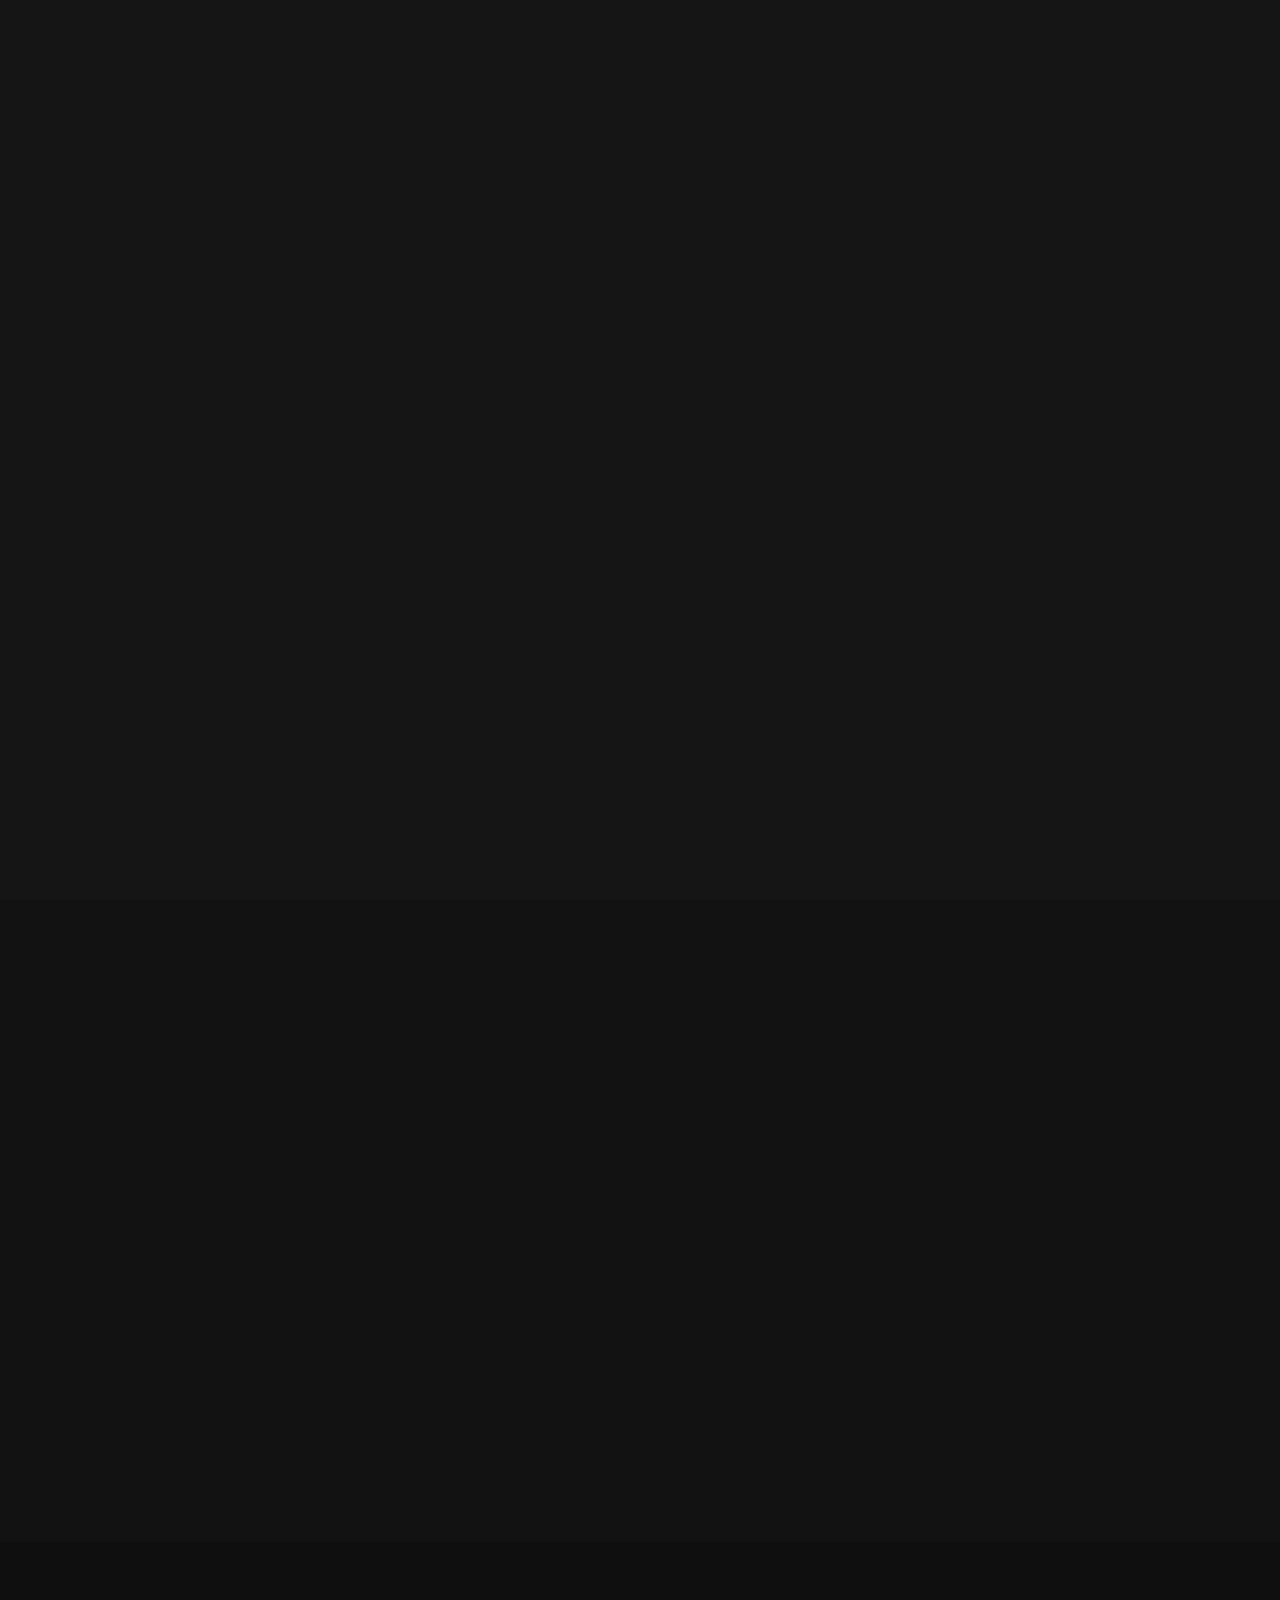
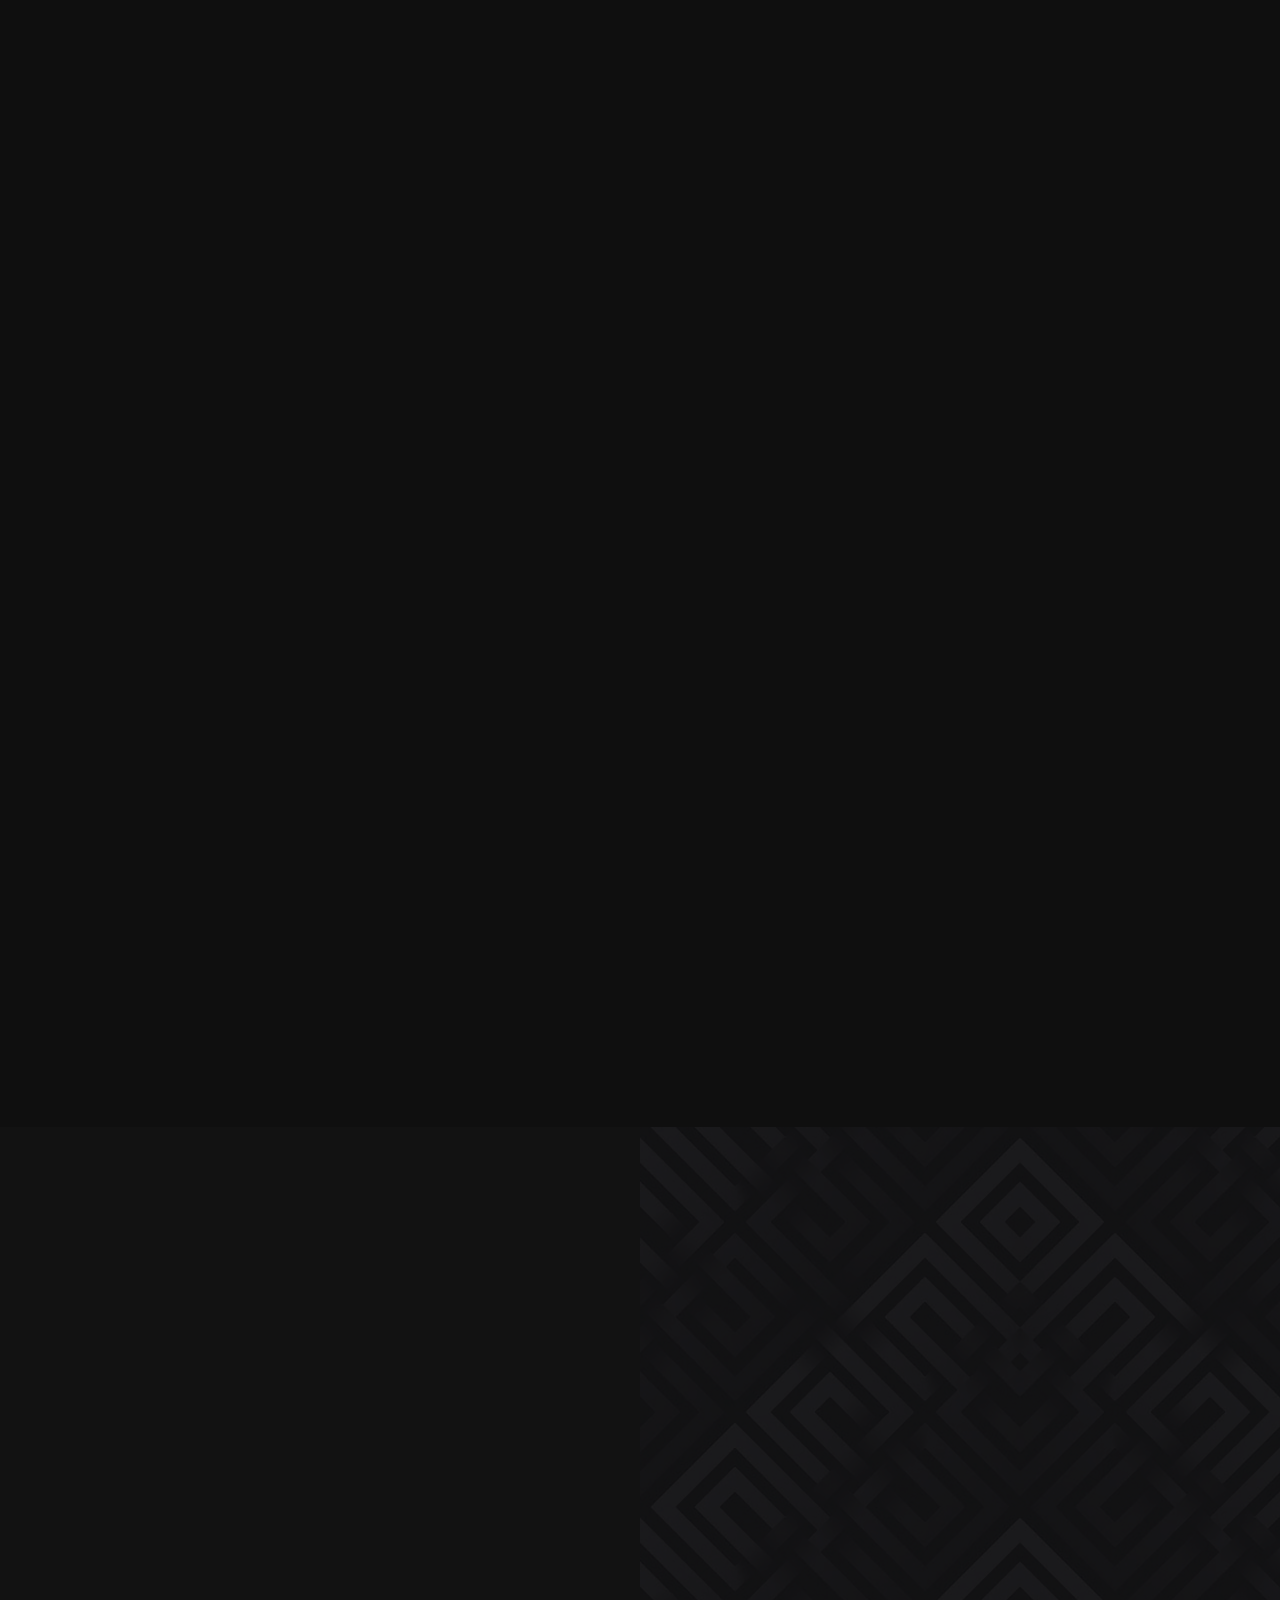
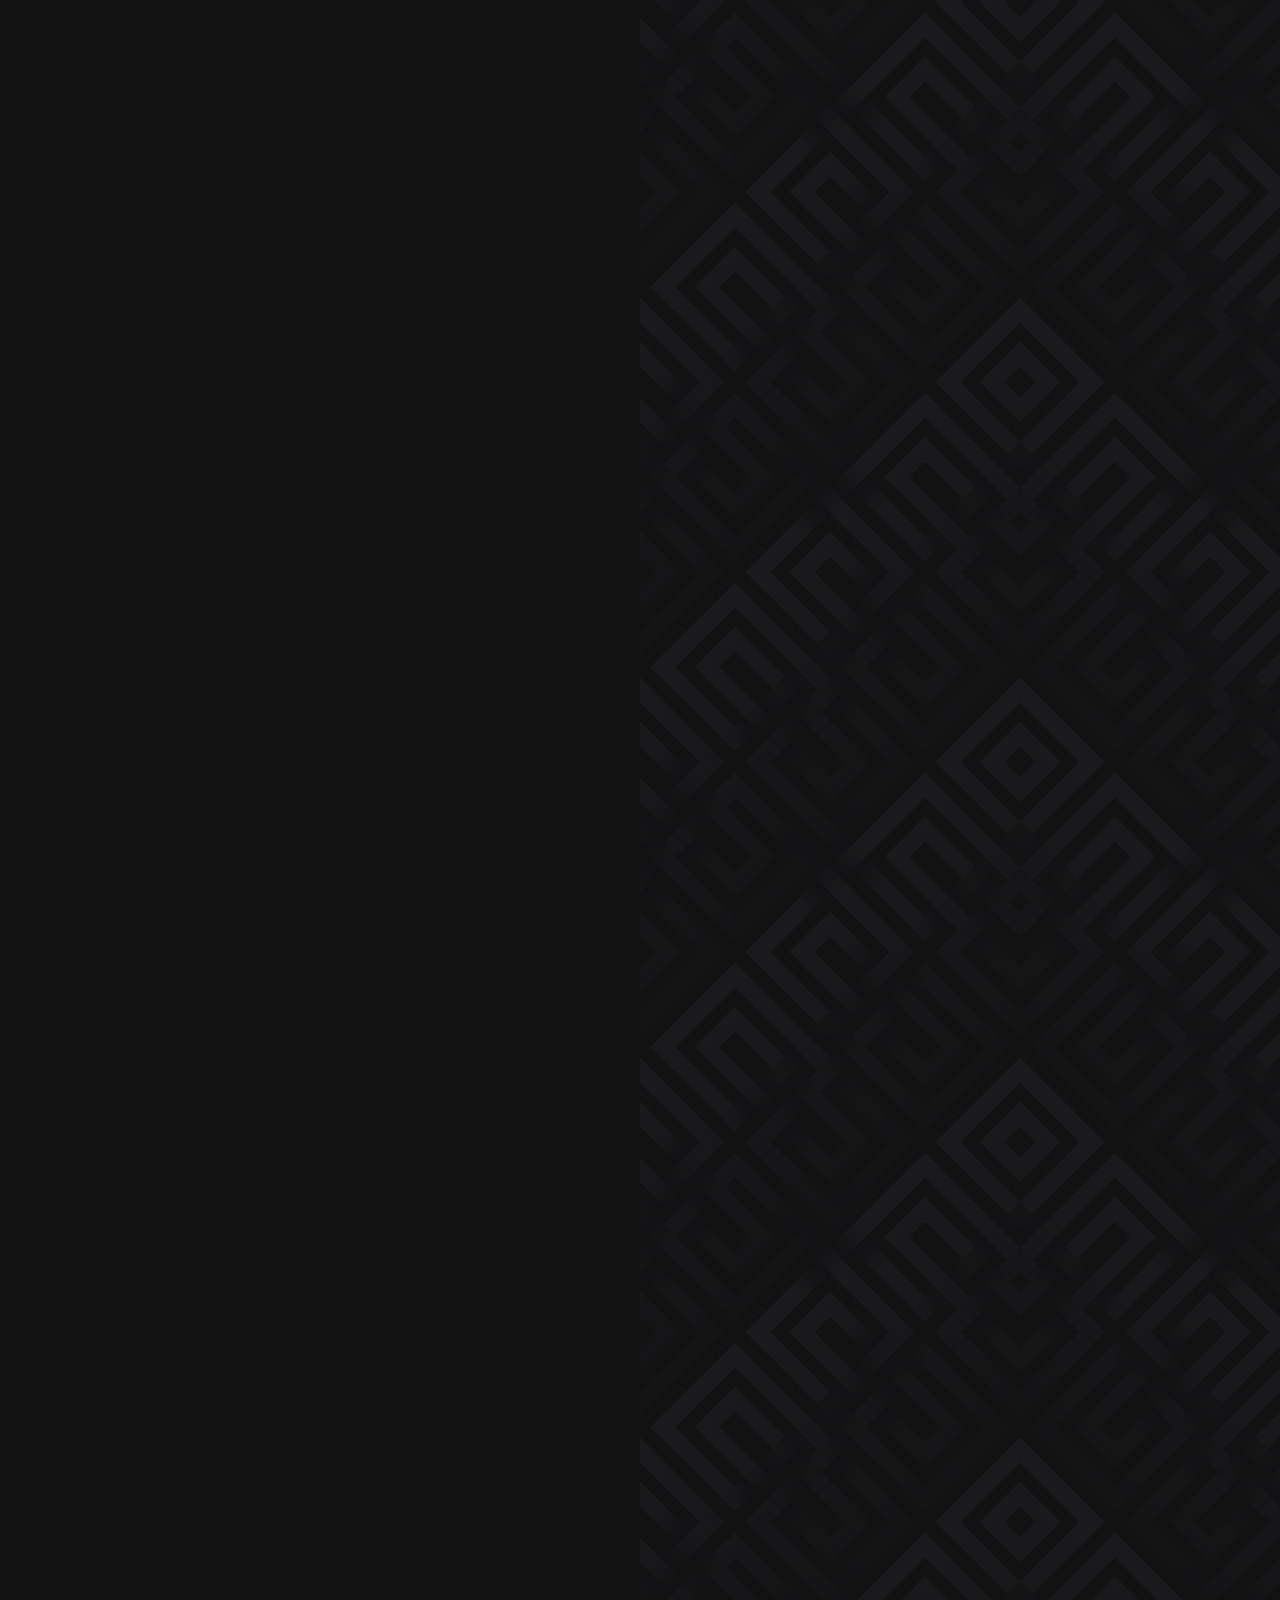
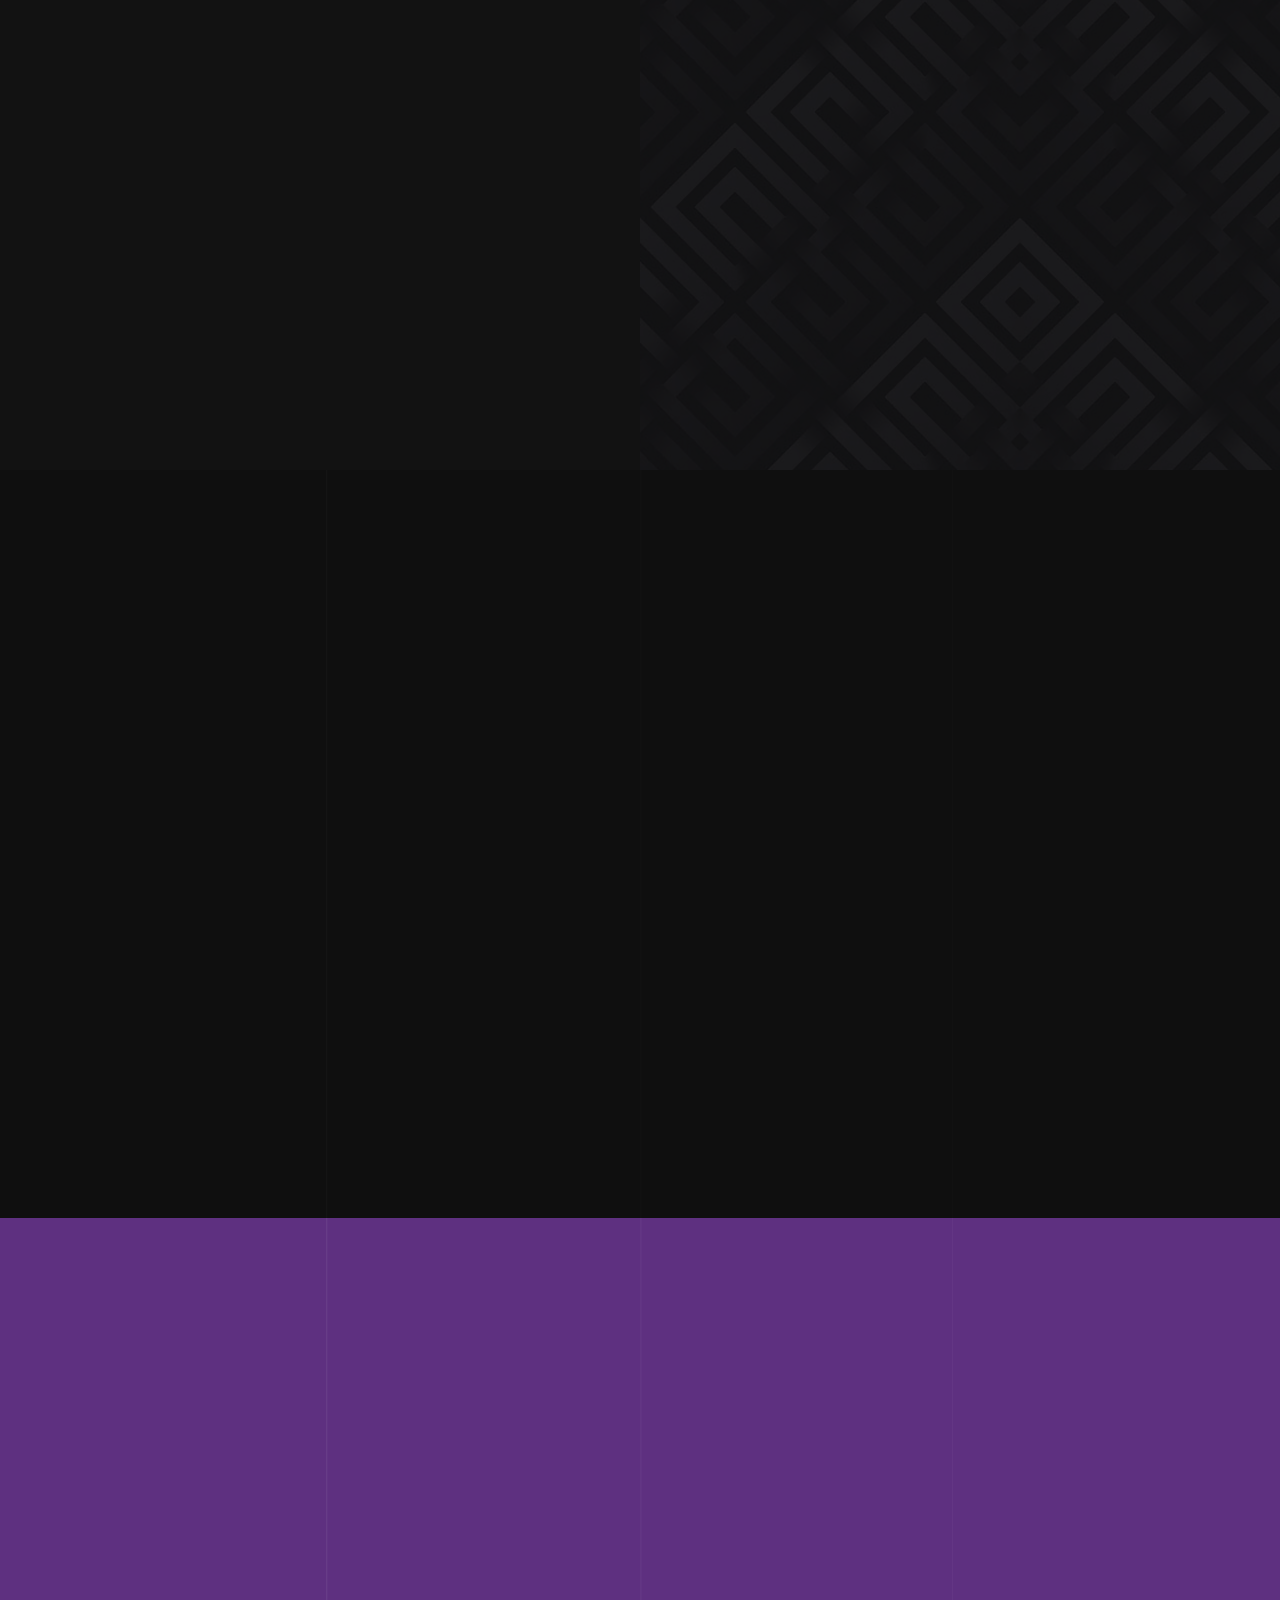
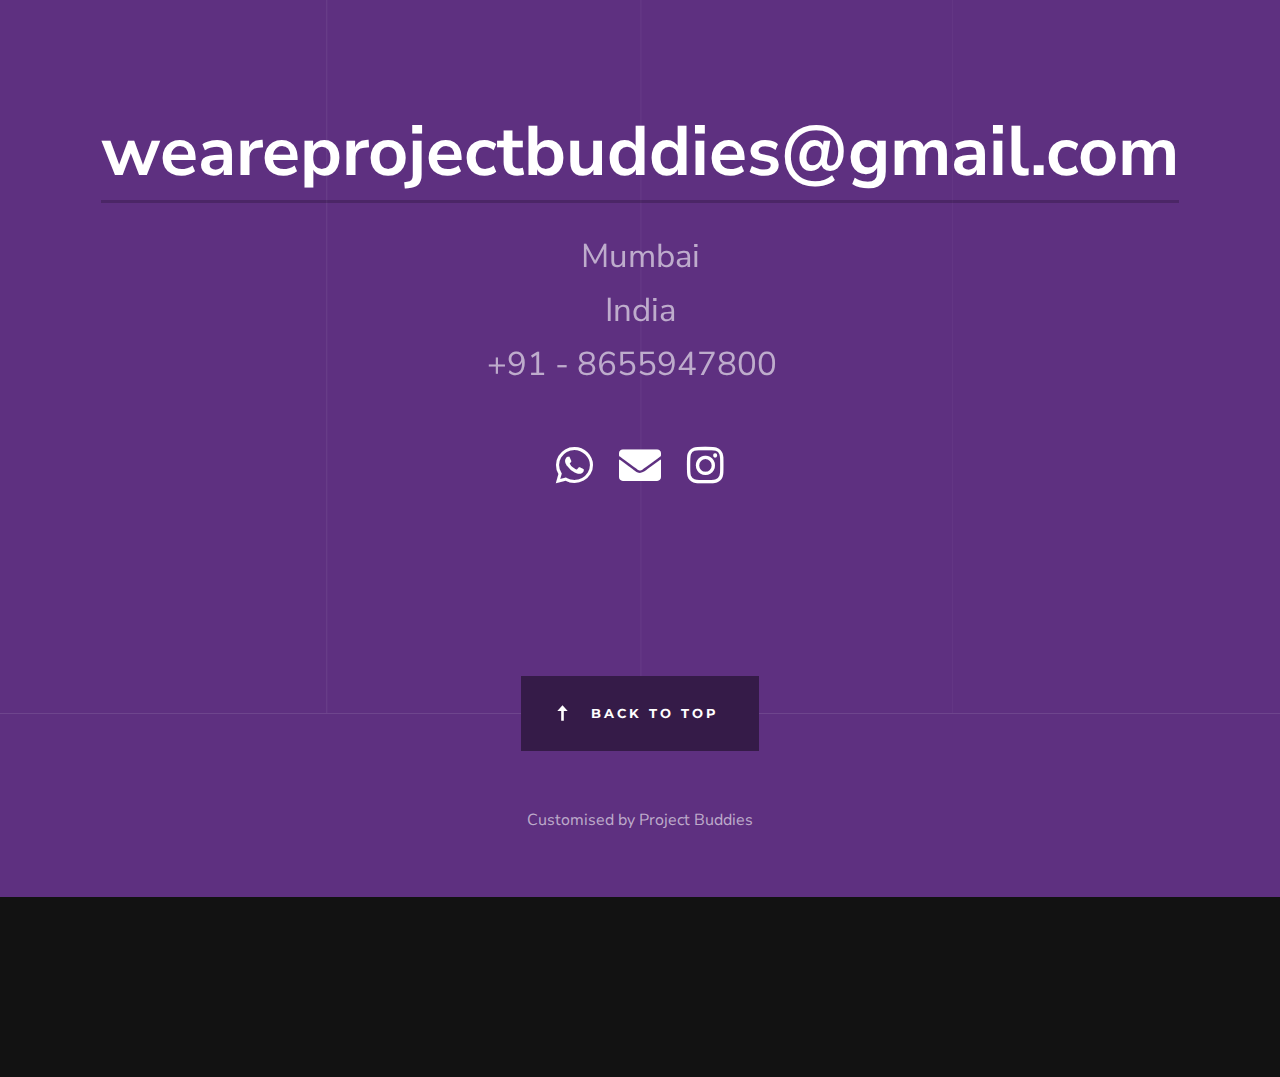
<file: index.html>
<!DOCTYPE html>
<html class="no-js" lang="en">
<head>

    <!--- basic page needs
    ================================================== -->
    <meta charset="utf-8">
    <title>Project Buddies</title>
    <meta name="description" content="Freelancer Portfolio Website">
    <meta name="author" content="Chaitya">

    <!-- mobile specific metas
    ================================================== -->
    <meta name="viewport" content="width=device-width, initial-scale=1">

    <!-- CSS
    ================================================== -->
    <link rel="stylesheet" href="css/base.css">
    <link rel="stylesheet" href="css/vendor.css">
    <link rel="stylesheet" href="css/main.css">

    <!-- script
    ================================================== -->
    <script src="js/modernizr.js"></script>

    <!-- favicons
    ================================================== -->
   <!--  <link rel="shortcut icon" href="favicon.ico" type="image/x-icon">
    <link rel="icon" href="favicon.ico" type="image/x-icon"> -->

</head>


<body id="top">
    
    <!-- preloader
    ================================================== -->
    <div id="preloader">
        <div id="loader" class="dots-jump">
            <div></div>
            <div></div>
            <div></div>
        </div>
    </div>

    <!-- header
    ================================================== -->
    <header class="s-header">

        <div class="header-logo">
            <a class="site-logo" href="index.html">
                <img src="images/logo.png" alt="Homepage">
            </a>
        </div> <!-- end header-logo -->

        <nav class="header-nav">

            <a href="#0" class="header-nav__close" title="close"><span>Close</span></a>

            <h3>Navigate to</h3>

            <div class="header-nav__content">
                
                <ul class="header-nav__list">
                    <li><a class="smoothscroll"  href="#home" title="home">Home</a></li>
                    <li><a class="smoothscroll"  href="#about" title="about">About</a></li>
                    <li><a class="smoothscroll"  href="#services" title="services">Services</a></li>
                    <li><a class="smoothscroll"  href="#works" title="works">Works</a></li>
                    <li><a class="smoothscroll"  href="#contact" title="contact">Contact</a></li>
                </ul>
    
                <p>mailto: projectbuddies@gmail.com </p><!-- <a href='#0'>voluptatem</a> porro iusto sequi veritatis libero enim. Iusto id suscipit veritatis neque reprehenderit.</p> -->
    
                <ul class="header-nav__social">
                    <li>
                        <a href="https://wa.me/918655947800" target="_blank" title="whatsapp"><i class="fab fa-whatsapp"></i></a>
                    </li>
                    <li>
                        <a href="mailto:weareprojectbuddies@gmail.com" target="_blank" title="mail"><i class="fas fa-envelope"></i></a>
                    </li>
                    <li>
                        <a href="https://instagram.com/project_buddies_" target="_blank" title="instagram"><i class="fab fa-instagram"></i></a>
                    </li>
                    <!-- <li>
                        <a href="#0"><i class="fab fa-behance"></i></a>
                    </li>
                    <li>
                        <a href="#0"><i class="fab fa-dribbble"></i></a>
                    </li> -->
                </ul>

            </div> <!-- end header-nav__content -->

        </nav> <!-- end header-nav -->

        <a class="header-menu-toggle" href="#0">
            <span class="header-menu-icon"></span>
        </a>

    </header> <!-- end s-header -->


    <!-- home
    ================================================== -->
    <section id="home" class="s-home page-hero target-section" data-parallax="scroll" data-image-src="images/hero-bg.jpg" data-natural-width=3000 data-natural-height=2000 data-position-y=center>

        <div class="grid-overlay">
            <div></div>
        </div>

        <div class="home-content">

            <div class="row home-content__main">

                <h1>
                Project Buddies
                </h1>

                <h3>
                Think. Design. Build. Launch.
                </h3>

                <!-- <div class="home-content__video">
                    <a class="video-link" href="https://player.vimeo.com/video/117310401?color=01aef0&title=0&byline=0&portrait=0" data-lity>
                        <span class="video-icon"></span>
                        <span class="video-text">Watch Video</span>
                    </a>
                </div> -->

                <div class="home-content__button">
                    <a href="#about" class="smoothscroll btn btn--primary btn--large">
                        More About Us
                    </a>
                    <a href="#contact" class="smoothscroll btn btn--large">
                        Let's Talk
                    </a>
                </div>

            </div> <!-- end home-content__main -->

            <!-- <div class="home-content__scroll">
                <a href="#about" class="scroll-link smoothscroll">
                    Scroll
                </a>
            </div> -->

        </div> <!-- end home-content -->

        <ul class="home-social">
            <li>
                <a href="https://wa.me/918655947800" target="_blank" title="whatsapp"><i class="fab fa-whatsapp"></i></a>
            </li>
            <li>
                <a href="mailto:weareprojectbuddies@gmail.com" target="_blank" title="mail"><i class="fas fa-envelope"></i></a>
            </li>
            <li>
                <a href="https://instagram.com/project_buddies_" target="_blank" title="instagram"><i class="fab fa-instagram"></i></a>
            </li>
            <!-- <li>
                <a href="#0"><i class="fab fa-behance" aria-hidden="true"></i><span>Behance</span></a>
            </li>
            <li>
                <a href="#0"><i class="fab fa-dribbble" aria-hidden="true"></i><span>Dribbble</span></a>
            </li> -->
        </ul> <!-- end home-social -->

    </section> <!-- end s-home -->


    <!-- about
    ================================================== -->
    <section id="about" class="s-about target-section">

        <div class="row section-header bit-narrow" data-aos="fade-up">
            <div class="col-full">
                <!-- <h3 class="subhead">Who We Are</h3> -->
                <h1 class="display-1">
                We are a bunch of grads experienced in Web and Mobile Application Development. We have even specialized in Graphic Designing.
                We love to assist students with their projects and budding startups to create an online presence.
                </h1>
            </div>
        </div> <!-- end section-header -->

        <!-- <div class="row bit-narrow" data-aos="fade-up">
            <div class="col-full">
                <p class="lead">
                Curabitur arcu erat, accumsan id imperdiet et, porttitor at sem. Donec rutrum congue leo eget malesuada. Lorem ipsum dolor sit amet, consectetur adipisicing elit, sed do eiusmod tempor incididunt ut labore et dolore magna aliqua. Ut enim ad minim veniam, quis nostrud exercitation ullamco laboris nisi ut aliquip ex ea commodo consequat. Duis aute irure dolor in reprehenderit in voluptate velit esse. 
                </p>
            </div>
        </div> end about-desc -->

       <!--  <div class="row bit-narrow">
                
            <div class="about-process process block-1-2 block-tab-full">

                <div class="col-block item-process" data-aos="fade-up">
                    <div class="item-process__text">
                        <h4 class="item-title">Define</h4>
                        <p>
                        Quos dolores saepe mollitia deserunt accusamus autem reprehenderit. Voluptas facere animi explicabo non quis magni recusandae. 
                        Numquam debitis pariatur omnis facere unde. Laboriosam minus amet nesciunt est. Et saepe eos maxime tempore quasi deserunt ab.
                        </p>
                    </div>
                </div>
                <div class="col-block item-process" data-aos="fade-up">
                    <div class="item-process__text">
                        <h4 class="item-title">Design</h4>
                        <p>
                        Quos dolores saepe mollitia deserunt accusamus autem reprehenderit. Voluptas facere animi explicabo non quis magni recusandae. 
                        Numquam debitis pariatur omnis facere unde. Laboriosam minus amet nesciunt est. Et saepe eos maxime tempore quasi deserunt ab.
                        </p>
                    </div>
                </div>
                <div class="col-block item-process" data-aos="fade-up">
                    <div class="item-process__text">
                        <h4 class="item-title">Build</h4>
                        <p>
                        Quos dolores saepe mollitia deserunt accusamus autem reprehenderit. Voluptas facere animi explicabo non quis magni recusandae. 
                        Numquam debitis pariatur omnis facere unde. Laboriosam minus amet nesciunt est. Et saepe eos maxime tempore quasi deserunt ab.
                        </p>
                    </div>
                </div>
                <div class="col-block item-process" data-aos="fade-up">
                    <div class="item-process__text">
                        <h4 class="item-title">Launch</h4>
                        <p>
                        Quos dolores saepe mollitia deserunt accusamus autem reprehenderit. Voluptas facere animi explicabo non quis magni recusandae. 
                        Numquam debitis pariatur omnis facere unde. Laboriosam minus amet nesciunt est. Et saepe eos maxime tempore quasi deserunt ab.
                        </p>
                    </div>
                </div>
 -->
            <!-- </div> end process -->

        <!-- </div> end row -->

    <!-- </section> end s-about -->


    <!-- services
    ================================================== -->
    <section id='services' class="s-services target-section darker">

        <div class="row section-header bit-narrow" data-aos="fade-up">
            <div class="col-full">
                <h3 class="subhead">What we do</h3>
                <h1 class="display-1">
                We spin the magic wand and turn your endeavours into reality.
                </h1>
            </div>
        </div> <!-- end section-header -->

        <div class="row bit-narrow services block-1-2 block-tab-full">

            <div class="col-block item-service" data-aos="fade-up">
                <div class="item-service__icon">
                    <i class="icon-cube"></i>
                </div>
                <div class="item-service__text">
                    <h3 class="item-title">UI/UX Design</h3>
                    <p>Simple user-friendly Website Interface for hassle free user experience. 
                    </p>
                </div>
            </div>
    
            <div class="col-block item-service" data-aos="fade-up">
                <div class="item-service__icon"><i class="icon-lego-block"></i></div>
                <div class="item-service__text">
                    <h3 class="item-title">Website Development</h3>
                    <p>Full Stack Website Development for your business to go online completely.
                    </p>
                </div>
            </div>

            <div class="col-block item-service" data-aos="fade-up">
                <div class="item-service__icon">
                    <i class="icon-star"></i>
                </div>
                <div class="item-service__text">
                    <h3 class="item-title">Mobile Application Development</h3>
                    <p>Native cross platform Mobile Applications for Android / iOS phones. 
                    </p>
                </div>
            </div>

            <div class="col-block item-service" data-aos="fade-up">
                <div class="item-service__icon">
                    <i class="icon-group"></i>
                </div>
                <div class="item-service__text">
                    <h3 class="item-title">Graphic Design</h3>
                    <p>Designing Logo, Posters, Visiting Cards etc. to build your brand.
                    </p>
                </div>
            </div>

            <div class="col-block item-service" data-aos="fade-up">
                <div class="item-service__icon">
                    <i class="icon-image"></i>
                </div>
                <div class="item-service__text">
                    <h3 class="item-title">Content Creation</h3>
                    <p>Presentations, greeting cards, social media posts and invitations for yourself and your business.
                    </p>
                </div>
            </div>  

            <div class="col-block item-service" data-aos="fade-up">
                <div class="item-service__icon">
                    <i class="icon-pie-chart"></i>
                </div>  
                <div class="item-service__text">
                    <h3 class="item-title">School / College Projects</h3>
                    <p>Guiding students with their projects and encourage them to dig deeper is our way of giving back.
                    </p>
                </div>
            </div>

              

        </div> <!-- end services -->

    </section> <!-- end s-services -->


    <!-- works
    ================================================== -->
    <section id="works" class="s-works target-section">

        <div class="row section-header has-bottom-sep narrow target-section" data-aos="fade-up">
            <div class="col-full">
                <h3 class="subhead">Our Works</h3>
                <h1 class="display-1">
                We got hands on experience on a plethora of projects using a variety of technologies.
                </h1>
            </div>
        </div> <!-- end section-header -->

        <div class="row masonry-wrap">

            <div class="masonry">
    
                <div class="masonry__brick" data-aos="fade-up">
                    <div class="item-folio">
                            
                        <div class="item-folio__thumb">
                            <a href="images/portfolio/gallery/g-shutterbug.png" class="thumb-link" title="Hawkeye" data-size="1050x1050">
                                <img src="images/portfolio/lady-shutterbug.png" 
                                     srcset="images/portfolio/lady-shutterbug.png 1x, images/portfolio/lady-shutterbug@2x.png 2x" alt="">
                            </a>
                        </div>

                        <div class="item-folio__text">
                            <h3 class="item-folio__title">
                                Security Application
                            </h3>
                            <p class="item-folio__cat">
                                Android App for National Competition
                            </p>
                        </div>

                        <!-- <a href="https://www.behance.net/" class="item-folio__project-link" title="Project link">
                            <i class="icon-link"></i>
                        </a> -->

                        <div class="item-folio__caption">
                            <p></p>
                        </div>

                    </div>
                </div> <!-- end masonry__brick -->
    
                <div class="masonry__brick" data-aos="fade-up">
                    <div class="item-folio">
                            
                        <div class="item-folio__thumb">
                            <a href="images/portfolio/gallery/g-woodcraft.png" class="thumb-link" title="DigiDocs" data-size="1050x1250">
                                <img src="images/portfolio/woodcraft.png" 
                                     srcset="images/portfolio/woodcraft.png 1x, images/portfolio/woodcraft@2x.png 2x" alt="">
                            </a>
                        </div>

                        <div class="item-folio__text">
                            <h3 class="item-folio__title">
                                Paperless Office
                            </h3>
                            <p class="item-folio__cat">
                                Full Stack Web Development
                            </p>
                        </div>

                       <!--  <a href="https://www.behance.net/" class="item-folio__project-link" title="Project link">
                            <i class="icon-link"></i>
                        </a>
 -->
                        <div class="item-folio__caption">
                            <p></p>
                        </div>

                    </div>
                </div> <!-- end masonry__brick -->
        
                <div class="masonry__brick" data-aos="fade-up">
                    <div class="item-folio">
                            
                        <div class="item-folio__thumb">
                            <a href="images/portfolio/gallery/g-beetle.png" class="thumb-link" title="Sports-Cult Fest App" data-size="1050x1050">
                                <img src="images/portfolio/the-beetle.png"
                                     srcset="images/portfolio/the-beetle.png 1x, images/portfolio/the-beetle@2x.png 2x" alt="">
                            </a>
                        </div>

                        <div class="item-folio__text">
                            <h3 class="item-folio__title">
                                Sports Cultural Fest App
                            </h3>
                            <p class="item-folio__cat">
                                Android App Development
                            </p>
                        </div>

                       <!--  <a href="https://www.behance.net/" class="item-folio__project-link" title="Project link">
                            <i class="icon-link"></i>
                        </a> -->

                        <div class="item-folio__caption">
                            <p></p>
                        </div>

                    </div>
                </div> <!-- end masonry__brick -->
        
                <div class="masonry__brick" data-aos="fade-up">
                    <div class="item-folio">
                            
                        <div class="item-folio__thumb">
                            <a href="images/portfolio/gallery/g-salad.png" class="thumb-link" title="Tech-Fest App" data-size="1050x1050">
                                <img src="images/portfolio/salad.png" 
                                     srcset="images/portfolio/salad.png 1x, images/portfolio/salad@2x.png 2x" alt="">
                            </a>
                        </div>

                        <div class="item-folio__text">
                            <h3 class="item-folio__title">
                                Technical Fest Application
                            </h3>
                            <p class="item-folio__cat">
                                Mobile Application Development
                            </p>
                        </div>

                        <!-- <a href="https://www.behance.net/" class="item-folio__project-link" title="Project link">
                            <i class="icon-link"></i>
                        </a> -->

                        <div class="item-folio__caption">
                            <p></p>
                        </div>

                    </div>
                </div> <!-- end masonry__brick -->
    
                <div class="masonry__brick" data-aos="fade-up">
                    <div class="item-folio">
                            
                        <div class="item-folio__thumb">
                            <a href="images/portfolio/gallery/g-graphic.png" class="thumb-link" title="Graphic Design" data-size="1050x1200">
                                <img src="images/portfolio/graphic.png" 
                                     srcset="images/portfolio/graphic.png 1x, images/portfolio/graphic@2x.png 2x" alt="">
                            </a>
                        </div>

                        <div class="item-folio__text">
                            <h3 class="item-folio__title">
                                Graphic Designing
                            </h3>
                            <p class="item-folio__cat">
                                Graphic Design
                            </p>
                        </div>

                        <!-- <a href="https://www.behance.net/" class="item-folio__project-link" title="Project link">
                            <i class="icon-link"></i>
                        </a> -->

                        <div class="item-folio__caption">
                            <p>Design for banner, poster, backdrop, certificate, logo, invite and social media post.</p>
                        </div>

                    </div>
                </div> <!-- end masonry__brick -->
        
                <div class="masonry__brick" data-aos="fade-up">
                    <div class="item-folio">
                            
                        <div class="item-folio__thumb">
                            <a href="images/portfolio/gallery/g-college.png" class="thumb-link" title="College Projects" data-size="1050x700">
                                <img src="images/portfolio/college.png"
                                     srcset="images/portfolio/college.png 1x, images/portfolio/college@2x.png 2x" alt="">
                            </a>
                        </div>

                        <div class="item-folio__text">
                            <h3 class="item-folio__title">
                                College Projects
                            </h3>
                            <p class="item-folio__cat">
                                Research and Development
                            </p>
                        </div>

                        <!-- <a href="https://www.behance.net/" class="item-folio__project-link" title="Project link">
                            <i class="icon-link"></i>
                        </a> -->

                        <div class="item-folio__caption">
                            <p>Guiding School Projects from topic Discovery and Research to Development and Documentation for a wide range of topics. Contact to know more.</p>
                        </div>

                    </div>
                </div> <!-- end masonry__brick -->
    
            </div> <!-- end masonry -->

        </div> <!-- end masonry-wrap -->

    </section> <!-- end s-works -->


    <!-- clients
    ================================================== -->
    <section id="clients" class="s-clients target-section darker">

        <div class="grid-overlay">
            <div></div>
        </div>

        <div class="row section-header text-center narrow" data-aos="fade-up">
            <div class="col-full">
                <h3 class="subhead">Tech Stack</h3>
                <h1 class="display-1">What we have worked with</h1>
            </div>
        </div> <!-- end section-header -->

        <div class="row clients-wrap" data-aos="fade-up">
            <div class="col-twelve">
                <ul class="clients">
                    <li><a href="#0">Bootstrap</a></li>
                    <li><a href="#0">Node</a></li>
                    <li><a href="#0">React Native</a></li>
                    <li><a href="#0">Angular</a></li>
                    <li><a href="#0">Wix</a></li>
                    <li><a href="#0">Wordpress</a></li>
                    <li><a href="#0">C/C++</a></li>
                    <li><a href="#0">Java</a></li>
                    <li><a href="#0">Spring</a></li>
                    <li><a href="#0">Python</a></li>
                    <li><a href="#0">Flask</a></li>
                    
                </ul>
            </div>
        </div>

    </section> <!-- end s-clients -->


    <!-- testimonies
    ================================================== -->
    <!--
    <section class="s-testimonials">

        <div class="testimonials__icon" data-aos="fade-up"></div>

        <div class="row testimonials narrow">

            <div class="col-full testimonials__slider" data-aos="fade-up">

                <div class="testimonials__slide">
                    <p>Qui ipsam temporibus quisquam vel. Maiores eos cumque distinctio nam accusantium ipsum. 
                    Laudantium quia consequatur molestias delectus culpa facere hic dolores aperiam. Accusantium quos qui praesentium corpori.</p>
                    <div class="testimonials__author">
                        Tim Cook
                        <span>CEO, Apple</span>
                    </div>
                </div>

                <div class="testimonials__slide">
                    <p>Excepturi nam cupiditate culpa doloremque deleniti repellat. Veniam quos repellat voluptas animi adipisci.
                    Nisi eaque consequatur. Quasi voluptas eius distinctio. Atque eos maxime. Qui ipsam temporibus quisquam vel.</p>
                    <div class="testimonials__author">
                        Sundar Pichai
                        <span>CEO, Google</span>
                    </div>
                </div> 

                <div class="testimonials__slide">
                    <p>Repellat dignissimos libero. Qui sed at corrupti expedita voluptas odit. Nihil ea quia nesciunt. Ducimus aut sed ipsam.  
                    Autem eaque officia cum exercitationem sunt voluptatum accusamus. Quasi voluptas eius distinctio.</p>
                    <div class="testimonials__author">
                        Satya Nadella
                        <span>CEO, Microsoft</span>
                    </div>
                </div> 
                
            </div> 

        </div> 

    </section> 
-->

    <!-- contact
    ================================================== -->
    <section id="contact" class="s-contact target-section">

            <div class="grid-overlay">
                <div></div>
            </div>

        <div class="row section-header narrow" data-aos="fade-up">
            <div class="col-full">
                <h3 class="subhead">Keep In Touch</h3>
                <h1 class="display-1">Feel free to contact us for any <br> project idea or collaboration</h1>
            </div>
        </div> <!-- end section-header -->

        <div class="row contact-main" >
            <div class="col-full">
                <p class="contact-email">
                    <a href="mailto:weareprojectbuddies@gmail.com">weareprojectbuddies@gmail.com</a>
                </p>
                <p class="contact-address">
                Mumbai <br>
                India 
                </p>
                <p class="contact-numbers">
                +91 - 8655947800 &nbsp; 
                </p>

                <ul class="contact-social">
                    <li>
                        <a href="https://wa.me/918655947800" target="_blank" title="whatsapp"><i class="fab fa-whatsapp"></i></a>
                    </li>
                    <li>
                        <a href="mailto:weareprojectbuddies@gmail.com" target="_blank" title="mail"><i class="fas fa-envelope"></i></a>
                    </li>
                    <li>
                        <a href="https://instagram.com/project_buddies_" target="_blank" title="instagram"><i class="fab fa-instagram"></i></a>
                    </li>
                    <!-- <li>
                        <a href="#0"><i class="fab fa-behance"></i></a>
                    </li>
                    <li>
                        <a href="#0"><i class="fab fa-dribbble"></i></a>
                    </li> -->
                </ul>
            </div>
        </div>

    </section> <!-- end s-contact -->


    <!-- footer
    ================================================== -->
    <footer>
        <div class="row">
            <div class="col-full ss-copyright">
                <!-- <span>© Copyright Sublime 2018</span> -->
                <span>Customised by Project Buddies</span>
            </div>
        </div>

        <div class="ss-go-top">
            <a class="smoothscroll" title="Back to Top" href="#top">Back to Top</a>
        </div>
    </footer>


    <!-- photoswipe background
    ================================================== -->
    <div aria-hidden="true" class="pswp" role="dialog" tabindex="-1">

        <div class="pswp__bg"></div>
        <div class="pswp__scroll-wrap">

            <div class="pswp__container">
                <div class="pswp__item"></div>
                <div class="pswp__item"></div>
                <div class="pswp__item"></div>
            </div>

            <div class="pswp__ui pswp__ui--hidden">
                <div class="pswp__top-bar">
                    <div class="pswp__counter"></div><button class="pswp__button pswp__button--close" title="Close (Esc)"></button> <button class="pswp__button pswp__button--share" title=
                    "Share"></button> <button class="pswp__button pswp__button--fs" title="Toggle fullscreen"></button> <button class="pswp__button pswp__button--zoom" title=
                    "Zoom in/out"></button>
                    <div class="pswp__preloader">
                        <div class="pswp__preloader__icn">
                            <div class="pswp__preloader__cut">
                                <div class="pswp__preloader__donut"></div>
                            </div>
                        </div>
                    </div>
                </div>
                <div class="pswp__share-modal pswp__share-modal--hidden pswp__single-tap">
                    <div class="pswp__share-tooltip"></div>
                </div><button class="pswp__button pswp__button--arrow--left" title="Previous (arrow left)"></button> <button class="pswp__button pswp__button--arrow--right" title=
                "Next (arrow right)"></button>
                <div class="pswp__caption">
                    <div class="pswp__caption__center"></div>
                </div>
            </div>

        </div>

    </div> <!-- end photoSwipe background -->


    <!-- Java Script
    ================================================== -->
    <script src="js/jquery-3.2.1.min.js"></script>
    <script src="js/plugins.js"></script>
    <script src="js/main.js"></script>

</body>
</file>
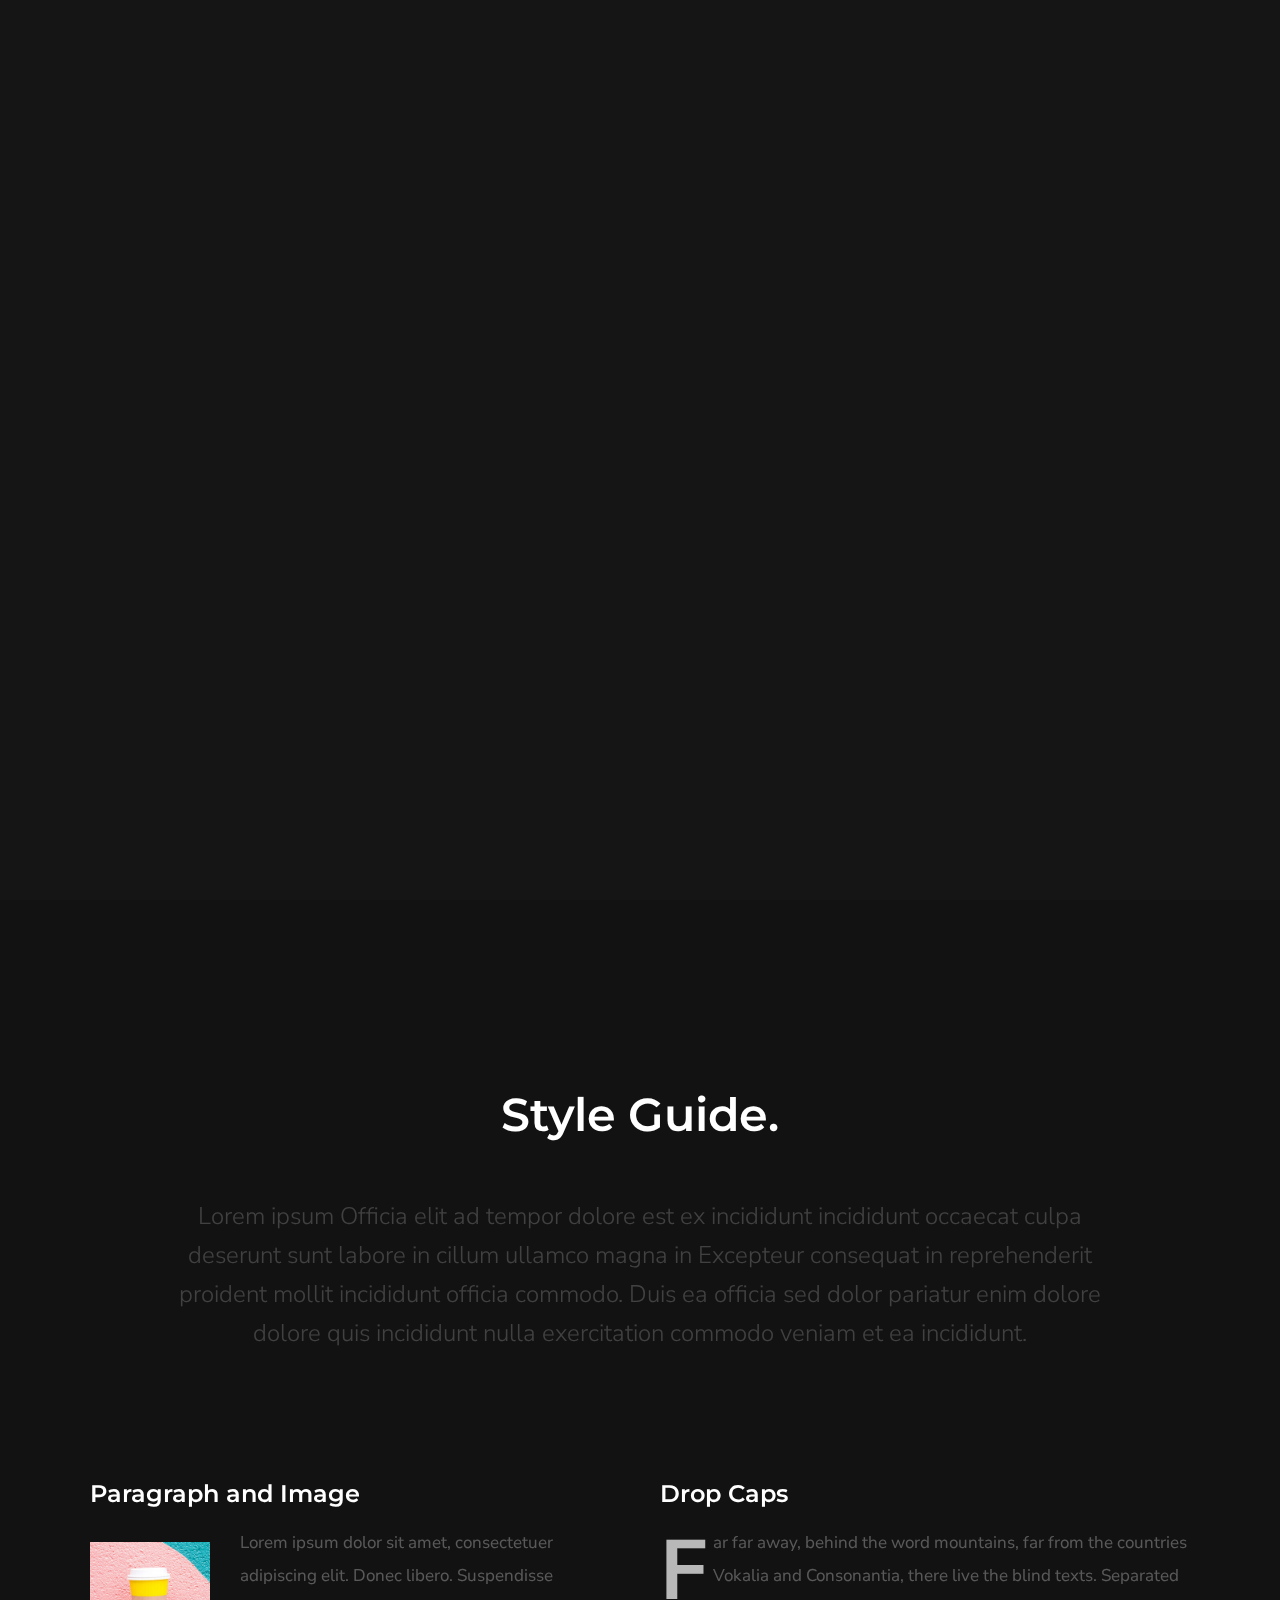
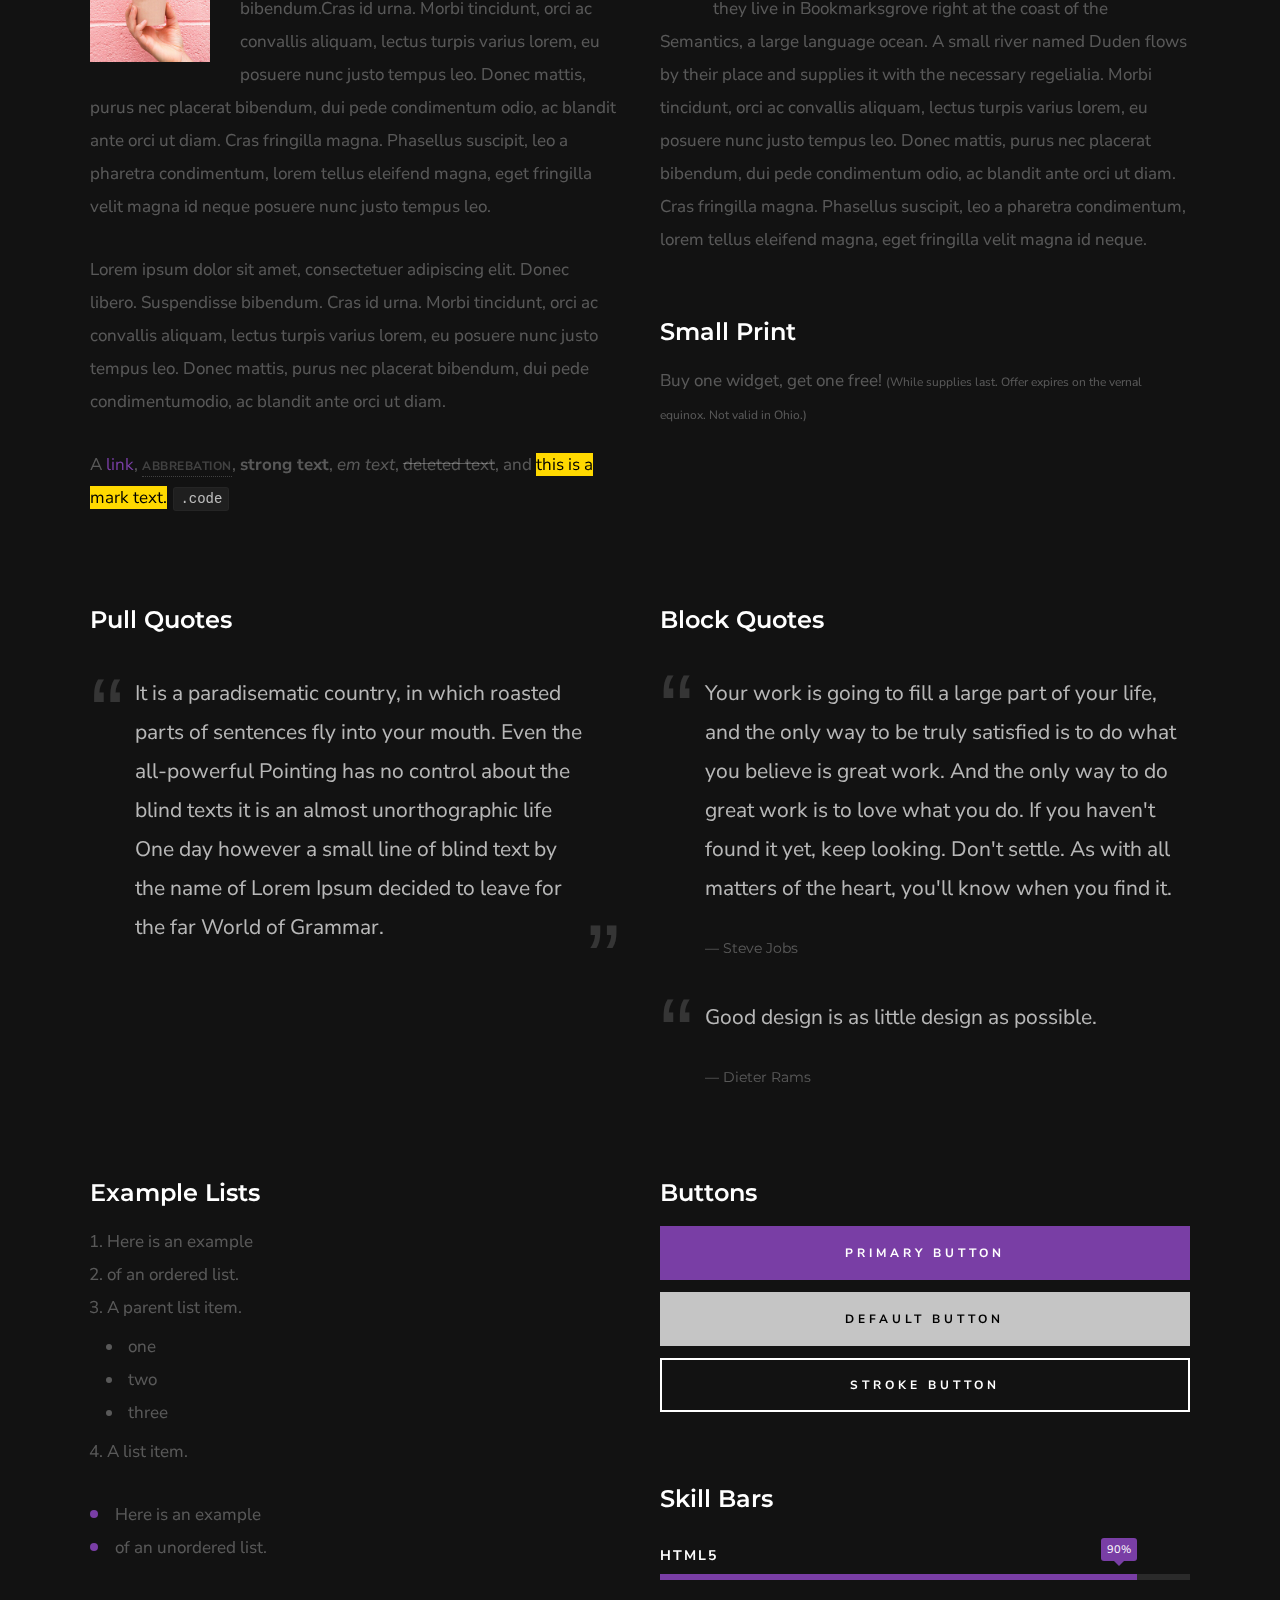
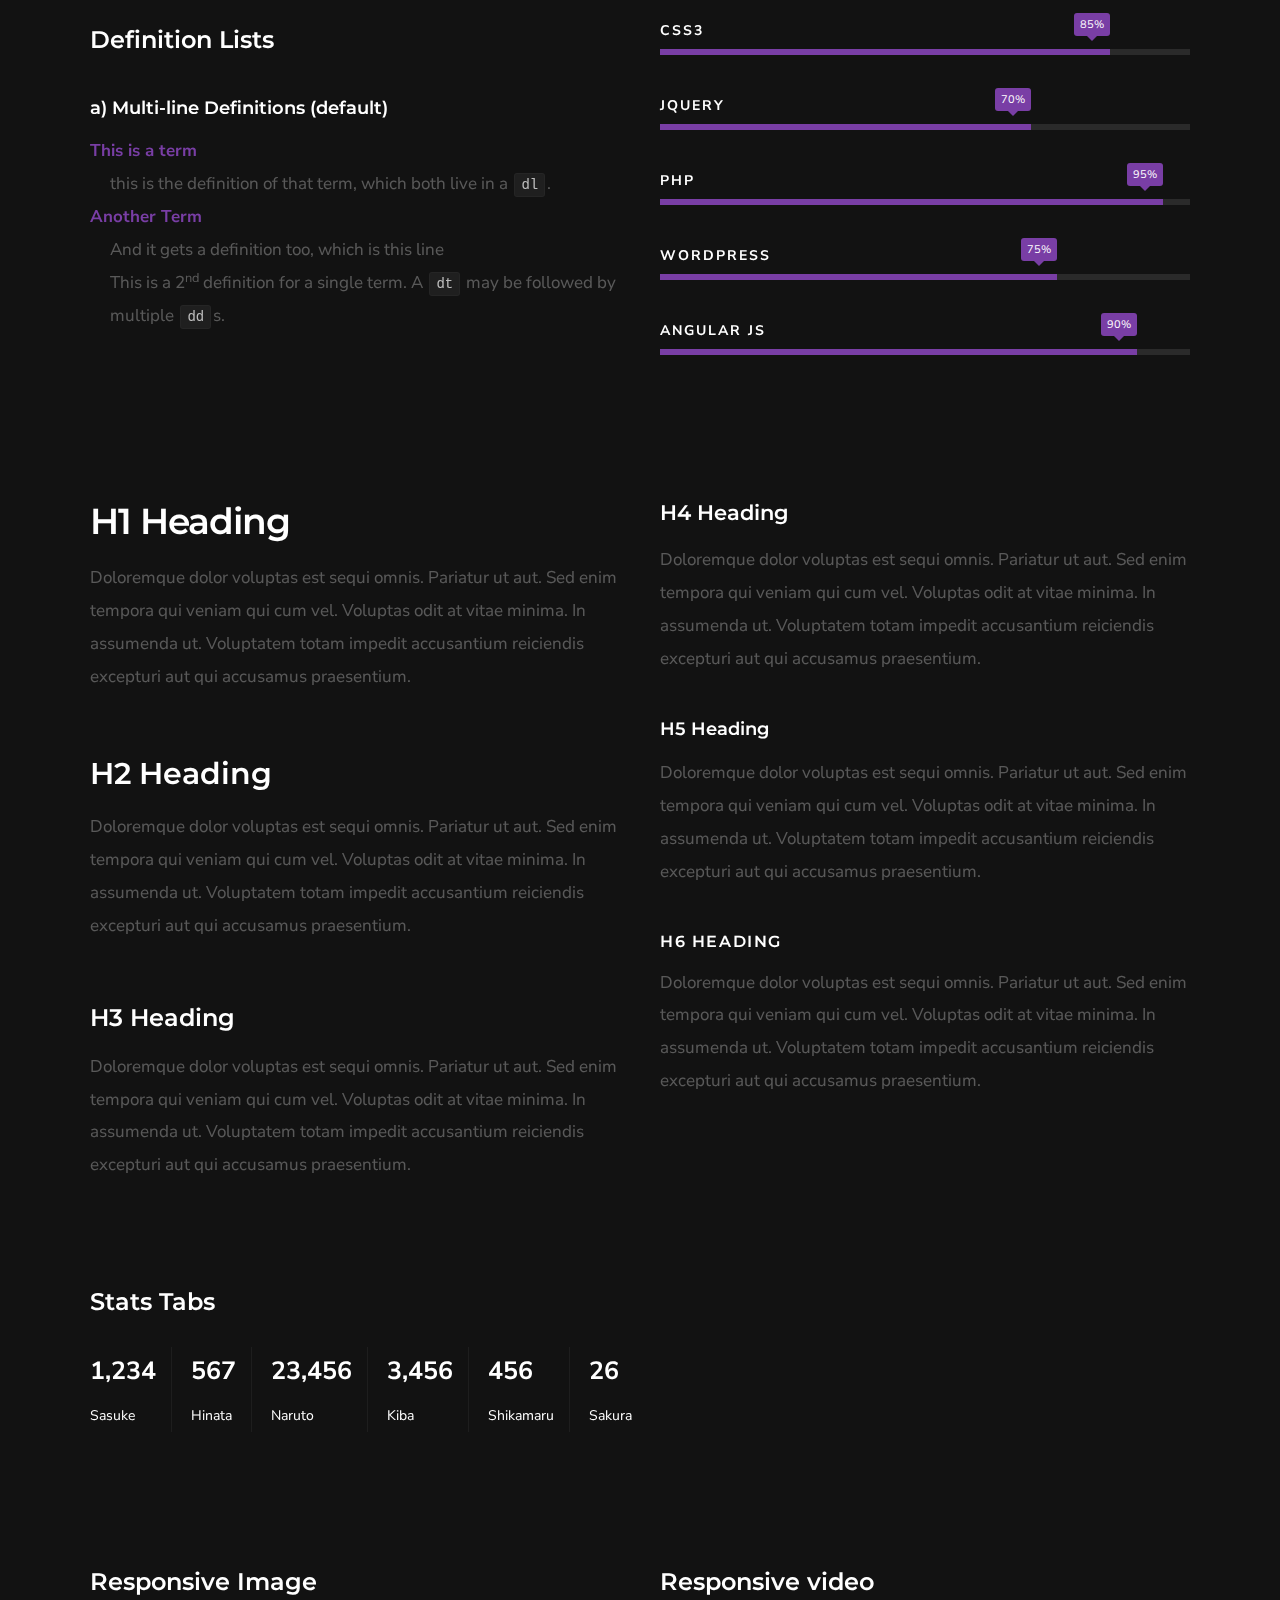
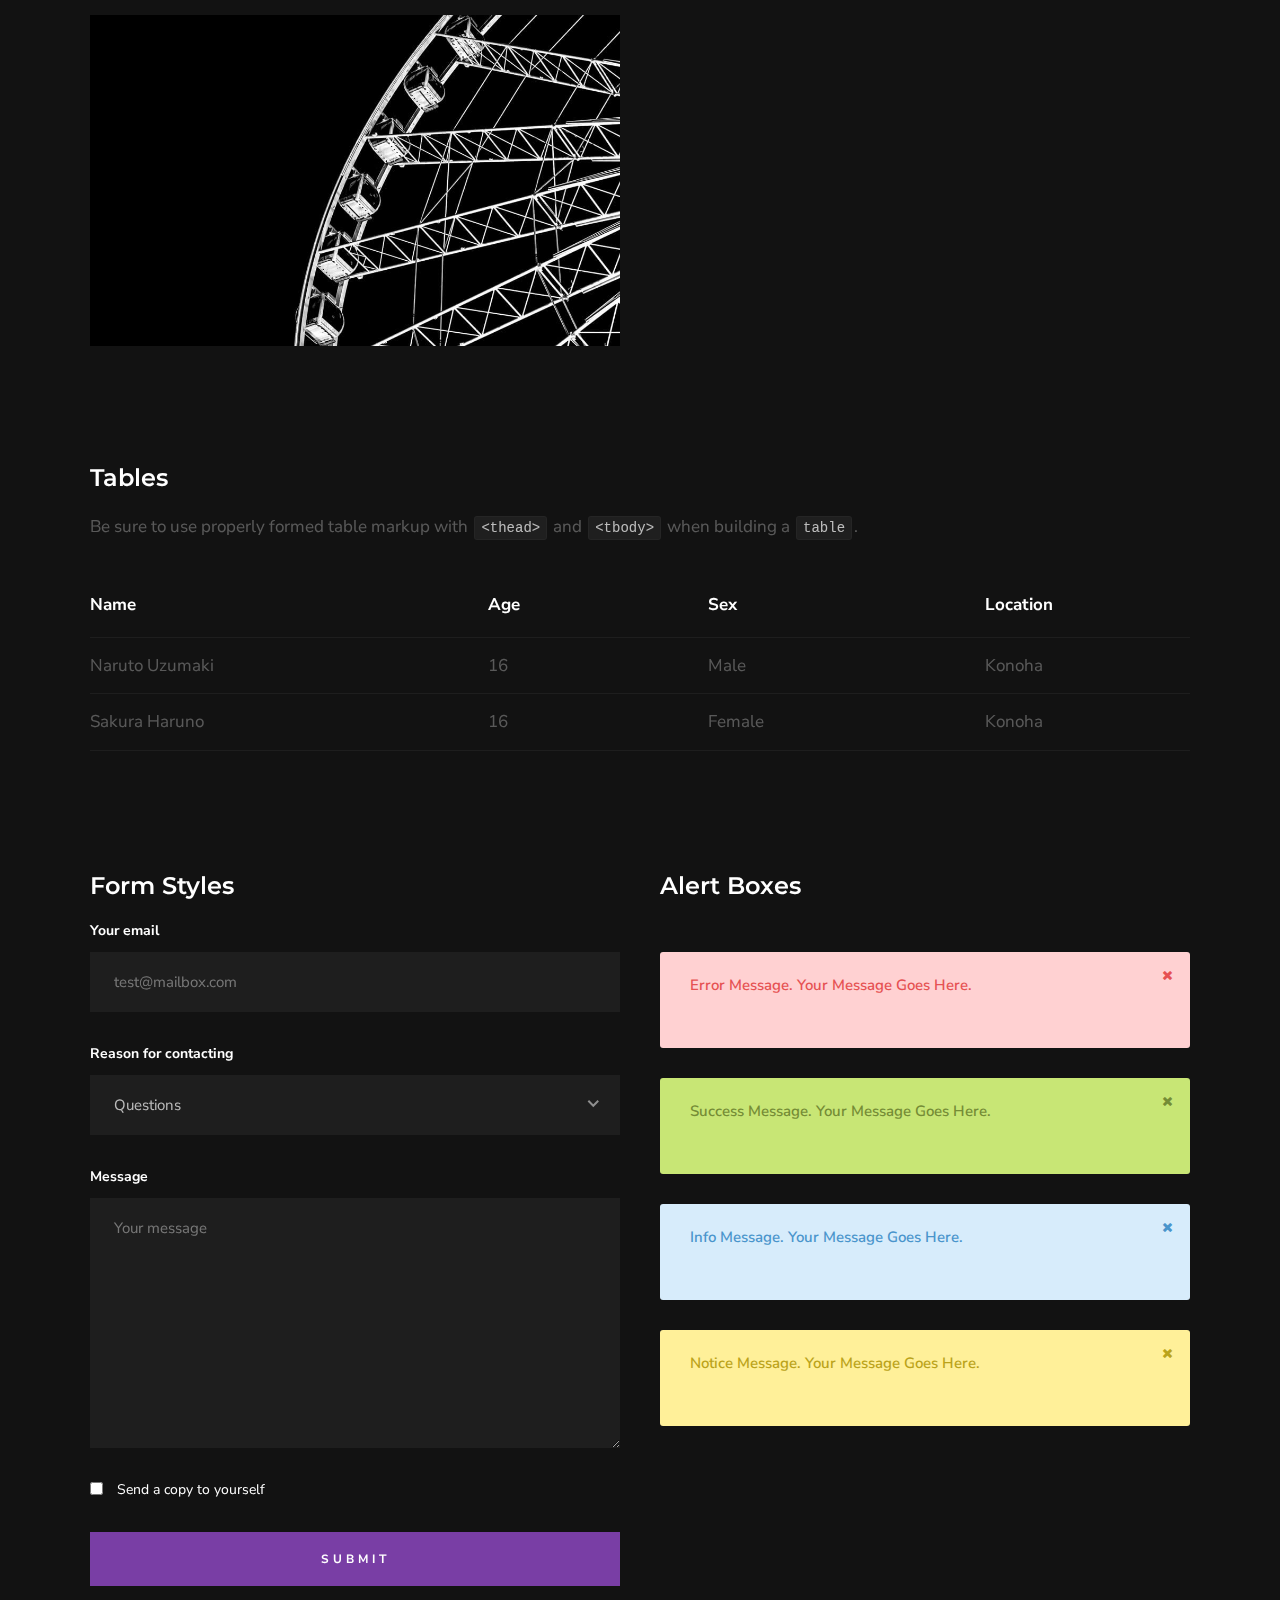
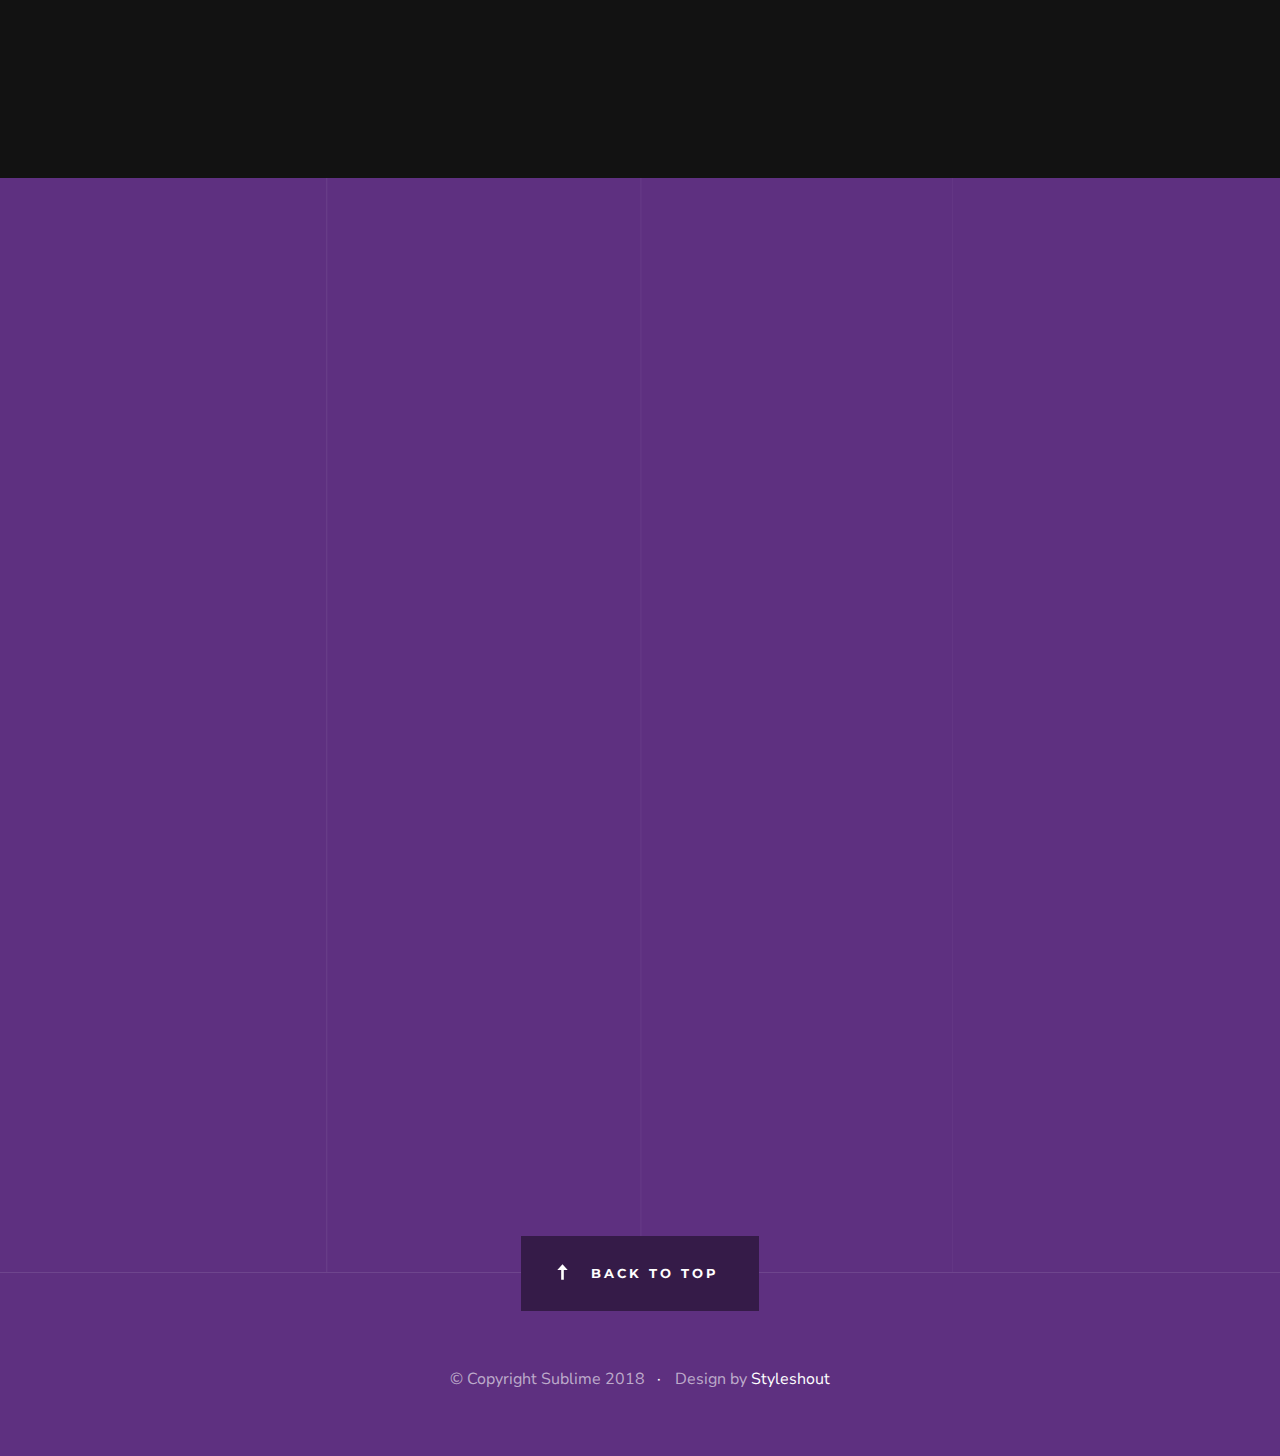
<file: styles.html>
<!DOCTYPE html>
<html class="no-js" lang="en">
<head>

    <!--- basic page needs
    ================================================== -->
    <meta charset="utf-8">
    <title>Sublime - Styles</title>
    <meta name="description" content="">
    <meta name="author" content="">

    <!-- mobile specific metas
    ================================================== -->
    <meta name="viewport" content="width=device-width, initial-scale=1">

    <!-- CSS
    ================================================== -->
    <link rel="stylesheet" href="css/base.css">
    <link rel="stylesheet" href="css/vendor.css">
    <link rel="stylesheet" href="css/main.css">

    <style type="text/css" media="screen">
        .s-styles { 
            padding-top: 18rem;
            padding-bottom: 15rem;
        }
    </style>

    <!-- script
    ================================================== -->
    <script src="js/modernizr.js"></script>

    <!-- favicons
    ================================================== -->
    <link rel="shortcut icon" href="favicon.ico" type="image/x-icon">
    <link rel="icon" href="favicon.ico" type="image/x-icon">

</head>


<body id="top">
    
    <!-- preloader
    ================================================== -->
    <div id="preloader">
        <div id="loader" class="dots-jump">
            <div></div>
            <div></div>
            <div></div>
        </div>
    </div>

    <!-- header
    ================================================== -->
    <header class="s-header">

        <div class="header-logo">
            <a class="site-logo" href="index.html">
                <img src="images/logo.svg" alt="Homepage">
            </a>
        </div> <!-- end header-logo -->

        <nav class="header-nav">

            <a href="#0" class="header-nav__close" title="close"><span>Close</span></a>

            <h3>Navigate to</h3>

            <div class="header-nav__content">
                
                <ul class="header-nav__list">
                    <li><a class="smoothscroll"  href="#home" title="home">Home</a></li>
                    <li><a href="index.html#about" title="about">About</a></li>
                    <li><a href="index.html#services" title="services">Services</a></li>
                    <li><a href="index.html#works" title="works">Works</a></li>
                    <li><a class="smoothscroll"  href="#contact" title="contact">Contact</a></li>
                </ul>
    
                <p>Perspiciatis hic praesentium nesciunt. Et neque a dolorum <a href='#0'>voluptatem</a> porro iusto sequi veritatis libero enim. Iusto id suscipit veritatis neque reprehenderit.</p>
    
                <ul class="header-nav__social">
                    <li>
                        <a href="#0"><i class="fab fa-facebook"></i></a>
                    </li>
                    <li>
                        <a href="#0"><i class="fab fa-twitter"></i></a>
                    </li>
                    <li>
                        <a href="#0"><i class="fab fa-instagram"></i></a>
                    </li>
                    <li>
                        <a href="#0"><i class="fab fa-behance"></i></a>
                    </li>
                    <li>
                        <a href="#0"><i class="fab fa-dribbble"></i></a>
                    </li>
                </ul>

            </div> <!-- end header-nav__content -->

        </nav> <!-- end header-nav -->

        <a class="header-menu-toggle" href="#0">
            <span class="header-menu-icon"></span>
        </a>

    </header> <!-- end s-header -->


    <!-- home
    ================================================== -->
    <section id="home" class="s-home page-hero target-section" data-parallax="scroll" data-image-src="images/hero-bg.jpg" data-natural-width=3000 data-natural-height=2000 data-position-y=center>

        <div class="grid-overlay">
            <div></div>
        </div>

        <div class="home-content">

            <div class="row home-content__main">

                <h1>
                Sublime
                </h1>

                <h3>
                We build brands and beautiful experiences
                </h3>

                <div class="home-content__video">
                    <a class="video-link" href="https://player.vimeo.com/video/117310401?color=01aef0&title=0&byline=0&portrait=0" data-lity>
                        <span class="video-icon"></span>
                        <span class="video-text">Watch Video</span>
                    </a>
                </div>

                <div class="home-content__button">
                    <a href="#styles" class="smoothscroll btn btn--primary btn--large">
                        More About Us
                    </a>
                    <a href="#contact" class="smoothscroll btn btn--large">
                        Let's Talk
                    </a>
                </div>

            </div> <!-- end home-content__main -->

            <div class="home-content__scroll">
                <a href="#styles" class="scroll-link smoothscroll">
                    Scroll
                </a>
            </div>

        </div> <!-- end home-content -->

        <ul class="home-social">
            <li>
                <a href="#0"><i class="fab fa-facebook-f" aria-hidden="true"></i><span>Facebook</span></a>
            </li>
            <li>
                <a href="#0"><i class="fab fa-twitter" aria-hidden="true"></i><span>Twiiter</span></a>
            </li>
            <li>
                <a href="#0"><i class="fab fa-instagram" aria-hidden="true"></i><span>Instagram</span></a>
            </li>
            <li>
                <a href="#0"><i class="fab fa-behance" aria-hidden="true"></i><span>Behance</span></a>
            </li>
            <li>
                <a href="#0"><i class="fab fa-dribbble" aria-hidden="true"></i><span>Dribbble</span></a>
            </li>
        </ul> <!-- end home-social -->

    </section> <!-- end s-home -->


    <!-- styles
    ================================================== -->
    <section id="styles" class="s-styles">
        
        <div class="row narrow section-intro add-bottom text-center">

            <div class="col-twelve tab-full">

                <h1 class="display-1">Style Guide.</h1>

                <p class="lead">Lorem ipsum Officia elit ad tempor dolore est ex incididunt incididunt occaecat culpa deserunt sunt labore in cillum ullamco magna in Excepteur consequat in reprehenderit proident mollit incididunt officia commodo.
                Duis ea officia sed dolor pariatur enim dolore dolore quis incididunt nulla exercitation commodo veniam et ea incididunt.</p>

            </div>

        </div>

        <div class="row">

            <div class="col-six tab-full">

                <h3>Paragraph and Image</h3>

                <p><a href="#"><img width="120" height="120" class="pull-left" alt="sample-image" src="images/sample-image.jpg"></a>
                Lorem ipsum dolor sit amet, consectetuer adipiscing elit. Donec libero. Suspendisse bibendum.Cras id urna. Morbi tincidunt, orci ac convallis aliquam, lectus turpis varius lorem, eu posuere nunc justo tempus leo. Donec mattis, purus nec placerat bibendum, dui pede condimentum odio, ac blandit ante orci ut diam. Cras fringilla magna. Phasellus suscipit, leo a pharetra condimentum, lorem tellus eleifend magna, eget fringilla velit magna id neque posuere nunc justo tempus leo. </p>

                <p>
                Lorem ipsum dolor sit amet, consectetuer adipiscing elit. Donec libero. Suspendisse bibendum. Cras id urna. Morbi tincidunt, orci ac convallis aliquam, lectus turpis varius lorem, eu posuere nunc justo tempus leo. Donec mattis, purus nec placerat bibendum, dui pede condimentumodio, ac blandit ante orci ut diam.	
                </p>

                <p>A <a href="#">link</a>,
                <abbr title="this really isn't a very good description">abbrebation</abbr>,
                <strong>strong text</strong>,
                <em>em text</em>,
                <del>deleted text</del>, and
                <mark>this is a mark text.</mark>
                <code>.code</code>
                </p>

            </div>

            <div class="col-six tab-full">

                <h3>Drop Caps</h3>

                <p class="drop-cap">Far far away, behind the word mountains, far from the countries Vokalia and Consonantia,
                there live the blind texts. Separated they live in Bookmarksgrove right at the coast of the
                Semantics, a large language ocean. A small river named Duden flows by their place and supplies it with the necessary regelialia. Morbi tincidunt, orci ac convallis aliquam, lectus turpis varius lorem, eu	posuere nunc justo tempus leo. Donec mattis, purus nec placerat bibendum, dui pede condimentum odio, ac blandit ante orci ut diam. Cras fringilla magna. Phasellus suscipit, leo a pharetra condimentum, lorem tellus eleifend magna, eget fringilla velit magna id neque.
                </p>

                <h3>Small Print</h3>

                <p>Buy one widget, get one free!
                <small>(While supplies last. Offer expires on the vernal equinox. Not valid in Ohio.)</small>
                </p>

            </div>

        </div> <!-- end row -->

        <div class="row">

            <div class="col-six tab-full">

                <h3>Pull Quotes</h3>

                <aside class="pull-quote">
                    <blockquote>
                    <p>It is a paradisematic country, in which roasted parts of
                    sentences fly into your mouth. Even the all-powerful Pointing has no control about the blind
                    texts it is an almost unorthographic life One day however a small line of blind text by the name
                    of Lorem Ipsum decided to leave for the far World of Grammar.</p>
                    </blockquote>
                </aside>

            </div>

            <div class="col-six tab-full">

                <h3>Block Quotes</h3>

                <blockquote cite="http://where-i-got-my-info-from.com">
                <p>Your work is going to fill a large part of your life, and the only way to be truly satisfied is
                to do what you believe is great work. And the only way to do great work is to love what you do.
                If you haven't found it yet, keep looking. Don't settle. As with all matters of the heart, you'll know when you find it.
                </p>
                <cite>
                    <a href="#">Steve Jobs</a>
                </cite>
                </blockquote>

                <blockquote>
                <p>Good design is as little design as possible.</p>
                <cite>Dieter Rams</cite>
                </blockquote>

            </div>

        </div> <!-- end row -->


        <div class="row half-bottom">

            <div class="col-six tab-full">

                <h3>Example Lists</h3>

                <ol>
                    <li>Here is an example</li>
                    <li>of an ordered list.</li>
                    <li>A parent list item.
                        <ul>
                            <li>one</li>
                            <li>two</li>
                            <li>three</li>
                        </ul>
                        </li>
                        <li>A list item.</li>
                    </ol>

                <ul class="disc">
                    <li>Here is an example</li>
                    <li>of an unordered list.</li>
                </ul>

                <h3>Definition Lists</h3>

                <h5>a) Multi-line Definitions (default) </h5>

                <dl>
                    <dt><strong>This is a term</strong></dt>
                        <dd>this is the definition of that term, which both live in a <code>dl</code>.</dd>
                    <dt><strong>Another Term</strong></dt>
                        <dd>And it gets a definition too, which is this line</dd>
                        <dd>This is a 2<sup>nd</sup> definition for a single term. A <code>dt</code> may be followed by multiple <code>dd</code>s.</dd>
                </dl>

            </div>

            <div class="col-six tab-full">

                <h3>Buttons</h3>

                <p>
                    <a class="btn btn--primary full-width" href="#0">Primary Button</a>
                    <a class="btn full-width" href="#0">Default Button</a>
                    <a class="btn btn--stroke full-width" href="#0">Stroke Button</a>
                </p>

                <h3>Skill Bars</h3>
                
                <ul class="skill-bars">
                    <li>
                    <div class="progress percent90"><span>90%</span></div>
                    <strong>HTML5</strong>
                    </li>
                    <li>
                    <div class="progress percent85"><span>85%</span></div>
                    <strong>CSS3</strong>
                    </li>
                    <li>
                    <div class="progress percent70"><span>70%</span></div>
                    <strong>JQuery</strong>
                    </li>
                    <li>
                    <div class="progress percent95"><span>95%</span></div>
                    <strong>PHP</strong>
                    </li>
                    <li>
                    <div class="progress percent75"><span>75%</span></div>
                    <strong>Wordpress</strong>
                    </li>
                    <li>
                    <div class="progress percent90"><span>90%</span></div>
                    <strong>Angular JS</strong>
                    </li>
                </ul>

            </div>

        </div> <!-- end row -->

        <div class="row half-bottom">

            <div class="col-six tab-full">
                    
                <h1>H1 Heading</h1>
                <p>Doloremque dolor voluptas est sequi omnis. Pariatur ut aut. Sed enim tempora qui veniam qui cum vel. 
                Voluptas odit at vitae minima. In assumenda ut. Voluptatem totam impedit accusantium reiciendis excepturi aut qui accusamus praesentium.</p>

                <h2>H2 Heading</h2>
                <p>Doloremque dolor voluptas est sequi omnis. Pariatur ut aut. Sed enim tempora qui veniam qui cum vel. 
                Voluptas odit at vitae minima. In assumenda ut. Voluptatem totam impedit accusantium reiciendis excepturi aut qui accusamus praesentium.</p>

                <h3>H3 Heading</h3>
                <p>Doloremque dolor voluptas est sequi omnis. Pariatur ut aut. Sed enim tempora qui veniam qui cum vel. 
                Voluptas odit at vitae minima. In assumenda ut. Voluptatem totam impedit accusantium reiciendis excepturi aut qui accusamus praesentium.</p>

            </div>

            <div class="col-six tab-full">
                    
                <h4>H4 Heading</h4>
                <p>Doloremque dolor voluptas est sequi omnis. Pariatur ut aut. Sed enim tempora qui veniam qui cum vel. 
                Voluptas odit at vitae minima. In assumenda ut. Voluptatem totam impedit accusantium reiciendis excepturi aut qui accusamus praesentium.</p>

                <h5>H5 Heading</h5>
                <p>Doloremque dolor voluptas est sequi omnis. Pariatur ut aut. Sed enim tempora qui veniam qui cum vel. 
                Voluptas odit at vitae minima. In assumenda ut. Voluptatem totam impedit accusantium reiciendis excepturi aut qui accusamus praesentium.</p>

                <h6>H6 Heading</h6>
                <p>Doloremque dolor voluptas est sequi omnis. Pariatur ut aut. Sed enim tempora qui veniam qui cum vel. 
                Voluptas odit at vitae minima. In assumenda ut. Voluptatem totam impedit accusantium reiciendis excepturi aut qui accusamus praesentium.</p>

            </div>

        </div>


        <div class="row half-bottom">

            <div class="col-twelve">

                    <h3>Stats Tabs</h3>

                <ul class="stats-tabs">
                    <li><a href="#">1,234 <em>Sasuke</em></a></li>
                    <li><a href="#">567 <em>Hinata</em></a></li>
                    <li><a href="#">23,456 <em>Naruto</em></a></li>
                    <li><a href="#">3,456 <em>Kiba</em></a></li>
                    <li><a href="#">456 <em>Shikamaru</em></a></li>
                    <li><a href="#">26 <em>Sakura</em></a></li>
                    </ul>

            </div>

        </div> <!-- end row -->


        <div class="row half-bottom">

            <div class="col-six tab-full">

                <h3>Responsive Image</h3>
                <p><img src="images/wheel-500.jpg" 
                    srcset="images/wheel-1000.jpg 1000w, 
                    images/wheel-500.jpg 500w" 
                    sizes="(max-width: 1000px) 100vw, 1000px" alt=""></p>

            </div>

            <div class="col-six tab-full">

                <h3>Responsive video</h3>

                <div class="video-container">
                <iframe src="https://player.vimeo.com/video/14592941?title=0&amp;byline=0&amp;portrait=0&amp;color=F64B39" width="500" height="281" frameborder="0" webkitallowfullscreen mozallowfullscreen allowfullscreen></iframe> 
                </div>

            </div>
            
        </div> <!-- end row -->


        <div class="row add-bottom">

            <div class="col-twelve">

                <h3>Tables</h3>
                <p>Be sure to use properly formed table markup with <code>&lt;thead&gt;</code> and <code>&lt;tbody&gt;</code> when building a <code>table</code>.</p>

                <div class="table-responsive">

                    <table>
                            <thead>
                            <tr>
                                <th>Name</th>
                                <th>Age</th>
                                <th>Sex</th>
                                <th>Location</th>
                            </tr>
                            </thead>
                            <tbody>
                            <tr>
                                <td>Naruto Uzumaki</td>
                                <td>16</td>
                                <td>Male</td>
                                <td>Konoha</td>
                            </tr>
                            <tr>
                                <td>Sakura Haruno</td>
                                <td>16</td>
                                <td>Female</td>
                                <td>Konoha</td>
                            </tr>
                            </tbody>
                    </table>

                </div>

            </div>
            
        </div> <!-- end row -->
    

        <div class="row">

            <div class="col-six tab-full">

                <h3>Form Styles</h3>

                <form>
                        <div>
                            <label for="sampleInput">Your email</label>
                            <input class="full-width" type="email" placeholder="test@mailbox.com" id="sampleInput">
                    </div>
                    <div>
                            <label for="sampleRecipientInput">Reason for contacting</label>
                            <div class="ss-custom-select">
                                <select class="full-width" id="sampleRecipientInput">
                                    <option value="Option 1">Questions</option>
                                    <option value="Option 2">Report</option>
                                    <option value="Option 3">Others</option>
                                </select>
                            </div>
                    </div>
                    
                        <label for="exampleMessage">Message</label>
                        <textarea class="full-width" placeholder="Your message" id="exampleMessage"></textarea>

                        <label class="add-bottom">
                            <input type="checkbox">
                            <span class="label-text">Send a copy to yourself</span>
                        </label>
                    
                        <input class="btn--primary full-width" type="submit" value="Submit">

                </form>

            </div>

            <div class="col-six tab-full">

                <h3>Alert Boxes</h3>

                <br>
                
                <div class="alert-box alert-box--error hideit">
                    <p>Error Message. Your Message Goes Here.</p>
                    <i class="fa fa-times alert-box__close" aria-hidden="true"></i>
                </div><!-- /error -->
                        
                <div class="alert-box alert-box--success hideit">
                    <p>Success Message. Your Message Goes Here.</p>
                    <i class="fa fa-times alert-box__close" aria-hidden="true"></i>
                </div><!-- /success -->
                        
                <div class="alert-box alert-box--info hideit">
                    <p>Info Message. Your Message Goes Here.</p>
                    <i class="fa fa-times alert-box__close" aria-hidden="true"></i>
                </div><!-- /info -->
                        
                <div class="alert-box alert-box--notice hideit">
                    <p>Notice Message. Your Message Goes Here.</p>
                    <i class="fa fa-times alert-box__close" aria-hidden="true"></i>
                </div><!-- /notice -->
            
            </div>

        </div> <!-- end row -->

    </section> <!-- end styles -->


    <!-- contact
    ================================================== -->
    <section id="contact" class="s-contact target-section">

            <div class="grid-overlay">
                <div></div>
            </div>

        <div class="row section-header narrow" data-aos="fade-up">
            <div class="col-full">
                <h3 class="subhead">Keep In Touch</h3>
                <h1 class="display-1">Feel free to contact us for any <br> project idea or collaboration</h1>
            </div>
        </div> <!-- end section-header -->

        <div class="row contact-main" data-aos="fade-up">
            <div class="col-full">
                <p class="contact-email">
                    <a href="mailto:#0">sayhello@sublime.com</a>
                </p>
                <p class="contact-address">
                1600 Amphitheatre Parkway <br>
                Mountain View, CA, 94043 US 
                </p>
                <p class="contact-numbers">
                +1 (917) 123 456 &nbsp; +1 (917) 333 987
                </p>

                <ul class="contact-social">
                    <li>
                        <a href="#0"><i class="fab fa-facebook"></i></a>
                    </li>
                    <li>
                        <a href="#0"><i class="fab fa-twitter"></i></a>
                    </li>
                    <li>
                        <a href="#0"><i class="fab fa-instagram"></i></a>
                    </li>
                    <li>
                        <a href="#0"><i class="fab fa-behance"></i></a>
                    </li>
                    <li>
                        <a href="#0"><i class="fab fa-dribbble"></i></a>
                    </li>
                </ul>
            </div>
        </div>

    </section> <!-- end s-contact -->


    <!-- footer
    ================================================== -->
    <footer>
        <div class="row">
            <div class="col-full ss-copyright">
                <span>© Copyright Sublime 2018</span> 
                <span>Design by <a href="https://www.styleshout.com/">Styleshout</a></span>
            </div>
        </div>

        <div class="ss-go-top">
            <a class="smoothscroll" title="Back to Top" href="#top">Back to Top</a>
        </div>
    </footer>


    <!-- photoswipe background
    ================================================== -->
    <div aria-hidden="true" class="pswp" role="dialog" tabindex="-1">

        <div class="pswp__bg"></div>
        <div class="pswp__scroll-wrap">

            <div class="pswp__container">
                <div class="pswp__item"></div>
                <div class="pswp__item"></div>
                <div class="pswp__item"></div>
            </div>

            <div class="pswp__ui pswp__ui--hidden">
                <div class="pswp__top-bar">
                    <div class="pswp__counter"></div><button class="pswp__button pswp__button--close" title="Close (Esc)"></button> <button class="pswp__button pswp__button--share" title=
                    "Share"></button> <button class="pswp__button pswp__button--fs" title="Toggle fullscreen"></button> <button class="pswp__button pswp__button--zoom" title=
                    "Zoom in/out"></button>
                    <div class="pswp__preloader">
                        <div class="pswp__preloader__icn">
                            <div class="pswp__preloader__cut">
                                <div class="pswp__preloader__donut"></div>
                            </div>
                        </div>
                    </div>
                </div>
                <div class="pswp__share-modal pswp__share-modal--hidden pswp__single-tap">
                    <div class="pswp__share-tooltip"></div>
                </div><button class="pswp__button pswp__button--arrow--left" title="Previous (arrow left)"></button> <button class="pswp__button pswp__button--arrow--right" title=
                "Next (arrow right)"></button>
                <div class="pswp__caption">
                    <div class="pswp__caption__center"></div>
                </div>
            </div>

        </div>

    </div> <!-- end photoSwipe background -->


    <!-- Java Script
    ================================================== -->
    <script src="js/jquery-3.2.1.min.js"></script>
    <script src="js/plugins.js"></script>
    <script src="js/main.js"></script>

</body>
</file>
<file: css/base.css>
/* =================================================================== 
 *
 *  Sublime v1.0 Base Stylesheet
 *  06-10-2018
 *  ------------------------------------------------------------------
 *
 *  TOC:
 *  # imports 
 *  # normalize  
 *  # basic/base setup styles
 *    ## Media
 *    ## Typography resets 
 *    ## links
 *    ## inputs
 *  # grid
 *    ## medium size devices
 *    ## tablets
 *    ## mobile devices
 *    ## small mobile devices
 *  # block grids
 *    ## medium size devices
 *    ## tablets
 *    ## mobile devices
 *  # MISC
 *
 * =================================================================== */


/* ===================================================================
 * # imports 
 *
 * ------------------------------------------------------------------- */
@import url("https://fonts.googleapis.com/css?family=Montserrat:400,500,600,700|Nunito+Sans:300,400,400i,600,600i,700,700i");
@import url("micons/micons.css");
@import url("font-awesome/css/fontawesome-all.css");


/* ===================================================================
 * # normalize
 * normalize.css v5.0.0 | MIT License |
 * github.com/necolas/normalize.css
 *
 * ------------------------------------------------------------------- */
html {
  font-family: sans-serif;
  line-height: 1.15;
  -ms-text-size-adjust: 100%;
  -webkit-text-size-adjust: 100%;
}

body {
  margin: 0;
}

article,
aside,
footer,
header,
nav,
section {
  display: block;
}

h1 {
  font-size: 2em;
  margin: 0.67em 0;
}

figcaption,
figure,
main {
  display: block;
}

figure {
  margin: 1em 40px;
}

hr {
  box-sizing: content-box;
  height: 0;
  overflow: visible;
}

pre {
  font-family: monospace, monospace;
  font-size: 1em;
}

a {
  background-color: transparent;
  -webkit-text-decoration-skip: objects;
}

a:active,
a:hover {
  outline-width: 0;
}

abbr[title] {
  border-bottom: none;
  text-decoration: underline;
  text-decoration: underline dotted;
}

b,
strong {
  font-weight: inherit;
}

b,
strong {
  font-weight: bolder;
}

code,
kbd,
samp {
  font-family: monospace, monospace;
  font-size: 1em;
}

dfn {
  font-style: italic;
}

mark {
  background-color: #ff0;
  color: #000;
}

small {
  font-size: 80%;
}

sub,
sup {
  font-size: 75%;
  line-height: 0;
  position: relative;
  vertical-align: baseline;
}

sub {
  bottom: -0.25em;
}

sup {
  top: -0.5em;
}

audio,
video {
  display: inline-block;
}

audio:not([controls]) {
  display: none;
  height: 0;
}

img {
  border-style: none;
}

svg:not(:root) {
  overflow: hidden;
}

button,
input,
optgroup,
select,
textarea {
  font-family: sans-serif;
  font-size: 100%;
  line-height: 1.15;
  margin: 0;
}

button,
input {
  overflow: visible;
}

button,
select {
  text-transform: none;
}

button,
html [type="button"],
[type="reset"],
[type="submit"] {
  -webkit-appearance: button;
}

button::-moz-focus-inner,
[type="button"]::-moz-focus-inner,
[type="reset"]::-moz-focus-inner,
[type="submit"]::-moz-focus-inner {
  border-style: none;
  padding: 0;
}

button:-moz-focusring,
[type="button"]:-moz-focusring,
[type="reset"]:-moz-focusring,
[type="submit"]:-moz-focusring {
  outline: 1px dotted ButtonText;
}

fieldset {
  border: 1px solid #c0c0c0;
  margin: 0 2px;
  padding: 0.35em 0.625em 0.75em;
}

legend {
  box-sizing: border-box;
  color: inherit;
  display: table;
  max-width: 100%;
  padding: 0;
  white-space: normal;
}

progress {
  display: inline-block;
  vertical-align: baseline;
}

textarea {
  overflow: auto;
}

[type="checkbox"],
[type="radio"] {
  box-sizing: border-box;
  padding: 0;
}

[type="number"]::-webkit-inner-spin-button,
[type="number"]::-webkit-outer-spin-button {
  height: auto;
}

[type="search"] {
  -webkit-appearance: textfield;
  outline-offset: -2px;
}

[type="search"]::-webkit-search-cancel-button,
[type="search"]::-webkit-search-decoration {
  -webkit-appearance: none;
}

::-webkit-file-upload-button {
  -webkit-appearance: button;
  font: inherit;
}

details,
menu {
  display: block;
}

summary {
  display: list-item;
}

canvas {
  display: inline-block;
}

template {
  display: none;
}

[hidden] {
  display: none;
}


/* ===================================================================
 * # basic/base setup styles
 *
 * ------------------------------------------------------------------- */
html {
  font-size: 62.5%;
  box-sizing: border-box;
}

*,
*::before,
*::after {
  box-sizing: inherit;
}

body {
  font-weight: normal;
  line-height: 1;
  word-wrap: break-word;
  text-rendering: optimizeLegibility;
  -webkit-overflow-scrolling: touch;
  -webkit-text-size-adjust: none;
}

body,
input,
button {
  -moz-osx-font-smoothing: grayscale;
  -webkit-font-smoothing: antialiased;
}

/* ------------------------------------------------------------------- 
 * ## Media
 * ------------------------------------------------------------------- */
img,
video {
  max-width: 100%;
  height: auto;
}

/* ------------------------------------------------------------------- 
 * ## Typography resets 
 * ------------------------------------------------------------------- */
div, dl, dt, dd, ul, ol, li, h1, h2, h3, h4, h5, h6, pre, form, p, blockquote, th, td {
  margin: 0;
  padding: 0;
}

h1, h2, h3, h4, h5, h6 {
  -webkit-font-smoothing: auto;
  -webkit-font-smoothing: antialiased;
  -webkit-font-variant-ligatures: common-ligatures;
  -moz-font-variant-ligatures: common-ligatures;
  font-variant-ligatures: common-ligatures;
  text-rendering: optimizeLegibility;
}

em,
i {
  font-style: italic;
  line-height: inherit;
}

strong,
b {
  font-weight: bold;
  line-height: inherit;
}

small {
  font-size: 60%;
  line-height: inherit;
}

ol,
ul {
  list-style: none;
}

li {
  display: block;
}

/* ------------------------------------------------------------------- 
 * ## links
 * ------------------------------------------------------------------- */
a {
  text-decoration: none;
  line-height: inherit;
}

a img {
  border: none;
}

/* ------------------------------------------------------------------- 
 * ## inputs
 * ------------------------------------------------------------------- */
fieldset {
  margin: 0;
  padding: 0;
}

input[type="email"],
input[type="number"],
input[type="search"],
input[type="text"],
input[type="tel"],
input[type="url"],
input[type="password"],
textarea {
  -webkit-appearance: none;
  -moz-appearance: none;
  -ms-appearance: none;
  -o-appearance: none;
  appearance: none;
}


/* ===================================================================
 * # grid
 *
 * ------------------------------------------------------------------- */
.row {
  width: 89%;
  max-width: 1200px;
  margin: 0 auto;
}

.row:after {
  content: "";
  display: table;
  clear: both;
}

.row .row {
  width: auto;
  max-width: none;
  margin-left: -20px;
  margin-right: -20px;
}

/* column blocks
 * -------------------------------------- */
[class*="col-"] {
  float: left;
  padding: 0 20px;
}

[class*="col-"] + [class*="col-"].end {
  float: right;
}

.collapse > [class*="col-"],
[class*="col-"].collapse {
  padding: 0;
}

/* column width classes 
 * -------------------------------------- */
.col-one {
  width: 8.33333%;
}

.col-two,
.col-1-6 {
  width: 16.66667%;
}

.col-three,
.col-1-4 {
  width: 25%;
}

.col-four,
.col-1-3 {
  width: 33.33333%;
}

.col-five {
  width: 41.66667%;
}

.col-six,
.col-1-2 {
  width: 50%;
}

.col-seven {
  width: 58.33333%;
}

.col-eight,
.col-2-3 {
  width: 66.66667%;
}

.col-nine,
.col-3-4 {
  width: 75%;
}

.col-ten,
.col-5-6 {
  width: 83.33333%;
}

.col-eleven {
  width: 91.66667%;
}

.col-twelve,
.col-full {
  width: 100%;
}

/* ------------------------------------------------------------------- 
 * ## medium size devices
 * ------------------------------------------------------------------- */
@media only screen and (max-width:1200px) {
  .row .row {
    margin-left: -15px;
    margin-right: -15px;
  }

  [class*="col-"] {
    padding: 0 15px;
  }

  .md-two,
  .md-1-6 {
    width: 16.66667%;
  }

  .md-one {
    width: 8.33333%;
  }

  .md-three,
  .md-1-4 {
    width: 25%;
  }

  .md-four,
  .md-1-3 {
    width: 33.33333%;
  }

  .md-five {
    width: 41.66667%;
  }

  .md-six,
  .md-1-2 {
    width: 50%;
  }

  .md-seven {
    width: 58.33333%;
  }

  .md-eight,
  .md-2-3 {
    width: 66.66667%;
  }

  .md-nine,
  .md-3-4 {
    width: 75%;
  }

  .md-ten,
  .md-5-6 {
    width: 83.33333%;
  }

  .md-eleven {
    width: 91.66667%;
  }

  .md-twelve,
  .md-full {
    width: 100%;
  }

}

/* ------------------------------------------------------------------- 
 * ## tablets
 * ------------------------------------------------------------------- */
@media only screen and (max-width:800px) {
  .row {
    width: 90%;
  }

  .tab-1-4 {
    width: 25%;
  }

  .tab-1-3 {
    width: 33.33333%;
  }

  .tab-1-2 {
    width: 50%;
  }

  .tab-2-3 {
    width: 66.66667%;
  }

  .tab-3-4 {
    width: 75%;
  }

  .tab-full {
    width: 100%;
  }

  .hide-on-tablet {
    display: none;
  }

}

/* ------------------------------------------------------------------- 
 * ## mobile devices
 * ------------------------------------------------------------------- */
@media only screen and (max-width:600px) {
  .row {
    width: auto;
    padding-left: 25px;
    padding-right: 25px;
  }

  .row .row {
    margin-left: -10px;
    margin-right: -10px;
    padding-left: 0;
    padding-right: 0;
  }

  [class*="col-"] {
    padding: 0 10px;
  }

  .mob-1-4 {
    width: 25%;
  }

  .mob-1-3 {
    width: 33.33333%;
  }

  .mob-1-2 {
    width: 50%;
  }

  .mob-2-3 {
    width: 66.66667%;
  }

  .mob-3-4 {
    width: 75%;
  }

  .mob-full {
    width: 100%;
  }

  .hide-on-mobile {
    display: none;
  }

}

/* ------------------------------------------------------------------- 
 * ## small mobile devices
 * ------------------------------------------------------------------- */

/* stack columns on small mobile devices
 * ------------------------------------------------------------------- */
@media only screen and (max-width:400px) {
  .row .row {
    margin-left: 0;
    margin-right: 0;
  }

  [class*="col-"]:not(.col-block) {
    width: 100% !important;
    float: none !important;
    clear: both !important;
    margin-left: 0;
    margin-right: 0;
    padding: 0;
  }

  [class*="col-"] + [class*="col-"].end {
    float: none;
  }

  .stack .col-block {
    width: 100% !important;
    float: none !important;
    clear: both !important;
    margin-left: 0;
    margin-right: 0;
  }

}


/* ===================================================================
 * # block grids
 * ------------------------------------------------------------------- */

/*   Equally-sized columns define at row level
 * ------------------------------------------------------------------- */
[class*="block-"]:after {
  content: "";
  display: table;
  clear: both;
}

.block-1-6 .col-block {
  width: 16.66667%;
}

.block-1-5 .col-block {
  width: 20%;
}

.block-1-4 .col-block {
  width: 25%;
}

.block-1-3 .col-block {
  width: 33.33333%;
}

.block-1-2 .col-block {
  width: 50%;
}

/**
 * Clearing for block grid columns. Allow columns with 
 * different heights to align properly.
 */
.block-1-6 .col-block:nth-child(6n+1),
.block-1-5 .col-block:nth-child(5n+1),
.block-1-4 .col-block:nth-child(4n+1),
.block-1-3 .col-block:nth-child(3n+1),
.block-1-2 .col-block:nth-child(2n+1) {
  clear: both;
}

/* ------------------------------------------------------------------- 
 * ## medium size devices
 * ------------------------------------------------------------------- */
@media only screen and (max-width:1200px) {
  .block-m-1-6 .col-block {
    width: 16.66667%;
  }

  .block-m-1-5 .col-block {
    width: 20%;
  }

  .block-m-1-4 .col-block {
    width: 25%;
  }

  .block-m-1-3 .col-block {
    width: 33.33333%;
  }

  .block-m-1-2 .col-block {
    width: 50%;
  }

  .block-m-full .col-block {
    width: 100%;
    clear: both;
  }

  [class*="block-m-"] .col-block:nth-child(n) {
    clear: none;
  }

  .block-m-1-6 .col-block:nth-child(6n+1),
  .block-m-1-5 .col-block:nth-child(5n+1),
  .block-m-1-4 .col-block:nth-child(4n+1),
  .block-m-1-3 .col-block:nth-child(3n+1),
  .block-m-1-2 .col-block:nth-child(2n+1) {
    clear: both;
  }

}

/* ------------------------------------------------------------------- 
 * ## tablets
 * ------------------------------------------------------------------- */
@media only screen and (max-width:800px) {
  .block-tab-1-6 .col-block {
    width: 16.66667%;
  }

  .block-tab-1-5 .col-block {
    width: 20%;
  }

  .block-tab-1-4 .col-block {
    width: 25%;
  }

  .block-tab-1-3 .col-block {
    width: 33.33333%;
  }

  .block-tab-1-2 .col-block {
    width: 50%;
  }

  .block-tab-full .col-block {
    width: 100%;
    clear: both;
  }

  [class*="block-tab-"] .col-block:nth-child(n) {
    clear: none;
  }

  .block-tab-1-6 .col-block:nth-child(6n+1),
  .block-tab-1-5 .col-block:nth-child(5n+1),
  .block-tab-1-4 .col-block:nth-child(4n+1),
  .block-tab-1-3 .col-block:nth-child(3n+1),
  .block-tab-1-2 .col-block:nth-child(2n+1) {
    clear: both;
  }

}

/* ------------------------------------------------------------------- 
 * ## mobile devices
 * ------------------------------------------------------------------- */
@media only screen and (max-width:600px) {
  .block-mob-1-6 .col-block {
    width: 16.66667%;
  }

  .block-mob-1-5 .col-block {
    width: 20%;
  }

  .block-mob-1-4 .col-block {
    width: 25%;
  }

  .block-mob-1-3 .col-block {
    width: 33.33333%;
  }

  .block-mob-1-2 .col-block {
    width: 50%;
  }

  .block-mob-full .col-block {
    width: 100%;
    clear: both;
  }

  [class*="block-mob-"] .col-block:nth-child(n) {
    clear: none;
  }

  .block-mob-1-6 .col-block:nth-child(6n+1),
  .block-mob-1-5 .col-block:nth-child(5n+1),
  .block-mob-1-4 .col-block:nth-child(4n+1),
  .block-mob-1-3 .col-block:nth-child(3n+1),
  .block-mob-1-2 .col-block:nth-child(2n+1) {
    clear: both;
  }

}


/* ===================================================================
 * # MISC
 *
 * ------------------------------------------------------------------- */
.group:after {
  content: "";
  display: table;
  clear: both;
}

/* Misc Helper Styles
 * -------------------------------------- */
.is-hidden {
  display: none;
}

.is-invisible {
  visibility: hidden;
}

.antialiased {
  -webkit-font-smoothing: antialiased;
  -moz-osx-font-smoothing: grayscale;
}

.overflow-hidden {
  overflow: hidden;
}

.remove-bottom {
  margin-bottom: 0;
}

.half-bottom {
  margin-bottom: 1.5rem !important;
}

.add-bottom {
  margin-bottom: 3rem !important;
}

.no-border {
  border: none;
}

.full-width {
  width: 100%;
}

.text-center {
  text-align: center;
}

.text-left {
  text-align: left;
}

.text-right {
  text-align: right;
}

.pull-left {
  float: left;
}

.pull-right {
  float: right;
}

.align-center {
  margin-left: auto;
  margin-right: auto;
  text-align: center;
}

/*# sourceMappingURL=base.css.map */
</file>
<file: css/vendor.css>
/* =================================================================== 
 *
 *  Sublime v1.0 Vendor/Third Party CSS 
 *  06-10-2018
 *  ------------------------------------------------------------------
 *
 *  TOC:
 *  # animate on scroll
 *  # slick slider
 *  # lity
 *  # PhotoSwipe main CSS
 *  # PhotoSwipe Skin
 *
 * =================================================================== */


/* ===================================================================
 * # animate on scroll 
 * https://michalsnik.github.io/aos/
 * ------------------------------------------------------------------- */
[data-aos][data-aos][data-aos-duration='50'],
body[data-aos-duration='50'] [data-aos] {
  transition-duration: 50ms;
}

[data-aos][data-aos][data-aos-delay='50'],
body[data-aos-delay='50'] [data-aos] {
  transition-delay: 0;
}

[data-aos][data-aos][data-aos-delay='50'].aos-animate,
body[data-aos-delay='50'] [data-aos].aos-animate {
  transition-delay: 50ms;
}

[data-aos][data-aos][data-aos-duration='100'],
body[data-aos-duration='100'] [data-aos] {
  transition-duration: .1s;
}

[data-aos][data-aos][data-aos-delay='100'],
body[data-aos-delay='100'] [data-aos] {
  transition-delay: 0;
}

[data-aos][data-aos][data-aos-delay='100'].aos-animate,
body[data-aos-delay='100'] [data-aos].aos-animate {
  transition-delay: .1s;
}

[data-aos][data-aos][data-aos-duration='150'],
body[data-aos-duration='150'] [data-aos] {
  transition-duration: .15s;
}

[data-aos][data-aos][data-aos-delay='150'],
body[data-aos-delay='150'] [data-aos] {
  transition-delay: 0;
}

[data-aos][data-aos][data-aos-delay='150'].aos-animate,
body[data-aos-delay='150'] [data-aos].aos-animate {
  transition-delay: .15s;
}

[data-aos][data-aos][data-aos-duration='200'],
body[data-aos-duration='200'] [data-aos] {
  transition-duration: .2s;
}

[data-aos][data-aos][data-aos-delay='200'],
body[data-aos-delay='200'] [data-aos] {
  transition-delay: 0;
}

[data-aos][data-aos][data-aos-delay='200'].aos-animate,
body[data-aos-delay='200'] [data-aos].aos-animate {
  transition-delay: .2s;
}

[data-aos][data-aos][data-aos-duration='250'],
body[data-aos-duration='250'] [data-aos] {
  transition-duration: .25s;
}

[data-aos][data-aos][data-aos-delay='250'],
body[data-aos-delay='250'] [data-aos] {
  transition-delay: 0;
}

[data-aos][data-aos][data-aos-delay='250'].aos-animate,
body[data-aos-delay='250'] [data-aos].aos-animate {
  transition-delay: .25s;
}

[data-aos][data-aos][data-aos-duration='300'],
body[data-aos-duration='300'] [data-aos] {
  transition-duration: .3s;
}

[data-aos][data-aos][data-aos-delay='300'],
body[data-aos-delay='300'] [data-aos] {
  transition-delay: 0;
}

[data-aos][data-aos][data-aos-delay='300'].aos-animate,
body[data-aos-delay='300'] [data-aos].aos-animate {
  transition-delay: .3s;
}

[data-aos][data-aos][data-aos-duration='350'],
body[data-aos-duration='350'] [data-aos] {
  transition-duration: .35s;
}

[data-aos][data-aos][data-aos-delay='350'],
body[data-aos-delay='350'] [data-aos] {
  transition-delay: 0;
}

[data-aos][data-aos][data-aos-delay='350'].aos-animate,
body[data-aos-delay='350'] [data-aos].aos-animate {
  transition-delay: .35s;
}

[data-aos][data-aos][data-aos-duration='400'],
body[data-aos-duration='400'] [data-aos] {
  transition-duration: .4s;
}

[data-aos][data-aos][data-aos-delay='400'],
body[data-aos-delay='400'] [data-aos] {
  transition-delay: 0;
}

[data-aos][data-aos][data-aos-delay='400'].aos-animate,
body[data-aos-delay='400'] [data-aos].aos-animate {
  transition-delay: .4s;
}

[data-aos][data-aos][data-aos-duration='450'],
body[data-aos-duration='450'] [data-aos] {
  transition-duration: .45s;
}

[data-aos][data-aos][data-aos-delay='450'],
body[data-aos-delay='450'] [data-aos] {
  transition-delay: 0;
}

[data-aos][data-aos][data-aos-delay='450'].aos-animate,
body[data-aos-delay='450'] [data-aos].aos-animate {
  transition-delay: .45s;
}

[data-aos][data-aos][data-aos-duration='500'],
body[data-aos-duration='500'] [data-aos] {
  transition-duration: .5s;
}

[data-aos][data-aos][data-aos-delay='500'],
body[data-aos-delay='500'] [data-aos] {
  transition-delay: 0;
}

[data-aos][data-aos][data-aos-delay='500'].aos-animate,
body[data-aos-delay='500'] [data-aos].aos-animate {
  transition-delay: .5s;
}

[data-aos][data-aos][data-aos-duration='550'],
body[data-aos-duration='550'] [data-aos] {
  transition-duration: .55s;
}

[data-aos][data-aos][data-aos-delay='550'],
body[data-aos-delay='550'] [data-aos] {
  transition-delay: 0;
}

[data-aos][data-aos][data-aos-delay='550'].aos-animate,
body[data-aos-delay='550'] [data-aos].aos-animate {
  transition-delay: .55s;
}

[data-aos][data-aos][data-aos-duration='600'],
body[data-aos-duration='600'] [data-aos] {
  transition-duration: .6s;
}

[data-aos][data-aos][data-aos-delay='600'],
body[data-aos-delay='600'] [data-aos] {
  transition-delay: 0;
}

[data-aos][data-aos][data-aos-delay='600'].aos-animate,
body[data-aos-delay='600'] [data-aos].aos-animate {
  transition-delay: .6s;
}

[data-aos][data-aos][data-aos-duration='650'],
body[data-aos-duration='650'] [data-aos] {
  transition-duration: .65s;
}

[data-aos][data-aos][data-aos-delay='650'],
body[data-aos-delay='650'] [data-aos] {
  transition-delay: 0;
}

[data-aos][data-aos][data-aos-delay='650'].aos-animate,
body[data-aos-delay='650'] [data-aos].aos-animate {
  transition-delay: .65s;
}

[data-aos][data-aos][data-aos-duration='700'],
body[data-aos-duration='700'] [data-aos] {
  transition-duration: .7s;
}

[data-aos][data-aos][data-aos-delay='700'],
body[data-aos-delay='700'] [data-aos] {
  transition-delay: 0;
}

[data-aos][data-aos][data-aos-delay='700'].aos-animate,
body[data-aos-delay='700'] [data-aos].aos-animate {
  transition-delay: .7s;
}

[data-aos][data-aos][data-aos-duration='750'],
body[data-aos-duration='750'] [data-aos] {
  transition-duration: .75s;
}

[data-aos][data-aos][data-aos-delay='750'],
body[data-aos-delay='750'] [data-aos] {
  transition-delay: 0;
}

[data-aos][data-aos][data-aos-delay='750'].aos-animate,
body[data-aos-delay='750'] [data-aos].aos-animate {
  transition-delay: .75s;
}

[data-aos][data-aos][data-aos-duration='800'],
body[data-aos-duration='800'] [data-aos] {
  transition-duration: .8s;
}

[data-aos][data-aos][data-aos-delay='800'],
body[data-aos-delay='800'] [data-aos] {
  transition-delay: 0;
}

[data-aos][data-aos][data-aos-delay='800'].aos-animate,
body[data-aos-delay='800'] [data-aos].aos-animate {
  transition-delay: .8s;
}

[data-aos][data-aos][data-aos-duration='850'],
body[data-aos-duration='850'] [data-aos] {
  transition-duration: .85s;
}

[data-aos][data-aos][data-aos-delay='850'],
body[data-aos-delay='850'] [data-aos] {
  transition-delay: 0;
}

[data-aos][data-aos][data-aos-delay='850'].aos-animate,
body[data-aos-delay='850'] [data-aos].aos-animate {
  transition-delay: .85s;
}

[data-aos][data-aos][data-aos-duration='900'],
body[data-aos-duration='900'] [data-aos] {
  transition-duration: .9s;
}

[data-aos][data-aos][data-aos-delay='900'],
body[data-aos-delay='900'] [data-aos] {
  transition-delay: 0;
}

[data-aos][data-aos][data-aos-delay='900'].aos-animate,
body[data-aos-delay='900'] [data-aos].aos-animate {
  transition-delay: .9s;
}

[data-aos][data-aos][data-aos-duration='950'],
body[data-aos-duration='950'] [data-aos] {
  transition-duration: .95s;
}

[data-aos][data-aos][data-aos-delay='950'],
body[data-aos-delay='950'] [data-aos] {
  transition-delay: 0;
}

[data-aos][data-aos][data-aos-delay='950'].aos-animate,
body[data-aos-delay='950'] [data-aos].aos-animate {
  transition-delay: .95s;
}

[data-aos][data-aos][data-aos-duration='1000'],
body[data-aos-duration='1000'] [data-aos] {
  transition-duration: 1s;
}

[data-aos][data-aos][data-aos-delay='1000'],
body[data-aos-delay='1000'] [data-aos] {
  transition-delay: 0;
}

[data-aos][data-aos][data-aos-delay='1000'].aos-animate,
body[data-aos-delay='1000'] [data-aos].aos-animate {
  transition-delay: 1s;
}

[data-aos][data-aos][data-aos-duration='1050'],
body[data-aos-duration='1050'] [data-aos] {
  transition-duration: 1.05s;
}

[data-aos][data-aos][data-aos-delay='1050'],
body[data-aos-delay='1050'] [data-aos] {
  transition-delay: 0;
}

[data-aos][data-aos][data-aos-delay='1050'].aos-animate,
body[data-aos-delay='1050'] [data-aos].aos-animate {
  transition-delay: 1.05s;
}

[data-aos][data-aos][data-aos-duration='1100'],
body[data-aos-duration='1100'] [data-aos] {
  transition-duration: 1.1s;
}

[data-aos][data-aos][data-aos-delay='1100'],
body[data-aos-delay='1100'] [data-aos] {
  transition-delay: 0;
}

[data-aos][data-aos][data-aos-delay='1100'].aos-animate,
body[data-aos-delay='1100'] [data-aos].aos-animate {
  transition-delay: 1.1s;
}

[data-aos][data-aos][data-aos-duration='1150'],
body[data-aos-duration='1150'] [data-aos] {
  transition-duration: 1.15s;
}

[data-aos][data-aos][data-aos-delay='1150'],
body[data-aos-delay='1150'] [data-aos] {
  transition-delay: 0;
}

[data-aos][data-aos][data-aos-delay='1150'].aos-animate,
body[data-aos-delay='1150'] [data-aos].aos-animate {
  transition-delay: 1.15s;
}

[data-aos][data-aos][data-aos-duration='1200'],
body[data-aos-duration='1200'] [data-aos] {
  transition-duration: 1.2s;
}

[data-aos][data-aos][data-aos-delay='1200'],
body[data-aos-delay='1200'] [data-aos] {
  transition-delay: 0;
}

[data-aos][data-aos][data-aos-delay='1200'].aos-animate,
body[data-aos-delay='1200'] [data-aos].aos-animate {
  transition-delay: 1.2s;
}

[data-aos][data-aos][data-aos-duration='1250'],
body[data-aos-duration='1250'] [data-aos] {
  transition-duration: 1.25s;
}

[data-aos][data-aos][data-aos-delay='1250'],
body[data-aos-delay='1250'] [data-aos] {
  transition-delay: 0;
}

[data-aos][data-aos][data-aos-delay='1250'].aos-animate,
body[data-aos-delay='1250'] [data-aos].aos-animate {
  transition-delay: 1.25s;
}

[data-aos][data-aos][data-aos-duration='1300'],
body[data-aos-duration='1300'] [data-aos] {
  transition-duration: 1.3s;
}

[data-aos][data-aos][data-aos-delay='1300'],
body[data-aos-delay='1300'] [data-aos] {
  transition-delay: 0;
}

[data-aos][data-aos][data-aos-delay='1300'].aos-animate,
body[data-aos-delay='1300'] [data-aos].aos-animate {
  transition-delay: 1.3s;
}

[data-aos][data-aos][data-aos-duration='1350'],
body[data-aos-duration='1350'] [data-aos] {
  transition-duration: 1.35s;
}

[data-aos][data-aos][data-aos-delay='1350'],
body[data-aos-delay='1350'] [data-aos] {
  transition-delay: 0;
}

[data-aos][data-aos][data-aos-delay='1350'].aos-animate,
body[data-aos-delay='1350'] [data-aos].aos-animate {
  transition-delay: 1.35s;
}

[data-aos][data-aos][data-aos-duration='1400'],
body[data-aos-duration='1400'] [data-aos] {
  transition-duration: 1.4s;
}

[data-aos][data-aos][data-aos-delay='1400'],
body[data-aos-delay='1400'] [data-aos] {
  transition-delay: 0;
}

[data-aos][data-aos][data-aos-delay='1400'].aos-animate,
body[data-aos-delay='1400'] [data-aos].aos-animate {
  transition-delay: 1.4s;
}

[data-aos][data-aos][data-aos-duration='1450'],
body[data-aos-duration='1450'] [data-aos] {
  transition-duration: 1.45s;
}

[data-aos][data-aos][data-aos-delay='1450'],
body[data-aos-delay='1450'] [data-aos] {
  transition-delay: 0;
}

[data-aos][data-aos][data-aos-delay='1450'].aos-animate,
body[data-aos-delay='1450'] [data-aos].aos-animate {
  transition-delay: 1.45s;
}

[data-aos][data-aos][data-aos-duration='1500'],
body[data-aos-duration='1500'] [data-aos] {
  transition-duration: 1.5s;
}

[data-aos][data-aos][data-aos-delay='1500'],
body[data-aos-delay='1500'] [data-aos] {
  transition-delay: 0;
}

[data-aos][data-aos][data-aos-delay='1500'].aos-animate,
body[data-aos-delay='1500'] [data-aos].aos-animate {
  transition-delay: 1.5s;
}

[data-aos][data-aos][data-aos-duration='1550'],
body[data-aos-duration='1550'] [data-aos] {
  transition-duration: 1.55s;
}

[data-aos][data-aos][data-aos-delay='1550'],
body[data-aos-delay='1550'] [data-aos] {
  transition-delay: 0;
}

[data-aos][data-aos][data-aos-delay='1550'].aos-animate,
body[data-aos-delay='1550'] [data-aos].aos-animate {
  transition-delay: 1.55s;
}

[data-aos][data-aos][data-aos-duration='1600'],
body[data-aos-duration='1600'] [data-aos] {
  transition-duration: 1.6s;
}

[data-aos][data-aos][data-aos-delay='1600'],
body[data-aos-delay='1600'] [data-aos] {
  transition-delay: 0;
}

[data-aos][data-aos][data-aos-delay='1600'].aos-animate,
body[data-aos-delay='1600'] [data-aos].aos-animate {
  transition-delay: 1.6s;
}

[data-aos][data-aos][data-aos-duration='1650'],
body[data-aos-duration='1650'] [data-aos] {
  transition-duration: 1.65s;
}

[data-aos][data-aos][data-aos-delay='1650'],
body[data-aos-delay='1650'] [data-aos] {
  transition-delay: 0;
}

[data-aos][data-aos][data-aos-delay='1650'].aos-animate,
body[data-aos-delay='1650'] [data-aos].aos-animate {
  transition-delay: 1.65s;
}

[data-aos][data-aos][data-aos-duration='1700'],
body[data-aos-duration='1700'] [data-aos] {
  transition-duration: 1.7s;
}

[data-aos][data-aos][data-aos-delay='1700'],
body[data-aos-delay='1700'] [data-aos] {
  transition-delay: 0;
}

[data-aos][data-aos][data-aos-delay='1700'].aos-animate,
body[data-aos-delay='1700'] [data-aos].aos-animate {
  transition-delay: 1.7s;
}

[data-aos][data-aos][data-aos-duration='1750'],
body[data-aos-duration='1750'] [data-aos] {
  transition-duration: 1.75s;
}

[data-aos][data-aos][data-aos-delay='1750'],
body[data-aos-delay='1750'] [data-aos] {
  transition-delay: 0;
}

[data-aos][data-aos][data-aos-delay='1750'].aos-animate,
body[data-aos-delay='1750'] [data-aos].aos-animate {
  transition-delay: 1.75s;
}

[data-aos][data-aos][data-aos-duration='1800'],
body[data-aos-duration='1800'] [data-aos] {
  transition-duration: 1.8s;
}

[data-aos][data-aos][data-aos-delay='1800'],
body[data-aos-delay='1800'] [data-aos] {
  transition-delay: 0;
}

[data-aos][data-aos][data-aos-delay='1800'].aos-animate,
body[data-aos-delay='1800'] [data-aos].aos-animate {
  transition-delay: 1.8s;
}

[data-aos][data-aos][data-aos-duration='1850'],
body[data-aos-duration='1850'] [data-aos] {
  transition-duration: 1.85s;
}

[data-aos][data-aos][data-aos-delay='1850'],
body[data-aos-delay='1850'] [data-aos] {
  transition-delay: 0;
}

[data-aos][data-aos][data-aos-delay='1850'].aos-animate,
body[data-aos-delay='1850'] [data-aos].aos-animate {
  transition-delay: 1.85s;
}

[data-aos][data-aos][data-aos-duration='1900'],
body[data-aos-duration='1900'] [data-aos] {
  transition-duration: 1.9s;
}

[data-aos][data-aos][data-aos-delay='1900'],
body[data-aos-delay='1900'] [data-aos] {
  transition-delay: 0;
}

[data-aos][data-aos][data-aos-delay='1900'].aos-animate,
body[data-aos-delay='1900'] [data-aos].aos-animate {
  transition-delay: 1.9s;
}

[data-aos][data-aos][data-aos-duration='1950'],
body[data-aos-duration='1950'] [data-aos] {
  transition-duration: 1.95s;
}

[data-aos][data-aos][data-aos-delay='1950'],
body[data-aos-delay='1950'] [data-aos] {
  transition-delay: 0;
}

[data-aos][data-aos][data-aos-delay='1950'].aos-animate,
body[data-aos-delay='1950'] [data-aos].aos-animate {
  transition-delay: 1.95s;
}

[data-aos][data-aos][data-aos-duration='2000'],
body[data-aos-duration='2000'] [data-aos] {
  transition-duration: 2s;
}

[data-aos][data-aos][data-aos-delay='2000'],
body[data-aos-delay='2000'] [data-aos] {
  transition-delay: 0;
}

[data-aos][data-aos][data-aos-delay='2000'].aos-animate,
body[data-aos-delay='2000'] [data-aos].aos-animate {
  transition-delay: 2s;
}

[data-aos][data-aos][data-aos-duration='2050'],
body[data-aos-duration='2050'] [data-aos] {
  transition-duration: 2.05s;
}

[data-aos][data-aos][data-aos-delay='2050'],
body[data-aos-delay='2050'] [data-aos] {
  transition-delay: 0;
}

[data-aos][data-aos][data-aos-delay='2050'].aos-animate,
body[data-aos-delay='2050'] [data-aos].aos-animate {
  transition-delay: 2.05s;
}

[data-aos][data-aos][data-aos-duration='2100'],
body[data-aos-duration='2100'] [data-aos] {
  transition-duration: 2.1s;
}

[data-aos][data-aos][data-aos-delay='2100'],
body[data-aos-delay='2100'] [data-aos] {
  transition-delay: 0;
}

[data-aos][data-aos][data-aos-delay='2100'].aos-animate,
body[data-aos-delay='2100'] [data-aos].aos-animate {
  transition-delay: 2.1s;
}

[data-aos][data-aos][data-aos-duration='2150'],
body[data-aos-duration='2150'] [data-aos] {
  transition-duration: 2.15s;
}

[data-aos][data-aos][data-aos-delay='2150'],
body[data-aos-delay='2150'] [data-aos] {
  transition-delay: 0;
}

[data-aos][data-aos][data-aos-delay='2150'].aos-animate,
body[data-aos-delay='2150'] [data-aos].aos-animate {
  transition-delay: 2.15s;
}

[data-aos][data-aos][data-aos-duration='2200'],
body[data-aos-duration='2200'] [data-aos] {
  transition-duration: 2.2s;
}

[data-aos][data-aos][data-aos-delay='2200'],
body[data-aos-delay='2200'] [data-aos] {
  transition-delay: 0;
}

[data-aos][data-aos][data-aos-delay='2200'].aos-animate,
body[data-aos-delay='2200'] [data-aos].aos-animate {
  transition-delay: 2.2s;
}

[data-aos][data-aos][data-aos-duration='2250'],
body[data-aos-duration='2250'] [data-aos] {
  transition-duration: 2.25s;
}

[data-aos][data-aos][data-aos-delay='2250'],
body[data-aos-delay='2250'] [data-aos] {
  transition-delay: 0;
}

[data-aos][data-aos][data-aos-delay='2250'].aos-animate,
body[data-aos-delay='2250'] [data-aos].aos-animate {
  transition-delay: 2.25s;
}

[data-aos][data-aos][data-aos-duration='2300'],
body[data-aos-duration='2300'] [data-aos] {
  transition-duration: 2.3s;
}

[data-aos][data-aos][data-aos-delay='2300'],
body[data-aos-delay='2300'] [data-aos] {
  transition-delay: 0;
}

[data-aos][data-aos][data-aos-delay='2300'].aos-animate,
body[data-aos-delay='2300'] [data-aos].aos-animate {
  transition-delay: 2.3s;
}

[data-aos][data-aos][data-aos-duration='2350'],
body[data-aos-duration='2350'] [data-aos] {
  transition-duration: 2.35s;
}

[data-aos][data-aos][data-aos-delay='2350'],
body[data-aos-delay='2350'] [data-aos] {
  transition-delay: 0;
}

[data-aos][data-aos][data-aos-delay='2350'].aos-animate,
body[data-aos-delay='2350'] [data-aos].aos-animate {
  transition-delay: 2.35s;
}

[data-aos][data-aos][data-aos-duration='2400'],
body[data-aos-duration='2400'] [data-aos] {
  transition-duration: 2.4s;
}

[data-aos][data-aos][data-aos-delay='2400'],
body[data-aos-delay='2400'] [data-aos] {
  transition-delay: 0;
}

[data-aos][data-aos][data-aos-delay='2400'].aos-animate,
body[data-aos-delay='2400'] [data-aos].aos-animate {
  transition-delay: 2.4s;
}

[data-aos][data-aos][data-aos-duration='2450'],
body[data-aos-duration='2450'] [data-aos] {
  transition-duration: 2.45s;
}

[data-aos][data-aos][data-aos-delay='2450'],
body[data-aos-delay='2450'] [data-aos] {
  transition-delay: 0;
}

[data-aos][data-aos][data-aos-delay='2450'].aos-animate,
body[data-aos-delay='2450'] [data-aos].aos-animate {
  transition-delay: 2.45s;
}

[data-aos][data-aos][data-aos-duration='2500'],
body[data-aos-duration='2500'] [data-aos] {
  transition-duration: 2.5s;
}

[data-aos][data-aos][data-aos-delay='2500'],
body[data-aos-delay='2500'] [data-aos] {
  transition-delay: 0;
}

[data-aos][data-aos][data-aos-delay='2500'].aos-animate,
body[data-aos-delay='2500'] [data-aos].aos-animate {
  transition-delay: 2.5s;
}

[data-aos][data-aos][data-aos-duration='2550'],
body[data-aos-duration='2550'] [data-aos] {
  transition-duration: 2.55s;
}

[data-aos][data-aos][data-aos-delay='2550'],
body[data-aos-delay='2550'] [data-aos] {
  transition-delay: 0;
}

[data-aos][data-aos][data-aos-delay='2550'].aos-animate,
body[data-aos-delay='2550'] [data-aos].aos-animate {
  transition-delay: 2.55s;
}

[data-aos][data-aos][data-aos-duration='2600'],
body[data-aos-duration='2600'] [data-aos] {
  transition-duration: 2.6s;
}

[data-aos][data-aos][data-aos-delay='2600'],
body[data-aos-delay='2600'] [data-aos] {
  transition-delay: 0;
}

[data-aos][data-aos][data-aos-delay='2600'].aos-animate,
body[data-aos-delay='2600'] [data-aos].aos-animate {
  transition-delay: 2.6s;
}

[data-aos][data-aos][data-aos-duration='2650'],
body[data-aos-duration='2650'] [data-aos] {
  transition-duration: 2.65s;
}

[data-aos][data-aos][data-aos-delay='2650'],
body[data-aos-delay='2650'] [data-aos] {
  transition-delay: 0;
}

[data-aos][data-aos][data-aos-delay='2650'].aos-animate,
body[data-aos-delay='2650'] [data-aos].aos-animate {
  transition-delay: 2.65s;
}

[data-aos][data-aos][data-aos-duration='2700'],
body[data-aos-duration='2700'] [data-aos] {
  transition-duration: 2.7s;
}

[data-aos][data-aos][data-aos-delay='2700'],
body[data-aos-delay='2700'] [data-aos] {
  transition-delay: 0;
}

[data-aos][data-aos][data-aos-delay='2700'].aos-animate,
body[data-aos-delay='2700'] [data-aos].aos-animate {
  transition-delay: 2.7s;
}

[data-aos][data-aos][data-aos-duration='2750'],
body[data-aos-duration='2750'] [data-aos] {
  transition-duration: 2.75s;
}

[data-aos][data-aos][data-aos-delay='2750'],
body[data-aos-delay='2750'] [data-aos] {
  transition-delay: 0;
}

[data-aos][data-aos][data-aos-delay='2750'].aos-animate,
body[data-aos-delay='2750'] [data-aos].aos-animate {
  transition-delay: 2.75s;
}

[data-aos][data-aos][data-aos-duration='2800'],
body[data-aos-duration='2800'] [data-aos] {
  transition-duration: 2.8s;
}

[data-aos][data-aos][data-aos-delay='2800'],
body[data-aos-delay='2800'] [data-aos] {
  transition-delay: 0;
}

[data-aos][data-aos][data-aos-delay='2800'].aos-animate,
body[data-aos-delay='2800'] [data-aos].aos-animate {
  transition-delay: 2.8s;
}

[data-aos][data-aos][data-aos-duration='2850'],
body[data-aos-duration='2850'] [data-aos] {
  transition-duration: 2.85s;
}

[data-aos][data-aos][data-aos-delay='2850'],
body[data-aos-delay='2850'] [data-aos] {
  transition-delay: 0;
}

[data-aos][data-aos][data-aos-delay='2850'].aos-animate,
body[data-aos-delay='2850'] [data-aos].aos-animate {
  transition-delay: 2.85s;
}

[data-aos][data-aos][data-aos-duration='2900'],
body[data-aos-duration='2900'] [data-aos] {
  transition-duration: 2.9s;
}

[data-aos][data-aos][data-aos-delay='2900'],
body[data-aos-delay='2900'] [data-aos] {
  transition-delay: 0;
}

[data-aos][data-aos][data-aos-delay='2900'].aos-animate,
body[data-aos-delay='2900'] [data-aos].aos-animate {
  transition-delay: 2.9s;
}

[data-aos][data-aos][data-aos-duration='2950'],
body[data-aos-duration='2950'] [data-aos] {
  transition-duration: 2.95s;
}

[data-aos][data-aos][data-aos-delay='2950'],
body[data-aos-delay='2950'] [data-aos] {
  transition-delay: 0;
}

[data-aos][data-aos][data-aos-delay='2950'].aos-animate,
body[data-aos-delay='2950'] [data-aos].aos-animate {
  transition-delay: 2.95s;
}

[data-aos][data-aos][data-aos-duration='3000'],
body[data-aos-duration='3000'] [data-aos] {
  transition-duration: 3s;
}

[data-aos][data-aos][data-aos-delay='3000'],
body[data-aos-delay='3000'] [data-aos] {
  transition-delay: 0;
}

[data-aos][data-aos][data-aos-delay='3000'].aos-animate,
body[data-aos-delay='3000'] [data-aos].aos-animate {
  transition-delay: 3s;
}

[data-aos][data-aos][data-aos-easing=linear],
body[data-aos-easing=linear] [data-aos] {
  transition-timing-function: cubic-bezier(0.25, 0.25, 0.75, 0.75);
}

[data-aos][data-aos][data-aos-easing=ease],
body[data-aos-easing=ease] [data-aos] {
  transition-timing-function: ease;
}

[data-aos][data-aos][data-aos-easing=ease-in],
body[data-aos-easing=ease-in] [data-aos] {
  transition-timing-function: ease-in;
}

[data-aos][data-aos][data-aos-easing=ease-out],
body[data-aos-easing=ease-out] [data-aos] {
  transition-timing-function: ease-out;
}

[data-aos][data-aos][data-aos-easing=ease-in-out],
body[data-aos-easing=ease-in-out] [data-aos] {
  transition-timing-function: ease-in-out;
}

[data-aos][data-aos][data-aos-easing=ease-in-back],
body[data-aos-easing=ease-in-back] [data-aos] {
  transition-timing-function: cubic-bezier(0.6, -0.28, 0.735, 0.045);
}

[data-aos][data-aos][data-aos-easing=ease-out-back],
body[data-aos-easing=ease-out-back] [data-aos] {
  transition-timing-function: cubic-bezier(0.175, 0.885, 0.32, 1.275);
}

[data-aos][data-aos][data-aos-easing=ease-in-out-back],
body[data-aos-easing=ease-in-out-back] [data-aos] {
  transition-timing-function: cubic-bezier(0.68, -0.55, 0.265, 1.55);
}

[data-aos][data-aos][data-aos-easing=ease-in-sine],
body[data-aos-easing=ease-in-sine] [data-aos] {
  transition-timing-function: cubic-bezier(0.47, 0, 0.745, 0.715);
}

[data-aos][data-aos][data-aos-easing=ease-out-sine],
body[data-aos-easing=ease-out-sine] [data-aos] {
  transition-timing-function: cubic-bezier(0.39, 0.575, 0.565, 1);
}

[data-aos][data-aos][data-aos-easing=ease-in-out-sine],
body[data-aos-easing=ease-in-out-sine] [data-aos] {
  transition-timing-function: cubic-bezier(0.445, 0.05, 0.55, 0.95);
}

[data-aos][data-aos][data-aos-easing=ease-in-quad],
body[data-aos-easing=ease-in-quad] [data-aos] {
  transition-timing-function: cubic-bezier(0.55, 0.085, 0.68, 0.53);
}

[data-aos][data-aos][data-aos-easing=ease-out-quad],
body[data-aos-easing=ease-out-quad] [data-aos] {
  transition-timing-function: cubic-bezier(0.25, 0.46, 0.45, 0.94);
}

[data-aos][data-aos][data-aos-easing=ease-in-out-quad],
body[data-aos-easing=ease-in-out-quad] [data-aos] {
  transition-timing-function: cubic-bezier(0.455, 0.03, 0.515, 0.955);
}

[data-aos][data-aos][data-aos-easing=ease-in-cubic],
body[data-aos-easing=ease-in-cubic] [data-aos] {
  transition-timing-function: cubic-bezier(0.55, 0.085, 0.68, 0.53);
}

[data-aos][data-aos][data-aos-easing=ease-out-cubic],
body[data-aos-easing=ease-out-cubic] [data-aos] {
  transition-timing-function: cubic-bezier(0.25, 0.46, 0.45, 0.94);
}

[data-aos][data-aos][data-aos-easing=ease-in-out-cubic],
body[data-aos-easing=ease-in-out-cubic] [data-aos] {
  transition-timing-function: cubic-bezier(0.455, 0.03, 0.515, 0.955);
}

[data-aos][data-aos][data-aos-easing=ease-in-quart],
body[data-aos-easing=ease-in-quart] [data-aos] {
  transition-timing-function: cubic-bezier(0.55, 0.085, 0.68, 0.53);
}

[data-aos][data-aos][data-aos-easing=ease-out-quart],
body[data-aos-easing=ease-out-quart] [data-aos] {
  transition-timing-function: cubic-bezier(0.25, 0.46, 0.45, 0.94);
}

[data-aos][data-aos][data-aos-easing=ease-in-out-quart],
body[data-aos-easing=ease-in-out-quart] [data-aos] {
  transition-timing-function: cubic-bezier(0.455, 0.03, 0.515, 0.955);
}

[data-aos^=fade][data-aos^=fade] {
  opacity: 0;
  transition-property: opacity, transform;
}

[data-aos^=fade][data-aos^=fade].aos-animate {
  opacity: 1;
  transform: translate(0);
}

[data-aos=fade-up] {
  transform: translateY(100px);
}

[data-aos=fade-down] {
  transform: translateY(-100px);
}

[data-aos=fade-right] {
  transform: translate(-100px);
}

[data-aos=fade-left] {
  transform: translate(100px);
}

[data-aos=fade-up-right] {
  transform: translate(-100px, 100px);
}

[data-aos=fade-up-left] {
  transform: translate(100px, 100px);
}

[data-aos=fade-down-right] {
  transform: translate(-100px, -100px);
}

[data-aos=fade-down-left] {
  transform: translate(100px, -100px);
}

[data-aos^=zoom][data-aos^=zoom] {
  opacity: 0;
  transition-property: opacity, transform;
}

[data-aos^=zoom][data-aos^=zoom].aos-animate {
  opacity: 1;
  transform: translate(0) scale(1);
}

[data-aos=zoom-in] {
  transform: scale(0.6);
}

[data-aos=zoom-in-up] {
  transform: translateY(100px) scale(0.6);
}

[data-aos=zoom-in-down] {
  transform: translateY(-100px) scale(0.6);
}

[data-aos=zoom-in-right] {
  transform: translate(-100px) scale(0.6);
}

[data-aos=zoom-in-left] {
  transform: translate(100px) scale(0.6);
}

[data-aos=zoom-out] {
  transform: scale(1.2);
}

[data-aos=zoom-out-up] {
  transform: translateY(100px) scale(1.2);
}

[data-aos=zoom-out-down] {
  transform: translateY(-100px) scale(1.2);
}

[data-aos=zoom-out-right] {
  transform: translate(-100px) scale(1.2);
}

[data-aos=zoom-out-left] {
  transform: translate(100px) scale(1.2);
}

[data-aos^=slide][data-aos^=slide] {
  transition-property: transform;
}

[data-aos^=slide][data-aos^=slide].aos-animate {
  transform: translate(0);
}

[data-aos=slide-up] {
  transform: translateY(100%);
}

[data-aos=slide-down] {
  transform: translateY(-100%);
}

[data-aos=slide-right] {
  transform: translateX(-100%);
}

[data-aos=slide-left] {
  transform: translateX(100%);
}

[data-aos^=flip][data-aos^=flip] {
  backface-visibility: hidden;
  transition-property: transform;
}

[data-aos=flip-left] {
  transform: perspective(2500px) rotateY(-100deg);
}

[data-aos=flip-left].aos-animate {
  transform: perspective(2500px) rotateY(0);
}

[data-aos=flip-right] {
  transform: perspective(2500px) rotateY(100deg);
}

[data-aos=flip-right].aos-animate {
  transform: perspective(2500px) rotateY(0);
}

[data-aos=flip-up] {
  transform: perspective(2500px) rotateX(-100deg);
}

[data-aos=flip-up].aos-animate {
  transform: perspective(2500px) rotateX(0);
}

[data-aos=flip-down] {
  transform: perspective(2500px) rotateX(100deg);
}

[data-aos=flip-down].aos-animate {
  transform: perspective(2500px) rotateX(0);
}

/*# sourceMappingURL=aos.css.map*/


/* ===================================================================
 * # slick slider
 * http://kenwheeler.github.io/slick/
 * ------------------------------------------------------------------- */
.slick-slider {
  position: relative;
  display: block;
  box-sizing: border-box;
  -webkit-touch-callout: none;
  -webkit-user-select: none;
  -khtml-user-select: none;
  -moz-user-select: none;
  -ms-user-select: none;
  user-select: none;
  -ms-touch-action: pan-y;
  touch-action: pan-y;
  -webkit-tap-highlight-color: transparent;
}

.slick-list {
  position: relative;
  overflow: hidden;
  display: block;
  margin: 0;
  padding: 0;
}

.slick-list:focus {
  outline: none;
}

.slick-list.dragging {
  cursor: pointer;
  cursor: hand;
}

.slick-slider .slick-track,
.slick-slider .slick-list {
  -webkit-transform: translate3d(0, 0, 0);
  -moz-transform: translate3d(0, 0, 0);
  -ms-transform: translate3d(0, 0, 0);
  -o-transform: translate3d(0, 0, 0);
  transform: translate3d(0, 0, 0);
}

.slick-track {
  position: relative;
  left: 0;
  top: 0;
  display: block;
}

.slick-track:before,
.slick-track:after {
  content: "";
  display: table;
}

.slick-track:after {
  clear: both;
}

.slick-loading .slick-track {
  visibility: hidden;
}

.slick-slide {
  float: left;
  height: 100%;
  min-height: 1px;
  display: none;
}

[dir="rtl"] .slick-slide {
  float: right;
}

.slick-slide img {
  display: block;
}

.slick-slide.slick-loading img {
  display: none;
}

.slick-slide.dragging img {
  pointer-events: none;
}

.slick-initialized .slick-slide {
  display: block;
}

.slick-loading .slick-slide {
  visibility: hidden;
}

.slick-vertical .slick-slide {
  display: block;
  height: auto;
  border: 1px solid transparent;
}

.slick-arrow.slick-hidden {
  display: none;
}


/* ===================================================================
 * # lity - v1.6.6 - 2016-04-22
 *   http://sorgalla.com/lity/
 *   Copyright (c) 2016 Jan Sorgalla; Licensed MIT 
 * ------------------------------------------------------------------- */
.lity {
  z-index: 9990;
  position: fixed;
  top: 0;
  right: 0;
  bottom: 0;
  left: 0;
  white-space: nowrap;
  background: #151515;
  background: #151515;
  outline: none !important;
  opacity: 0;
  -webkit-transition: opacity 0.3s ease;
  -o-transition: opacity 0.3s ease;
  transition: opacity 0.3s ease;
}

.lity.lity-opened {
  opacity: 1;
}

.lity.lity-closed {
  opacity: 0;
}

.lity * {
  -webkit-box-sizing: border-box;
  -moz-box-sizing: border-box;
  box-sizing: border-box;
}

.lity-wrap {
  z-index: 9990;
  position: fixed;
  top: 0;
  right: 0;
  bottom: 0;
  left: 0;
  text-align: center;
  outline: none !important;
}

.lity-wrap:before {
  content: '';
  display: inline-block;
  height: 100%;
  vertical-align: middle;
  margin-right: -0.25em;
}

.lity-loader {
  z-index: 9991;
  color: #333;
  position: absolute;
  top: 50%;
  margin-top: -0.8em;
  width: 100%;
  text-align: center;
  font-size: 14px;
  font-family: Arial, Helvetica, sans-serif;
  opacity: 0;
  -webkit-transition: opacity 0.3s ease;
  -o-transition: opacity 0.3s ease;
  transition: opacity 0.3s ease;
}

.lity-loading .lity-loader {
  opacity: 1;
}

.lity-container {
  z-index: 9992;
  position: relative;
  text-align: left;
  vertical-align: middle;
  display: inline-block;
  white-space: normal;
  max-width: 100%;
  max-height: 100%;
  outline: none !important;
}

.lity-content {
  z-index: 9993;
  width: 100%;
  -webkit-transform: scale(1);
  -ms-transform: scale(1);
  -o-transform: scale(1);
  transform: scale(1);
  -webkit-transition: -webkit-transform 0.3s ease;
  -o-transition: -o-transform 0.3s ease;
  transition: transform 0.3s ease;
}

.lity-loading .lity-content,
.lity-closed .lity-content {
  -webkit-transform: scale(0.8);
  -ms-transform: scale(0.8);
  -o-transform: scale(0.8);
  transform: scale(0.8);
}

.lity-content:after {
  content: '';
  position: absolute;
  left: 0;
  top: 0;
  bottom: 0;
  display: block;
  right: 0;
  width: auto;
  height: auto;
  z-index: -1;
}

.lity-close {
  z-index: 9994;
  width: 42px;
  height: 42px;
  position: fixed;
  text-align: center !important;
  right: 20px;
  top: 20px;
  -webkit-appearance: none;
  cursor: pointer;
  text-decoration: none;
  text-align: center;
  padding: 0;
  margin: 0;
  color: white;
  font-style: normal;
  font-size: 30px;
  font-family: Arial, sans-serif;
  line-height: 42px;
  border: 0;
  background: transparent;
  outline: none;
  -webkit-box-shadow: none;
  box-shadow: none;
  font: 0/0 a;
  text-shadow: none;
  color: transparent;
  border-radius: 50%;
}

.lity-close::before,
.lity-close::after {
  display: block;
  content: "";
  height: 20px;
  width: 2px;
  background-color: white;
  position: absolute;
  top: 11px;
  left: 20px;
}

.lity-close::before {
  -webkit-transform: rotate(-45deg);
  -ms-transform: rotate(-45deg);
  transform: rotate(-45deg);
}

.lity-close::after {
  -webkit-transform: rotate(45deg);
  -ms-transform: rotate(45deg);
  transform: rotate(45deg);
}

.lity-close::-moz-focus-inner {
  border: 0;
  padding: 0;
}

.lity-close:hover,
.lity-close:focus,
.lity-close:active,
.lity-close:visited {
  text-decoration: none;
  text-align: center;
  padding: 0;
  color: #fff;
  font-style: normal;
  font-size: 30px;
  font-family: Arial, sans-serif;
  line-height: 36px;
  border: 0;
  background: transparent;
  outline: none;
  -webkit-box-shadow: none;
  box-shadow: none;
  font: 0/0 a;
  text-shadow: none;
  color: transparent;
}

.lity-close:hover::before,
.lity-close:hover::after,
.lity-close:focus::before,
.lity-close:focus::after,
.lity-close:active::before,
.lity-close:active::after,
.lity-close:visited::before,
.lity-close:visited::after {
  background-color: #793ea5;
}

/* Image */
.lity-image img {
  max-width: 100%;
  display: block;
  line-height: 0;
  border: 0;
}

/* iFrame */
.lity-iframe .lity-container {
  width: 100%;
  max-width: 964px;
}

.lity-iframe-container {
  width: 100%;
  height: 0;
  padding-top: 56.25%;
  overflow: auto;
  pointer-events: auto;
  -webkit-transform: translateZ(0);
  transform: translateZ(0);
  -webkit-overflow-scrolling: touch;
}

.lity-iframe-container iframe {
  position: absolute;
  display: block;
  top: 0;
  left: 0;
  width: 100%;
  height: 100%;
  background: #000;
}

.lity-hide {
  display: none;
}


/* ===================================================================
 * # PhotoSwipe main CSS by Dmitry Semenov
 *   photoswipe.com | MIT license 
 * ------------------------------------------------------------------- */

/*
    Styles for basic PhotoSwipe functionality (sliding area, open/close transitions)
*/

/* pswp = photoswipe */
.pswp {
  display: none;
  position: absolute;
  width: 100%;
  height: 100%;
  left: 0;
  top: 0;
  overflow: hidden;
  -ms-touch-action: none;
  touch-action: none;
  z-index: 1500;
  -webkit-text-size-adjust: 100%;  /* create separate layer, to avoid paint on window.onscroll in webkit/blink */
  -webkit-backface-visibility: hidden;
  outline: none;
}

.pswp * {
  -webkit-box-sizing: border-box;
  box-sizing: border-box;
}

.pswp img {
  max-width: none;
}

/* style is added when JS option showHideOpacity is set to true */
.pswp--animate_opacity {

  /* 0.001, because opacity:0 doesn't trigger Paint action, which causes lag at start of transition */
  opacity: 0.001;
  will-change: opacity;  /* for open/close transition */
  -webkit-transition: opacity 333ms cubic-bezier(0.4, 0, 0.22, 1);
  transition: opacity 333ms cubic-bezier(0.4, 0, 0.22, 1);
}

.pswp--open {
  display: block;
}

.pswp--zoom-allowed .pswp__img {

  /* autoprefixer: off */
  cursor: -webkit-zoom-in;
  cursor: -moz-zoom-in;
  cursor: zoom-in;
}

.pswp--zoomed-in .pswp__img {

  /* autoprefixer: off */
  cursor: -webkit-grab;
  cursor: -moz-grab;
  cursor: grab;
}

.pswp--dragging .pswp__img {

  /* autoprefixer: off */
  cursor: -webkit-grabbing;
  cursor: -moz-grabbing;
  cursor: grabbing;
}

/*
  Background is added as a separate element.
  As animating opacity is much faster than animating rgba() background-color.
*/
.pswp__bg {
  position: absolute;
  left: 0;
  top: 0;
  width: 100%;
  height: 100%;
  background: #000;
  opacity: 0;
  -webkit-transform: translateZ(0);
  transform: translateZ(0);
  -webkit-backface-visibility: hidden;
  will-change: opacity;
}

.pswp__scroll-wrap {
  position: absolute;
  left: 0;
  top: 0;
  width: 100%;
  height: 100%;
  overflow: hidden;
}

.pswp__container,
.pswp__zoom-wrap {
  -ms-touch-action: none;
  touch-action: none;
  position: absolute;
  left: 0;
  right: 0;
  top: 0;
  bottom: 0;
}

/* Prevent selection and tap highlights */
.pswp__container,
.pswp__img {
  -webkit-user-select: none;
  -moz-user-select: none;
  -ms-user-select: none;
  user-select: none;
  -webkit-tap-highlight-color: transparent;
  -webkit-touch-callout: none;
}

.pswp__zoom-wrap {
  position: absolute;
  width: 100%;
  -webkit-transform-origin: left top;
  -ms-transform-origin: left top;
  transform-origin: left top;  /* for open/close transition */
  -webkit-transition: -webkit-transform 333ms cubic-bezier(0.4, 0, 0.22, 1);
  transition: transform 333ms cubic-bezier(0.4, 0, 0.22, 1);
}

.pswp__bg {
  will-change: opacity;  /* for open/close transition */
  -webkit-transition: opacity 333ms cubic-bezier(0.4, 0, 0.22, 1);
  transition: opacity 333ms cubic-bezier(0.4, 0, 0.22, 1);
}

.pswp--animated-in .pswp__bg,
.pswp--animated-in .pswp__zoom-wrap {
  -webkit-transition: none;
  transition: none;
}

.pswp__container,
.pswp__zoom-wrap {
  -webkit-backface-visibility: hidden;
}

.pswp__item {
  position: absolute;
  left: 0;
  right: 0;
  top: 0;
  bottom: 0;
  overflow: hidden;
}

.pswp__img {
  position: absolute;
  width: auto;
  height: auto;
  top: 0;
  left: 0;
}

/*
  stretched thumbnail or div placeholder element (see below)
  style is added to avoid flickering in webkit/blink when layers overlap
*/
.pswp__img--placeholder {
  -webkit-backface-visibility: hidden;
}

/*
  div element that matches size of large image
  large image loads on top of it
*/
.pswp__img--placeholder--blank {
  background: #222;
}

.pswp--ie .pswp__img {
  width: 100% !important;
  height: auto !important;
  left: 0;
  top: 0;
}

/*
  Error message appears when image is not loaded
  (JS option errorMsg controls markup)
*/
.pswp__error-msg {
  position: absolute;
  left: 0;
  top: 50%;
  width: 100%;
  text-align: center;
  font-size: 14px;
  line-height: 16px;
  margin-top: -8px;
  color: #CCC;
}

.pswp__error-msg a {
  color: #CCC;
  text-decoration: underline;
}


/* ===================================================================
 * # PhotoSwipe Skin
 *
 * ------------------------------------------------------------------- */

/*
  Contents:

  1. Buttons
  2. Share modal and links
  3. Index indicator ("1 of X" counter)
  4. Caption
  5. Loading indicator
  6. Additional styles (root element, top bar, idle state, hidden state, etc.)
*/

/* -------------------------------------------------------------------
 * ## 1. buttons
 * ------------------------------------------------------------------- */

/* <button> css reset */
.pswp__button {
  width: 44px;
  height: 44px;
  line-height: 1;
  position: relative;
  background: none;
  cursor: pointer;
  overflow: visible;
  -webkit-appearance: none;
  display: block;
  border: 0;
  padding: 0;
  margin: 0;
  float: right;
  opacity: 0.6;
  -webkit-transition: opacity 0.2s;
  transition: opacity 0.2s;
  -webkit-box-shadow: none;
  box-shadow: none;
}

.pswp__button:focus,
.pswp__button:hover {
  opacity: 1;
  background-color: transparent;
}

.pswp__button:active {
  outline: none;
  opacity: 0.9;
}

.pswp__button::-moz-focus-inner {
  padding: 0;
  border: 0;
}

/* 
pswp__ui--over-close class it added when mouse is 
over element that should close gallery 
*/
.pswp__ui--over-close .pswp__button--close {
  opacity: 1;
}

.pswp__button,
.pswp__button--arrow--left:before,
.pswp__button--arrow--right:before {
  background: url(../images/photoswipe/default-skin.png) 0 0 no-repeat;
  background-size: 264px 88px;
  width: 44px;
  height: 44px;
}

@media (-webkit-min-device-pixel-ratio:1.1), (-webkit-min-device-pixel-ratio:1.09375), (min-resolution:105dpi), (min-resolution:1.1dppx) {

  /* Serve SVG sprite if browser supports SVG and resolution is more than 105dpi */
  .pswp--svg .pswp__button,
  .pswp--svg .pswp__button--arrow--left:before,
  .pswp--svg .pswp__button--arrow--right:before {
    background-image: url(images/photoswipe/default-skin.svg);
  }

  .pswp--svg .pswp__button--arrow--left,
  .pswp--svg .pswp__button--arrow--right {
    background: none;
  }

}

.pswp__button--close {
  background-position: 0 -44px;
}

.pswp__button--share {
  background-position: -44px -44px;
}

.pswp__button--fs {
  display: none;
}

.pswp--supports-fs .pswp__button--fs {
  display: block;
}

.pswp--fs .pswp__button--fs {
  background-position: -44px 0;
}

.pswp__button--zoom {
  display: none;
  background-position: -88px 0;
}

.pswp--zoom-allowed .pswp__button--zoom {
  display: block;
}

.pswp--zoomed-in .pswp__button--zoom {
  background-position: -132px 0;
}

/* no arrows on touch screens */
.pswp--touch .pswp__button--arrow--left,
.pswp--touch .pswp__button--arrow--right {
  visibility: hidden;
}

/*
Arrow buttons hit area
(icon is added to :before pseudo-element)
*/
.pswp__button--arrow--left,
.pswp__button--arrow--right {
  background: none;
  top: 50%;
  margin-top: -22px;
  width: 30px;
  height: 32px;
  position: absolute;
}

.pswp__button--arrow--left {
  left: 12px;
}

.pswp__button--arrow--right {
  right: 12px;
}

.pswp__button--arrow--left:before,
.pswp__button--arrow--right:before {
  content: '';
  top: 0;
  background-color: rgba(0, 0, 0, 0.3);
  height: 30px;
  width: 32px;
  position: absolute;
  border-radius: 3px;
}

.pswp__button--arrow--left:before {
  left: 6px;
  background-position: -138px -44px;
}

.pswp__button--arrow--right:before {
  right: 6px;
  background-position: -94px -44px;
}

/* -------------------------------------------------------------------
 * ## 2. Share modal/popup and links
 * ------------------------------------------------------------------- */
.pswp__counter,
.pswp__share-modal {
  -webkit-user-select: none;
  -moz-user-select: none;
  -ms-user-select: none;
  user-select: none;
}

.pswp__share-modal {
  display: block;
  background: rgba(0, 0, 0, 0.5);
  width: 100%;
  height: 100%;
  top: 0;
  left: 0;
  padding: 10px;
  position: absolute;
  z-index: 1600;
  opacity: 0;
  -webkit-transition: opacity 0.25s ease-out;
  transition: opacity 0.25s ease-out;
  -webkit-backface-visibility: hidden;
  will-change: opacity;
}

.pswp__share-modal--hidden {
  display: none;
}

.pswp__share-tooltip {
  z-index: 1620;
  position: absolute;
  background: #FFF;
  top: 56px;
  border-radius: 3px;
  display: block;
  width: auto;
  right: 44px;
  -webkit-box-shadow: 0 2px 5px rgba(0, 0, 0, 0.25);
  box-shadow: 0 2px 5px rgba(0, 0, 0, 0.25);
  -webkit-transform: translateY(6px);
  -ms-transform: translateY(6px);
  transform: translateY(6px);
  -webkit-transition: -webkit-transform 0.25s;
  transition: transform 0.25s;
  -webkit-backface-visibility: hidden;
  will-change: transform;
}

.pswp__share-tooltip a {
  display: block;
  padding: 9px 15px;
  color: #000;
  text-decoration: none;
  font-size: 13px;
  line-height: 18px;
}

.pswp__share-tooltip a:hover {
  text-decoration: none;
  color: #000;
}

.pswp__share-tooltip a:first-child {

  /* round corners on the first/last list item */
  border-radius: 3px 3px 0 0;
}

.pswp__share-tooltip a:last-child {
  border-radius: 0 0 3px 3px;
}

.pswp__share-modal--fade-in {
  opacity: 1;
}

.pswp__share-modal--fade-in .pswp__share-tooltip {
  -webkit-transform: translateY(0);
  -ms-transform: translateY(0);
  transform: translateY(0);
}

/* increase size of share links on touch devices */
.pswp--touch .pswp__share-tooltip a {
  padding: 16px 12px;
}

a.pswp__share--facebook:before {
  content: '';
  display: block;
  width: 0;
  height: 0;
  position: absolute;
  top: -12px;
  right: 15px;
  border: 6px solid transparent;
  border-bottom-color: #FFF;
  -webkit-pointer-events: none;
  -moz-pointer-events: none;
  pointer-events: none;
}

a.pswp__share--facebook:hover {
  background: #3E5C9A;
  color: #FFF;
}

a.pswp__share--facebook:hover:before {
  border-bottom-color: #3E5C9A;
}

a.pswp__share--twitter:hover {
  background: #55ACEE;
  color: #FFF;
}

a.pswp__share--pinterest:hover {
  background: #CCC;
  color: #CE272D;
}

a.pswp__share--download:hover {
  background: #DDD;
}

/* -------------------------------------------------------------------
 * ## 3. Index indicator ("1 of X" counter)
 * ------------------------------------------------------------------- */
.pswp__counter {
  position: absolute;
  left: 6px;
  top: 0;
  height: 44px;
  font-size: 13px;
  line-height: 44px;
  color: #FFF;
  opacity: 0.75;
  padding: 0 10px;
}

/* -------------------------------------------------------------------
 * ## 4. Caption
 * ------------------------------------------------------------------- */
.pswp__caption {
  position: absolute;
  left: 0;
  bottom: 0;
  width: 100%;
  min-height: 45px;
}

.pswp__caption h4 {
  font-size: 1.8rem;
  line-height: 1.333;
  margin: 0 0 .6rem;
  color: #FFFFFF;
}

.pswp__caption small {
  font-size: 11px;
  color: rgba(255, 255, 255, 0.5);
}

.pswp__caption__center {
  text-align: center;
  max-width: 900px;
  margin: 0 auto;
  font-size: 13px;
  padding: 10px;
  line-height: 20px;
  color: rgba(255, 255, 255, 0.5);
}

.pswp__caption--empty {
  display: none;
}

/* Fake caption element, used to calculate height of next/prev image */
.pswp__caption--fake {
  visibility: hidden;
}

/* -------------------------------------------------------------------
 * ## 5. Loading indicator (preloader)
 * You can play with it here - http://codepen.io/dimsemenov/pen/yyBWoR
 * ------------------------------------------------------------------- */
.pswp__preloader {
  width: 44px;
  height: 44px;
  position: absolute;
  top: 0;
  left: 50%;
  margin-left: -22px;
  opacity: 0;
  -webkit-transition: opacity 0.25s ease-out;
  transition: opacity 0.25s ease-out;
  will-change: opacity;
  direction: ltr;
}

.pswp__preloader__icn {
  width: 20px;
  height: 20px;
  margin: 12px;
}

.pswp__preloader--active {
  opacity: 1;
}

.pswp__preloader--active .pswp__preloader__icn {

  /* We use .gif in browsers that don't support CSS animation */
  background: url(..images/photoswipe/preloader.gif) 0 0 no-repeat;
}

.pswp--css_animation .pswp__preloader--active {
  opacity: 1;
}

.pswp--css_animation .pswp__preloader--active .pswp__preloader__icn {
  -webkit-animation: clockwise 500ms linear infinite;
  animation: clockwise 500ms linear infinite;
}

.pswp--css_animation .pswp__preloader--active .pswp__preloader__donut {
  -webkit-animation: donut-rotate 1000ms cubic-bezier(0.4, 0, 0.22, 1) infinite;
  animation: donut-rotate 1000ms cubic-bezier(0.4, 0, 0.22, 1) infinite;
}

.pswp--css_animation .pswp__preloader__icn {
  background: none;
  opacity: 0.75;
  width: 14px;
  height: 14px;
  position: absolute;
  left: 15px;
  top: 15px;
  margin: 0;
}

.pswp--css_animation .pswp__preloader__cut {

  /* 
        The idea of animating inner circle is based on Polymer ("material") loading indicator 
         by Keanu Lee https://blog.keanulee.com/2014/10/20/the-tale-of-three-spinners.html
      */
  position: relative;
  width: 7px;
  height: 14px;
  overflow: hidden;
}

.pswp--css_animation .pswp__preloader__donut {
  -webkit-box-sizing: border-box;
  box-sizing: border-box;
  width: 14px;
  height: 14px;
  border: 2px solid #FFF;
  border-radius: 50%;
  border-left-color: transparent;
  border-bottom-color: transparent;
  position: absolute;
  top: 0;
  left: 0;
  background: none;
  margin: 0;
}

@media screen and (max-width:1024px) {
  .pswp__preloader {
    position: relative;
    left: auto;
    top: auto;
    margin: 0;
    float: right;
  }

}

@-webkit-keyframes clockwise {
  0% {
    -webkit-transform: rotate(0deg);
    transform: rotate(0deg);
  }

  100% {
    -webkit-transform: rotate(360deg);
    transform: rotate(360deg);
  }

}

@keyframes clockwise {
  0% {
    -webkit-transform: rotate(0deg);
    transform: rotate(0deg);
  }

  100% {
    -webkit-transform: rotate(360deg);
    transform: rotate(360deg);
  }

}

@-webkit-keyframes donut-rotate {
  0% {
    -webkit-transform: rotate(0);
    transform: rotate(0);
  }

  50% {
    -webkit-transform: rotate(-140deg);
    transform: rotate(-140deg);
  }

  100% {
    -webkit-transform: rotate(0);
    transform: rotate(0);
  }

}

@keyframes donut-rotate {
  0% {
    -webkit-transform: rotate(0);
    transform: rotate(0);
  }

  50% {
    -webkit-transform: rotate(-140deg);
    transform: rotate(-140deg);
  }

  100% {
    -webkit-transform: rotate(0);
    transform: rotate(0);
  }

}

/* -------------------------------------------------------------------
 * ## 6. additional styles
 * ------------------------------------------------------------------- */

/* root element of UI */
.pswp {
  font-family: "Montserrat", sans-serif;
}

.pswp__ui {
  -webkit-font-smoothing: auto;
  visibility: visible;
  opacity: 1;
  z-index: 1550;
}

/* top black bar with buttons and "1 of X" indicator */
.pswp__top-bar {
  position: absolute;
  left: 0;
  top: 0;
  height: 44px;
  width: 100%;
  padding: 0 6px;
}

.pswp__caption,
.pswp__top-bar,
.pswp--has_mouse .pswp__button--arrow--left,
.pswp--has_mouse .pswp__button--arrow--right {
  -webkit-backface-visibility: hidden;
  will-change: opacity;
  -webkit-transition: opacity 333ms cubic-bezier(0.4, 0, 0.22, 1);
  transition: opacity 333ms cubic-bezier(0.4, 0, 0.22, 1);
}

/* pswp--has_mouse class is added only when two subsequent mousemove events occur */
.pswp--has_mouse .pswp__button--arrow--left,
.pswp--has_mouse .pswp__button--arrow--right {
  visibility: visible;
}

.pswp__top-bar,
.pswp__caption {
  background-color: rgba(0, 0, 0, 0.5);
}

/* pswp__ui--fit class is added when main image "fits" between top bar and bottom bar (caption) */
.pswp__ui--fit .pswp__top-bar,
.pswp__ui--fit .pswp__caption {
  background-color: rgba(0, 0, 0, 0.3);
}

/* pswp__ui--idle class is added when mouse isn't moving for several seconds (JS option timeToIdle) */
.pswp__ui--idle .pswp__top-bar {
  opacity: 0;
}

.pswp__ui--idle .pswp__button--arrow--left,
.pswp__ui--idle .pswp__button--arrow--right {
  opacity: 0;
}

/*
  pswp__ui--hidden class is added when controls are hidden
  e.g. when user taps to toggle visibility of controls
*/
.pswp__ui--hidden .pswp__top-bar,
.pswp__ui--hidden .pswp__caption,
.pswp__ui--hidden .pswp__button--arrow--left,
.pswp__ui--hidden .pswp__button--arrow--right {

  /* Force paint & create composition layer for controls. */
  opacity: 0.001;
}

/* pswp__ui--one-slide class is added when there is just one item in gallery */
.pswp__ui--one-slide .pswp__button--arrow--left,
.pswp__ui--one-slide .pswp__button--arrow--right,
.pswp__ui--one-slide .pswp__counter {
  display: none;
}

.pswp__element--disabled {
  display: none !important;
}

.pswp--minimal--dark .pswp__top-bar {
  background: none;
}

/*# sourceMappingURL=vendor.css.map */
</file>
<file: css/main.css>
/* =================================================================== 
 *
 *  Sublime v1.0 Main Stylesheet
 *  06-10-2018
 *  ------------------------------------------------------------------
 *
 *  TOC:
 *  # base style overrides
 *    ## links
 *  # typography & general theme styles
 *    ## Lists
 *    ## responsive video container
 *    ## floated image
 *    ## tables
 *    ## Spacing 
 *  # preloader
 *  # forms
 *    ## Style Placeholder Text
 *    ## Change Autocomplete styles
 *  # buttons
 *  # additional components
 *    ## alert box
 *    ## additional typo styles
 *    ## skillbars
 *  # reusable and common theme styles
 *    ## display headings
 *    ## section header
 *    ## grid overlay
 *  # header styles
 *    ## header logo
 *    ## main navigation
 *    ## mobile menu toggle 
 *  # home
 *    ## home content
 *    ## home video link
 *    ## home buttons
 *    ## home scroll
 *    ## home social
 *    ## home animations
 *  # about
 *    ## about process
 *  # services  
 *    ## services list
 *  # works
 *    ## bricks/masonry
 *  # clients
 *  # testimonials
 *  # contact
 *    ## contact social
 *  # footer
 *    ## copyright
 *    ## go top
 *
 * =================================================================== */


/* ===================================================================
 * # base style overrides
 *
 * ------------------------------------------------------------------- */
html {
  font-size: 10px;
}

@media only screen and (max-width:400px) {
  html {
    font-size: 9.411764705882353px;
  }

}

html,
body {
  height: 100%;
}

body {
  background: #121212;
  font-family: "Nunito Sans", sans-serif;
  font-size: 1.7rem;
  font-style: normal;
  font-weight: normal;
  line-height: 1.941;
  color: rgba(255, 255, 255, 0.3);
  margin: 0;
  padding: 0;
}

/* ------------------------------------------------------------------- 
 * ## links
 * ------------------------------------------------------------------- */
a {
  color: #793ea5;
  -webkit-transition: all 0.3s ease-in-out;
  transition: all 0.3s ease-in-out;
}

a:hover,
a:focus,
a:active {
  color: #FFFFFF;
}

a:hover,
a:active {
  outline: 0;
}


/* ===================================================================
 * # typography & general theme styles
 * 
 * ------------------------------------------------------------------- */
h1, h2, h3, h4, h5, h6, .h1, .h2, .h3, .h4, .h5, .h6 {
  font-family: "Montserrat", sans-serif;
  font-weight: 600;
  color: #FFFFFF;
  text-rendering: optimizeLegibility;
}

h1, .h1, h2, .h2, h3, .h3, h4, .h4 {
  margin-top: 6rem;
  margin-bottom: 1.8rem;
}

@media only screen and (max-width:600px) {
  h1, .h1, h2, .h2, h3, .h3, h4, .h4 {
    margin-top: 5.1rem;
  }
}

h5, .h5, h6, .h6 {
  margin-top: 4.2rem;
  margin-bottom: 1.5rem;
}

@media only screen and (max-width:600px) {
  h5, .h5, h6, .h6 {
    margin-top: 3.6rem;
    margin-bottom: 0.9rem;
  }
}

h1, .h1 {
  font-size: 3.6rem;
  line-height: 1.25;
  letter-spacing: -.1rem;
}

@media only screen and (max-width:600px) {
  h1, .h1 {
    font-size: 3.3rem;
    letter-spacing: -.07rem;
  }
}

h2, .h2 {
  font-size: 3rem;
  line-height: 1.3;
}

h3, .h3 {
  font-size: 2.4rem;
  line-height: 1.25;
}

h4, .h4 {
  font-size: 2.1rem;
  line-height: 1.286;
}

h5, .h5 {
  font-size: 1.8rem;
  line-height: 1.333;
}

h6, .h6 {
  font-size: 1.6rem;
  line-height: 1.3125;
  text-transform: uppercase;
  letter-spacing: .16rem;
}

p img {
  margin: 0;
}

p.lead {
  font-family: "Nunito Sans", sans-serif;
  font-weight: 300;
  font-size: 2.4rem;
  line-height: 1.625;
  margin-bottom: 3.6rem;
  color: rgba(255, 255, 255, 0.2);
}

@media only screen and (max-width:1200px) {
  p.lead {
    font-size: 2.2rem;
  }

}

@media only screen and (max-width:1000px) {
  p.lead {
    font-size: 2.1rem;
  }

}

@media only screen and (max-width:800px) {
  p.lead {
    font-size: 2rem;
  }

}

em,
i,
strong,
b {
  font-size: inherit;
  line-height: inherit;
}

em,
i {
  font-family: "Nunito Sans", sans-serif;
  font-style: italic;
}

strong,
b {
  font-family: "Nunito Sans", sans-serif;
  font-weight: 700;
}

small {
  font-size: 1.2rem;
  line-height: inherit;
}

blockquote {
  margin: 3.9rem 0;
  padding-left: 4.5rem;
  position: relative;
}

blockquote:before {
  content: "\201C";
  font-size: 10rem;
  line-height: 0px;
  margin: 0;
  color: rgba(255, 255, 255, 0.15);
  font-family: arial, sans-serif;
  position: absolute;
  top: 3.6rem;
  left: 0;
}

blockquote p {
  font-family: "Nunito Sans", sans-serif;
  padding: 0;
  font-size: 2.1rem;
  line-height: 1.857;
  color: rgba(255, 255, 255, 0.7);
}

blockquote cite {
  display: block;
  font-family: "Montserrat", sans-serif;
  font-size: 1.4rem;
  font-style: normal;
  line-height: 1.5;
}

blockquote cite:before {
  content: "\2014 \0020";
}

blockquote cite a,
blockquote cite a:visited {
  color: rgba(255, 255, 255, 0.3);
  border: none;
}

abbr {
  font-family: "Nunito Sans", sans-serif;
  font-weight: 700;
  font-variant: small-caps;
  text-transform: lowercase;
  letter-spacing: .05rem;
  color: rgba(255, 255, 255, 0.2);
}

var,
kbd,
samp,
code,
pre {
  font-family: Consolas, "Andale Mono", Courier, "Courier New", monospace;
}

pre {
  padding: 2.4rem 3rem 3rem;
  background: #F1F1F1;
  overflow-x: auto;
}

code {
  font-size: 1.4rem;
  margin: 0 .2rem;
  padding: .3rem .6rem;
  white-space: nowrap;
  background: #1f1f1f;
  border: 1px solid #252525;
  color: rgba(255, 255, 255, 0.7);
  border-radius: 3px;
}

pre > code {
  display: block;
  white-space: pre;
  line-height: 2;
  padding: 0;
  margin: 0;
}

pre.prettyprint > code {
  border: none;
}

del {
  text-decoration: line-through;
}

abbr[title],
dfn[title] {
  border-bottom: 1px dotted;
  cursor: help;
  text-decoration: none;
}

mark {
  background: #ffd900;
  color: #000000;
}

hr {
  border: solid rgba(255, 255, 255, 0.05);
  border-width: 1px 0 0;
  clear: both;
  margin: 2.4rem 0 1.5rem;
  height: 0;
}

/* ------------------------------------------------------------------- 
 * ## Lists
 * ------------------------------------------------------------------- */
ol {
  list-style: decimal;
}

ul {
  list-style: disc;
}

li {
  display: list-item;
}

ol,
ul {
  margin-left: 1.7rem;
}

ul li {
  padding-left: .4rem;
}

ul ul,
ul ol,
ol ol,
ol ul {
  margin: .6rem 0 .6rem 1.7rem;
}

ul.disc li {
  display: list-item;
  list-style: none;
  padding: 0 0 0 .8rem;
  position: relative;
}

ul.disc li::before {
  content: "";
  display: inline-block;
  width: 8px;
  height: 8px;
  border-radius: 50%;
  background: #793ea5;
  position: absolute;
  left: -17px;
  top: 11px;
  vertical-align: middle;
}

dt {
  margin: 0;
  color: #793ea5;
}

dd {
  margin: 0 0 0 2rem;
}

/* ------------------------------------------------------------------- 
 * ## responsive video container
 * ------------------------------------------------------------------- */
.video-container {
  position: relative;
  padding-bottom: 56.25%;
  height: 0;
  overflow: hidden;
}

.video-container iframe,
.video-container object,
.video-container embed,
.video-container video {
  position: absolute;
  top: 0;
  left: 0;
  width: 100%;
  height: 100%;
}

/* ------------------------------------------------------------------- 
 * ## floated image
 * ------------------------------------------------------------------- */
img.pull-right {
  margin: 1.5rem 0 0 3rem;
}

img.pull-left {
  margin: 1.5rem 3rem 0 0;
}

/* ------------------------------------------------------------------- 
 * ## tables
 * ------------------------------------------------------------------- */
table {
  border-width: 0;
  width: 100%;
  max-width: 100%;
  font-family: "Nunito Sans", sans-serif;
  border-collapse: collapse;
}

th,
td {
  padding: 1.5rem 3rem;
  text-align: left;
  border-bottom: 1px solid rgba(255, 255, 255, 0.05);
}

th {
  color: #FFFFFF;
  font-family: "Nunito Sans", sans-serif;
  font-weight: 700;
}

td {
  line-height: 1.5;
}

th:first-child,
td:first-child {
  padding-left: 0;
}

th:last-child,
td:last-child {
  padding-right: 0;
}

.table-responsive {
  overflow-x: auto;
  -webkit-overflow-scrolling: touch;
}

/* ------------------------------------------------------------------- 
 * ## Spacing 
 * ------------------------------------------------------------------- */
button,
.btn {
  margin-bottom: 1.2rem;
}

fieldset {
  margin-bottom: 1.5rem;
}

input,
textarea,
select,
pre,
blockquote,
figure,
table,
p,
ul,
ol,
dl,
form,
.video-container,
.ss-custom-select {
  margin-bottom: 3rem;
}


/* ===================================================================
 * # preloader - (_preloader-dots.scss)
 *
 * ------------------------------------------------------------------- */
#preloader {
  position: fixed;
  top: 0;
  left: 0;
  right: 0;
  bottom: 0;
  background: #151515;
  z-index: 800;
  height: 100vh;
  width: 100%;
  overflow: hidden;
}

.no-js #preloader,
.oldie #preloader {
  display: none;
}

#loader {
  position: absolute;
  left: 50%;
  top: 50%;
  width: 6px;
  height: 6px;
  padding: 0;
  display: inline-block;
  -webkit-transform: translate3d(-50%, -50%, 0);
  -ms-transform: translate3d(-50%, -50%, 0);
  transform: translate3d(-50%, -50%, 0);
}

#loader > div {
  content: "";
  background: #FFFFFF;
  width: 6px;
  height: 6px;
  position: absolute;
  top: 0;
  left: 0;
  border-radius: 50%;
}

#loader > div:nth-of-type(1) {
  left: 15px;
}

#loader > div:nth-of-type(3) {
  left: -15px;
}

/* dots jump */
.dots-jump > div {
  -webkit-animation: dots-jump 1.2s infinite ease;
  animation: dots-jump 1.2s infinite ease;
  animation-delay: 0.2s;
}

.dots-jump > div:nth-of-type(1) {
  animation-delay: 0.4s;
}

.dots-jump > div:nth-of-type(3) {
  animation-delay: 0s;
}

@-webkit-keyframes dots-jump {
  0% {
    top: 0;
  }

  40% {
    top: -6px;
  }

  80% {
    top: 0;
  }

}

@keyframes dots-jump {
  0% {
    top: 0;
  }

  40% {
    top: -6px;
  }

  80% {
    top: 0;
  }

}

/* dots fade */
.dots-fade > div {
  -webkit-animation: dots-fade 1.6s infinite ease;
  animation: dots-fade 1.6s infinite ease;
  animation-delay: 0.4s;
}

.dots-fade > div:nth-of-type(1) {
  animation-delay: 0.8s;
}

.dots-fade > div:nth-of-type(3) {
  animation-delay: 0s;
}

@-webkit-keyframes dots-fade {
  0% {
    opacity: 1;
  }

  40% {
    opacity: 0.2;
  }

  80% {
    opacity: 1;
  }

}

@keyframes dots-fade {
  0% {
    opacity: 1;
  }

  40% {
    opacity: 0.2;
  }

  80% {
    opacity: 1;
  }

}

/* dots pulse */
.dots-pulse > div {
  -webkit-animation: dots-pulse 1.2s infinite ease;
  animation: dots-pulse 1.2s infinite ease;
  animation-delay: 0.2s;
}

.dots-pulse > div:nth-of-type(1) {
  animation-delay: 0.4s;
}

.dots-pulse > div:nth-of-type(3) {
  animation-delay: 0s;
}

@-webkit-keyframes dots-pulse {
  0% {
    -webkit-transform: scale(1);
    transform: scale(1);
  }

  40% {
    -webkit-transform: scale(1.1);
    transform: scale(1.3);
  }

  80% {
    -webkit-transform: scale(1);
    transform: scale(1);
  }

}

@keyframes dots-pulse {
  0% {
    -webkit-transform: scale(1);
    transform: scale(1);
  }

  40% {
    -webkit-transform: scale(1.1);
    transform: scale(1.3);
  }

  80% {
    -webkit-transform: scale(1);
    transform: scale(1);
  }

}


/* ===================================================================
 * # forms
 *
 * ------------------------------------------------------------------- */
fieldset {
  border: none;
}

input[type="email"],
input[type="number"],
input[type="search"],
input[type="text"],
input[type="tel"],
input[type="url"],
input[type="password"],
textarea,
select {
  display: block;
  height: 6rem;
  padding: 1.5rem 2.4rem;
  border: 0;
  outline: none;
  color: rgba(255, 255, 255, 0.7);
  font-family: "Nunito Sans", sans-serif;
  font-size: 1.5rem;
  line-height: 3rem;
  max-width: 100%;
  background: rgba(255, 255, 255, 0.05);
  -webkit-transition: all 0.3s ease-in-out;
  transition: all 0.3s ease-in-out;
}

.ss-custom-select {
  position: relative;
  padding: 0;
}

.ss-custom-select select {
  -webkit-appearance: none;
  -moz-appearance: none;
  -ms-appearance: none;
  -o-appearance: none;
  appearance: none;
  text-indent: 0.01px;
  text-overflow: '';
  margin: 0;
  line-height: 3rem;
  vertical-align: middle;
}

.ss-custom-select select option {
  padding-left: 2rem;
  padding-right: 2rem;
  color: #666666;
  background: #FFFFFF;
}

.ss-custom-select select::-ms-expand {
  display: none;
}

.ss-custom-select::after {
  border-bottom: 2px solid rgba(255, 255, 255, 0.5);
  border-right: 2px solid rgba(255, 255, 255, 0.5);
  content: '';
  display: block;
  height: 8px;
  width: 8px;
  margin-top: -7px;
  pointer-events: none;
  position: absolute;
  right: 2.4rem;
  top: 50%;
  -webkit-transform-origin: 66% 66%;
  -ms-transform-origin: 66% 66%;
  transform-origin: 66% 66%;
  -webkit-transform: rotate(45deg);
  -ms-transform: rotate(45deg);
  transform: rotate(45deg);
  -webkit-transition: all 0.15s ease-in-out;
  transition: all 0.15s ease-in-out;
}

/* IE9 and below */
.oldie .cl-custom-select::after {
  display: none;
}

textarea {
  min-height: 25rem;
}

input[type="email"]:focus,
input[type="number"]:focus,
input[type="search"]:focus,
input[type="text"]:focus,
input[type="tel"]:focus,
input[type="url"]:focus,
input[type="password"]:focus,
textarea:focus,
select:focus {
  color: #FFFFFF;
}

label,
legend {
  font-family: "Nunito Sans", sans-serif;
  font-weight: 700;
  font-size: 1.4rem;
  margin-bottom: .9rem;
  line-height: 1.714;
  color: #FFFFFF;
  display: block;
}

input[type="checkbox"],
input[type="radio"] {
  display: inline;
}

label > .label-text {
  display: inline-block;
  margin-left: 1rem;
  font-family: "Nunito Sans", sans-serif;
  font-weight: normal;
  line-height: inherit;
}

label > input[type="checkbox"],
label > input[type="radio"] {
  margin: 0;
  position: relative;
  top: .15rem;
}

/* ------------------------------------------------------------------- 
 * ## Style Placeholder Text
 * ------------------------------------------------------------------- */
::-webkit-input-placeholder {

  /* WebKit, Blink, Edge */
  color: rgba(255, 255, 255, 0.4);
}

:-moz-placeholder {

  /* Mozilla Firefox 4 to 18 */
  color: rgba(255, 255, 255, 0.4);
  opacity: 1;
}

::-moz-placeholder {

  /* Mozilla Firefox 19+ */
  color: rgba(255, 255, 255, 0.4);
  opacity: 1;
}

:-ms-input-placeholder {

  /* Internet Explorer 10-11 */
  color: rgba(255, 255, 255, 0.4);
}

::-ms-input-placeholder {

  /* Microsoft Edge */
  color: rgba(255, 255, 255, 0.4);
}

::placeholder {

  /* Most modern browsers support this now. */
  color: rgba(255, 255, 255, 0.4);
}

.placeholder {
  color: rgba(255, 255, 255, 0.4) !important;
}

/* ------------------------------------------------------------------- 
 * ## Change Autocomplete styles in Chrome
 * ------------------------------------------------------------------- */
input:-webkit-autofill,
input:-webkit-autofill:hover,
input:-webkit-autofill:focus
input:-webkit-autofill,
textarea:-webkit-autofill,
textarea:-webkit-autofill:hover
textarea:-webkit-autofill:focus,
select:-webkit-autofill,
select:-webkit-autofill:hover,
select:-webkit-autofill:focus {
  -webkit-text-fill-color: #793ea5;
  transition: background-color 5000s ease-in-out 0s;
}


/* ===================================================================
 * # buttons
 *
 * ------------------------------------------------------------------- */
.btn,
button,
input[type="submit"],
input[type="reset"],
input[type="button"] {
  display: inline-block;
  font-family: "Nunito Sans", sans-serif;
  font-weight: 700;
  font-size: 1.2rem;
  text-transform: uppercase;
  letter-spacing: .4rem;
  height: 5.4rem;
  line-height: 5rem;
  padding: 0 3rem;
  margin: 0 .3rem 1.2rem 0;
  color: #000000;
  text-decoration: none;
  text-align: center;
  white-space: nowrap;
  cursor: pointer;
  -webkit-transition: all 0.3s ease-in-out;
  transition: all 0.3s ease-in-out;
  background-color: #c5c5c5;
  border: .2rem solid #c5c5c5;
}

.btn:hover,
button:hover,
input[type="submit"]:hover,
input[type="reset"]:hover,
input[type="button"]:hover,
.btn:focus,
button:focus,
input[type="submit"]:focus,
input[type="reset"]:focus,
input[type="button"]:focus {
  background-color: #b8b8b8;
  border-color: #b8b8b8;
  color: #000000;
  outline: 0;
}

/* button primary
 * ------------------------------------------------- */
.btn.btn--primary,
button.btn--primary,
input[type="submit"].btn--primary,
input[type="reset"].btn--primary,
input[type="button"].btn--primary {
  background: #793ea5;
  border-color: #793ea5;
  color: #FFFFFF;
}

.btn.btn--primary:hover,
button.btn--primary:hover,
input[type="submit"].btn--primary:hover,
input[type="reset"].btn--primary:hover,
input[type="button"].btn--primary:hover,
.btn.btn--primary:focus,
button.btn--primary:focus,
input[type="submit"].btn--primary:focus,
input[type="reset"].btn--primary:focus,
input[type="button"].btn--primary:focus {
  background: #6b3792;
  border-color: #6b3792;
}

/* button modifiers
 * ------------------------------------------------- */
.btn.full-width,
button.full-width {
  width: 100%;
  margin-right: 0;
}

.btn--medium,
button.btn--medium {
  height: 5.7rem !important;
  line-height: 5.3rem !important;
}

.btn--large,
button.btn--large {
  height: 6rem !important;
  line-height: 5.6rem !important;
}

.btn--stroke,
button.btn--stroke {
  background: transparent !important;
  border: 0.2rem solid #FFFFFF;
  color: #FFFFFF;
}

.btn--stroke:hover,
button.btn--stroke:hover {
  background: #FFFFFF !important;
  border: 0.2rem solid #FFFFFF;
  color: #000000;
}

.btn--pill,
button.btn--pill {
  padding-left: 3rem !important;
  padding-right: 3rem !important;
  border-radius: 1000px !important;
}

button::-moz-focus-inner,
input::-moz-focus-inner {
  border: 0;
  padding: 0;
}


/* =================================================================== 
 * # additional components
 *
 * ------------------------------------------------------------------- */

/* ------------------------------------------------------------------- 
 * ## alert box - (_alert-box.scss)
 * ------------------------------------------------------------------- */
.alert-box {
  padding: 2.1rem 4rem 2.1rem 3rem;
  position: relative;
  margin-bottom: 3rem;
  border-radius: 3px;
  font-family: "Nunito Sans", sans-serif;
  font-weight: 600;
  font-size: 1.5rem;
  line-height: 1.6;
}

.alert-box__close {
  position: absolute;
  right: 1.8rem;
  top: 1.8rem;
  cursor: pointer;
}

.alert-box__close.fa {
  font-size: 12px;
}

.alert-box--error {
  background-color: #ffd1d2;
  color: #e65153;
}

.alert-box--success {
  background-color: #c8e675;
  color: #758c36;
}

.alert-box--info {
  background-color: #d7ecfb;
  color: #4a95cc;
}

.alert-box--notice {
  background-color: #fff099;
  color: #bba31b;
}

/* ------------------------------------------------------------------- 
 * ## additional typo styles - (_additional-typo.scss)
 * ------------------------------------------------------------------- */

/* drop cap 
 * ----------------------------------------------- */
.drop-cap:first-letter {
  float: left;
  margin: 0;
  padding: 1.5rem .6rem 0 0;
  font-family: "Nunito Sans", sans-serif;
  font-weight: 700;
  font-size: 8.4rem;
  line-height: 6rem;
  text-indent: 0;
  background: transparent;
  color: rgba(255, 255, 255, 0.7);
}

/* line definition style 
 * ----------------------------------------------- */
.lining dt,
.lining dd {
  display: inline;
  margin: 0;
}

.lining dt + dt:before,
.lining dd + dt:before {
  content: "\A";
  white-space: pre;
}

.lining dd + dd:before {
  content: ", ";
}

.lining dd + dd:before {
  content: ", ";
}

.lining dd:before {
  content: ": ";
  margin-left: -0.2em;
}

/* dictionary definition style 
 * ----------------------------------------------- */
.dictionary-style dt {
  display: inline;
  counter-reset: definitions;
}

.dictionary-style dt + dt:before {
  content: ", ";
  margin-left: -0.2em;
}

.dictionary-style dd {
  display: block;
  counter-increment: definitions;
}

.dictionary-style dd:before {
  content: counter(definitions, decimal) ". ";
}

/** 
 * Pull Quotes
 * -----------
 * markup:
 *
 * <aside class="pull-quote">
 *    <blockquote>
 *      <p></p>
 *    </blockquote>
 *  </aside>
 *
 * --------------------------------------------------------------------- */
.pull-quote {
  position: relative;
  padding: 2.1rem 3rem 2.1rem 0px;
}

.pull-quote:before,
.pull-quote:after {
  height: 1em;
  position: absolute;
  font-size: 10rem;
  font-family: Arial, Sans-Serif;
  color: rgba(255, 255, 255, 0.15);
}

.pull-quote:before {
  content: "\201C";
  top: -3.6rem;
  left: 0;
}

.pull-quote:after {
  content: '\201D';
  bottom: 3.6rem;
  right: 0;
}

.pull-quote blockquote {
  margin: 0;
}

.pull-quote blockquote:before {
  content: none;
}

/** 
 * Stats Tab
 * ---------
 * markup:
 *
 * <ul class="stats-tabs">
 *    <li><a href="#">[value]<em>[name]</em></a></li>
 *  </ul>
 *
 * Extend this object into your markup.
 *
 * --------------------------------------------------------------------- */
.stats-tabs {
  padding: 0;
  margin: 3rem 0;
}

.stats-tabs li {
  display: inline-block;
  margin: 0 1.5rem 3rem 0;
  padding: 0 1.5rem 0 0;
  border-right: 1px solid rgba(255, 255, 255, 0.05);
}

.stats-tabs li:last-child {
  margin: 0;
  padding: 0;
  border: none;
}

.stats-tabs li a {
  display: inline-block;
  font-size: 2.5rem;
  font-family: "Nunito Sans", sans-serif;
  font-weight: 700;
  border: none;
  color: #FFFFFF;
}

.stats-tabs li a:hover {
  color: #793ea5;
}

.stats-tabs li a em {
  display: block;
  margin: .6rem 0 0 0;
  font-family: "Nunito Sans", sans-serif;
  font-size: 1.4rem;
  font-weight: normal;
  font-style: normal;
}

/* ------------------------------------------------------------------- 
 * ## skillbars  - (_skillbars.scss)
 * ------------------------------------------------------------------- */
.skill-bars {
  list-style: none;
  margin: 6rem 0 3rem;
}

.skill-bars li {
  height: .6rem;
  background: rgba(255, 255, 255, 0.1);
  width: 100%;
  margin-bottom: 6.9rem;
  padding: 0;
  position: relative;
}

.skill-bars li strong {
  position: absolute;
  left: 0;
  top: -3rem;
  font-family: "Nunito Sans", sans-serif;
  font-weight: 700;
  color: #FFFFFF;
  text-transform: uppercase;
  letter-spacing: .2rem;
  font-size: 1.4rem;
  line-height: 2.4rem;
}

.skill-bars li .progress {
  background: #793ea5;
  position: relative;
  height: 100%;
}

.skill-bars li .progress span {
  position: absolute;
  right: 0;
  top: -3.6rem;
  display: block;
  font-family: "Nunito Sans", sans-serif;
  color: #FFFFFF;
  font-size: 1.1rem;
  line-height: 1;
  background: #793ea5;
  padding: .6rem .6rem;
  border-radius: 3px;
}

.skill-bars li .progress span::after {
  position: absolute;
  left: 50%;
  bottom: -5px;
  margin-left: -5px;
  border-right: 5px solid transparent;
  border-left: 5px solid transparent;
  border-top: 5px solid #793ea5;
  content: "";
}

.skill-bars li .percent5 {
  width: 5%;
}

.skill-bars li .percent10 {
  width: 10%;
}

.skill-bars li .percent15 {
  width: 15%;
}

.skill-bars li .percent20 {
  width: 20%;
}

.skill-bars li .percent25 {
  width: 25%;
}

.skill-bars li .percent30 {
  width: 30%;
}

.skill-bars li .percent35 {
  width: 35%;
}

.skill-bars li .percent40 {
  width: 40%;
}

.skill-bars li .percent45 {
  width: 45%;
}

.skill-bars li .percent50 {
  width: 50%;
}

.skill-bars li .percent55 {
  width: 55%;
}

.skill-bars li .percent60 {
  width: 60%;
}

.skill-bars li .percent65 {
  width: 65%;
}

.skill-bars li .percent70 {
  width: 70%;
}

.skill-bars li .percent75 {
  width: 75%;
}

.skill-bars li .percent80 {
  width: 80%;
}

.skill-bars li .percent85 {
  width: 85%;
}

.skill-bars li .percent90 {
  width: 90%;
}

.skill-bars li .percent95 {
  width: 95%;
}

.skill-bars li .percent100 {
  width: 100%;
}


/* ===================================================================
 * # reusable and common theme styles
 *
 * ------------------------------------------------------------------- */
body.menu-is-open {
  overflow: hidden;
}

.wide {
  max-width: 1400px;
}

.narrow {
  max-width: 1000px;
}

.bit-narrow {
  max-width: 1120px;
}

.darker {
  background-color: #0f0f0f;
}

/* ------------------------------------------------------------------- 
 * ## display headings
 * ------------------------------------------------------------------- */
.display-1 {
  font-family: "Montserrat", sans-serif;
  font-weight: 600;
  font-size: 4.6rem;
  line-height: 1.5;
  letter-spacing: -0.03rem;
  margin-top: 0;
  margin-bottom: 4.8rem;
}

.subhead {
  font-family: "Montserrat", sans-serif;
  font-weight: 600;
  font-size: 1.8rem;
  line-height: 1.333;
  text-transform: uppercase;
  letter-spacing: .25rem;
  color: #793ea5;
  margin-top: 0;
  margin-bottom: 3rem;
  position: relative;
}

.item-title {
  font-size: 2.4rem;
  line-height: 1.5;
  margin-top: 0;
  margin-bottom: 2.4rem;
}

/* ------------------------------------------------------------------- 
 * ## section header
 * ------------------------------------------------------------------- */
.section-header.has-bottom-sep {
  padding-bottom: 1.5rem;
  position: relative;
  text-align: center;
}

.section-header.has-bottom-sep::before {
  content: "";
  display: inline-block;
  height: 1px;
  width: 550px;
  background-color: rgba(255, 255, 255, 0.05);
  position: absolute;
  bottom: 0;
  left: 50%;
  -webkit-transform: translateX(-50%);
  -ms-transform: translateX(-50%);
  transform: translateX(-50%);
}

/* ------------------------------------------------------------------- 
 * ## grid overlay
 * ------------------------------------------------------------------- */
.grid-overlay {
  display: block;
  content: "";
  position: absolute;
  top: 0;
  left: 50%;
  bottom: 0;
  right: 0;
  max-width: 1200px;
  width: 89%;
  height: 100%;
  opacity: .5;
  border-right: 1px solid rgba(255, 255, 255, 0.1);
  border-left: 1px solid rgba(255, 255, 255, 0.1);
  -webkit-transform: translate3d(-50%, 0, 0);
  -ms-transform: translate3d(-50%, 0, 0);
  transform: translate3d(-50%, 0, 0);
  z-index: 3;
}

.grid-overlay > div,
.grid-overlay::before,
.grid-overlay::after {
  background-color: rgba(255, 255, 255, 0.1);
  position: absolute;
  top: 0;
  bottom: 0;
  height: 100%;
  width: 1px;
}

.grid-overlay::before {
  content: "";
  left: 25%;
}

.grid-overlay::after {
  content: "";
  right: 25%;
}

.grid-overlay > div {
  left: 50%;
}

/* ------------------------------------------------------------------- 
 * responsive:
 * reusable and common theme styles
 * ------------------------------------------------------------------- */
@media only screen and (max-width:1600px) {
  .grid-overlay {
    border-right: none !important;
    border-left: none !important;
  }

  .grid-overlay::before {
    left: 22.5%;
  }

  .grid-overlay::after {
    right: 22.5%;
  }

}

@media only screen and (max-width:1200px) {
  .display-1 {
    font-size: 4.5rem;
  }

  .display-1 br {
    display: none;
  }

}

@media only screen and (max-width:1100px) {
  .display-1 {
    font-size: 4.2rem;
  }

}

@media only screen and (max-width:1000px) {
  .display-1 {
    font-size: 4rem;
  }

}

@media only screen and (max-width:800px) {
  .display-1 {
    font-size: 3.6rem;
    margin-bottom: 4.5rem;
  }

  .subhead {
    font-size: 1.6rem;
  }

  .section-header.has-bottom-sep::before {
    width: 300px;
  }

}

@media only screen and (max-width:700px) {
  .display-1 {
    font-size: 3.2rem;
  }

  .subhead {
    font-size: 1.5rem;
  }

}

@media only screen and (max-width:600px) {
  .display-1 {
    font-size: 2.8rem;
    margin-bottom: 4.2rem;
  }

}

@media only screen and (max-width:500px) {
  .display-1 {
    font-size: 2.6rem;
  }

  .section-header.has-bottom-sep::before {
    width: 200px;
  }

}

@media only screen and (max-width:400px) {
  .display-1 {
    font-size: 2.4rem;
  }

  .subhead {
    font-size: 1.4rem;
  }

  .item-title {
    font-size: 2.1rem;
  }

  .grid-overlay > div,
  .grid-overlay::before,
  .grid-overlay::after {
    display: none;
  }

}


/* ===================================================================
 * # header styles
 *
 * ------------------------------------------------------------------- */
.s-header {
  z-index: 500;
  width: 100%;
  height: 78px;
  background-color: transparent;
  position: absolute;
  top: 21px;
}

/* -------------------------------------------------------------------
 * ## header logo
 * ------------------------------------------------------------------- */
.header-logo {
  z-index: 501;
  display: inline-block;
  margin: 0;
  padding: 0;
  position: absolute;
  left: 7.5rem;
  top: 50%;
  -webkit-transform: translateY(-50%);
  -ms-transform: translateY(-50%);
  transform: translateY(-50%);
  -webkit-transition: all 0.3s ease-in-out;
  transition: all 0.3s ease-in-out;
}

.header-logo a {
  display: block;
  padding: 0;
  outline: 0;
  border: none;
}

.header-logo img {
  width: 155px;
  height: 36px;
}

/* ------------------------------------------------------------------- 
 * ## main navigation 
 * ------------------------------------------------------------------- */
.header-nav {
  z-index: 600;
  font-size: 1.6rem;
  line-height: 1.875;
  padding: 3.6rem 3rem 3.6rem 6rem;
  height: 100%;
  width: 50%;
  background: #0C0C0C;
  color: rgba(255, 255, 255, 0.25);
  overflow-y: auto;
  overflow-x: hidden;
  position: fixed;
  right: 0;
  top: 0;
  -webkit-transition: all 0.5s cubic-bezier(0.7, 0.3, 0, 1);
  transition: all 0.5s cubic-bezier(0.7, 0.3, 0, 1);
  -webkit-transform: translateZ(0);
  -webkit-backface-visibility: hidden;
  -webkit-transform: translate3d(100%, 0, 0);
  -ms-transform: translate3d(100%, 0, 0);
  transform: translate3d(100%, 0, 0);
  visibility: hidden;
}

.header-nav a,
.header-nav a:visited {
  color: rgba(255, 255, 255, 0.5);
}

.header-nav a:hover,
.header-nav a:focus,
.header-nav a:active {
  color: white;
}

.header-nav h3 {
  display: inline-block;
  font-family: "Montserrat", sans-serif;
  font-weight: 700;
  font-size: 12px;
  line-height: 1.25;
  text-transform: uppercase;
  letter-spacing: .4rem;
  margin-bottom: 7.2rem;
  margin-top: 1.2rem;
  padding-right: 140px;
  color: #793ea5;
  position: relative;
}

.header-nav h3::after {
  content: "";
  display: block;
  height: 1px;
  width: 110px;
  background-color: #793ea5;
  position: absolute;
  top: 50%;
  right: 0;
}

.header-nav p {
  margin-bottom: 2.7rem;
}

.header-nav__content,
.header-nav h3 {
  left: 100px;
  opacity: 0;
  visibility: hidden;
  -webkit-transform: translateZ(0);
  -webkit-backface-visibility: hidden;
}

.header-nav__content {
  position: relative;
  max-width: 300px;
}

.header-nav__list {
  font-family: "Montserrat", sans-serif;
  font-weight: 600;
  font-size: 2.8rem;
  line-height: 1.286;
  margin: 0 0 4.2rem 0;
  padding: 0;
  list-style: none;
  counter-reset: ctr;
}

.header-nav__list li {
  padding: .9rem 0;
}

.header-nav__list a {
  display: block;
  color: #FFFFFF;
  position: relative;
}

.header-nav__list a::before {
  display: block;
  content: counter(ctr, decimal-leading-zero) ".";
  counter-increment: ctr;
  font-family: "Montserrat", sans-serif;
  font-size: 11px;
  color: rgba(255, 255, 255, 0.25);
  -webkit-transition: all 0.5s ease-in-out;
  transition: all 0.5s ease-in-out;
  position: relative;
}

.header-nav__list a:hover::before {
  color: #793ea5;
}

.header-nav__list .current a::before {
  color: #793ea5;
}

.header-nav__social {
  list-style: none;
  display: inline-block;
  font-size: 2.4rem;
  margin: 0;
}

.header-nav__social li {
  display: inline-block;
  margin-right: 12px;
  padding-left: 0;
}

.header-nav__social li a {
  color: rgba(255, 255, 255, 0.15);
}

.header-nav__social li a:hover,
.header-nav__social li a:focus {
  color: white;
}

.header-nav__social li:last-child {
  margin: 0;
}

.header-nav__close {
  z-index: 601;
  display: block;
  height: 30px;
  width: 30px;
  position: absolute;
  top: 39px;
  right: 30px;
  font: 0/0 a;
  text-shadow: none;
  color: transparent;
}

.header-nav__close span::before,
.header-nav__close span::after {
  content: "";
  display: block;
  height: 2px;
  width: 16px;
  background-color: #FFFFFF;
  position: absolute;
  top: 50%;
  left: 7px;
  margin-top: -1px;
}

.header-nav__close span::before {
  -webkit-transform: rotate(-45deg);
  -ms-transform: rotate(-45deg);
  transform: rotate(-45deg);
}

.header-nav__close span::after {
  -webkit-transform: rotate(45deg);
  -ms-transform: rotate(45deg);
  transform: rotate(45deg);
}

/* menu is open
 * ----------------------------------------------- */
.menu-is-open .header-nav {
  -webkit-transform: translate3d(0, 0, 0);
  -ms-transform: translate3d(0, 0, 0);
  transform: translate3d(0, 0, 0);
  visibility: visible;
  -webkit-overflow-scrolling: touch;
}

.menu-is-open .header-nav .header-nav__content,
.menu-is-open .header-nav h3 {
  opacity: 1;
  visibility: visible;
  -webkit-transition-property: all;
  transition-property: all;
  -webkit-transition-duration: 1s;
  transition-duration: 1s;
  -webkit-transition-timing-function: ease-in-out;
  transition-timing-function: ease-in-out;
  -webkit-transition-delay: 0.5s;
  transition-delay: 0.5s;
  left: 0;
}

/* ------------------------------------------------------------------- 
 * ## mobile menu toggle 
 * ------------------------------------------------------------------- */
.header-menu-toggle {
  width: 48px;
  height: 45px;
  line-height: 45px;
  font-family: "Montserrat", sans-serif;
  font-weight: 600;
  font-size: 13px;
  text-transform: uppercase;
  letter-spacing: .5rem;
  color: #FFFFFF;
  -webkit-transition: all 0.5s ease-in-out;
  transition: all 0.5s ease-in-out;
  position: fixed;
  right: 8rem;
  top: 30px;
}

.header-menu-toggle.opaque {
  background-color: #000000;
}

.header-menu-icon {
  display: block;
  width: 26px;
  height: 2px;
  margin-top: -1px;
  right: auto;
  bottom: auto;
  background-color: white;
  position: absolute;
  left: 11px;
  top: 50%;
}

.header-menu-icon::before,
.header-menu-icon::after {
  content: '';
  width: 100%;
  height: 100%;
  background-color: inherit;
  position: absolute;
  left: 0;
}

.header-menu-icon::before {
  top: -9px;
}

.header-menu-icon::after {
  bottom: -9px;
}

/* ------------------------------------------------------------------- 
 * responsive:
 * header
 * ------------------------------------------------------------------- */
@media only screen and (max-width:1200px) {
  .header-logo {
    left: 60px;
  }

  .header-menu-toggle {
    right: 60px;
  }

}

@media only screen and (max-width:900px) {
  .header-nav h3 {
    padding-right: 0;
  }

  .header-nav h3::after {
    display: none;
  }

  .header-nav__content {
    max-width: 280px;
  }

  .header-nav__list {
    font-size: 2.5rem;
  }

  .header-nav__list li {
    padding: .6rem 0;
  }

}

@media only screen and (max-width:800px) {
  .header-logo {
    left: 40px;
  }

  .header-nav {
    width: calc(100% - 80px);
    padding: 3.6rem 3rem 3.6rem 5rem;
  }

  .header-menu-toggle {
    right: 40px;
  }

}

@media only screen and (max-width:600px) {
  .s-header {
    height: 90px;
    top: 12px;
  }

  .header-nav {
    padding: 3.6rem 3rem 3.6rem 4rem;
  }

  .header-menu-toggle {
    top: 27px;
    right: 25px;
  }

}

@media only screen and (max-width:400px) {
  .s-header {
    top: 6px;
  }

  .header-logo {
    left: 30px;
  }

  .header-logo img {
    width: 150px;
    height: 35px;
  }

  .header-nav {
    width: calc(100% - 40px);
  }

  .header-nav h3 {
    margin-bottom: 6rem;
  }

  .header-nav__list {
    font-size: 2.2rem;
  }

  .header-menu-toggle {
    top: 21px;
    right: 20px;
  }

  .header-nav__social {
    font-size: 2.2rem;
  }

}


/* ===================================================================
 * # home
 *
 * ------------------------------------------------------------------- */
.s-home {
  width: 100%;
  height: 100vh;
  min-height: 786px;
  background-color: transparent;
  position: relative;
  display: table;
}

.s-home::before {
  display: block;
  content: "";
  position: absolute;
  top: 0;
  left: 0;
  width: 100%;
  height: 100%;
  background-color: #111111;
  opacity: .7;
  z-index: 2;
}

.s-home::after {
  display: block;
  content: "";
  width: 50%;
  height: 100%;
  background-color: rgba(0, 0, 0, 0.3);
  opacity: .5;
  z-index: 3;
  position: absolute;
  top: 0;
  left: 50%;
  bottom: 0;
  right: 0;
}

.s-home .grid-overlay > div {
  display: none;
}

.no-js .s-home {
  background: #000000;
}

/* ------------------------------------------------------------------- 
 * ## home content
 * ------------------------------------------------------------------- */
.home-content {
  display: table-cell;
  vertical-align: middle;
  padding-top: 6.6rem;
  width: 100%;
  overflow: hidden;
  position: relative;
  z-index: 4;
}

.home-content h1 {
  font-family: "Montserrat", sans-serif;
  font-weight: 700;
  font-size: 18rem;
  line-height: 1;
  letter-spacing: -.02em;
  color: #FFFFFF;
  margin-top: 0;
  margin-bottom: 0;
}

.home-content h3 {
  margin-top: 1.2rem;
  font-family: "Nunito Sans", sans-serif;
  font-weight: 300;
  font-size: 3.8rem;
  line-height: 1.342;
  font-style: normal;
  color: #9c9c9c;
}

.home-content__main {
  position: relative;
  text-align: center;
}

/* ------------------------------------------------------------------- 
 * ## home video link
 * ------------------------------------------------------------------- */
.home-content__video {
  display: inline-block;
  margin-top: 4.2rem;
}

.home-content__video .video-link {
  display: block;
  text-align: center;
  width: 20rem;
  outline: none;
  position: relative;
}

.home-content__video .video-icon {
  display: inline-block;
  height: 9rem;
  width: 9rem;
  border-radius: 50%;
  background-color: #793ea5;
  background-image: url(../images/icons/icon-play.svg);
  background-repeat: no-repeat;
  background-position: 55% center;
  background-size: 24px 27px;
  -webkit-transition: background-color 0.3s ease-in-out;
  transition: background-color 0.3s ease-in-out;
}

.home-content__video .video-text {
  display: inline-block;
  text-align: center;
  font-family: "Nunito Sans", sans-serif;
  font-weight: 600;
  font-size: 1.3rem;
  line-height: 1;
  color: #9c9c9c;
  text-transform: uppercase;
  letter-spacing: .5rem;
  -webkit-transition: color 0.3s ease-in-out;
  transition: color 0.3s ease-in-out;
  position: relative;
}

.home-content__video .video-link:hover .video-text {
  color: white;
}

.home-content__video .video-link:hover .video-icon {
  background-color: #6b3792;
}

/* ------------------------------------------------------------------- 
 * ## home buttons
 * ------------------------------------------------------------------- */
.home-content__button {
  margin-top: 7.8rem;
  position: relative;
}

.home-content__button .btn {
  width: 30rem;
  height: 7.2rem !important;
  line-height: 6.8rem !important;
  margin-right: 0;
  position: absolute;
}

.home-content__button .btn:first-child {
  right: 50%;
  left: auto;
}

.home-content__button .btn:last-child {
  left: 50%;
  right: auto;
}

.home-content__button .btn:not(.btn--primary) {
  background-color: #13161b;
  border-color: #13161b;
  color: #FFFFFF;
}

.home-content__button .btn:not(.btn--primary):hover,
.home-content__button .btn:not(.btn--primary):focus {
  background-color: #080a0c;
  border-color: #080a0c;
}

/* ------------------------------------------------------------------- 
 * ## home scroll
 * ------------------------------------------------------------------- */
.home-content__scroll {
  position: absolute;
  right: 9.5rem;
  bottom: 5.4rem;
  -webkit-transform: rotate(-90deg) translate3d(100%, 50%, 0);
  -ms-transform: rotate(-90deg) translate3d(100%, 50%, 0);
  transform: rotate(-90deg) translate3d(100%, 50%, 0);
  -webkit-transform-origin: right bottom;
  -ms-transform-origin: right bottom;
  transform-origin: right bottom;
}

.home-content__scroll .scroll-link {
  font-family: "Nunito Sans", sans-serif;
  font-weight: 600;
  font-size: 1.2rem;
  text-transform: uppercase;
  letter-spacing: .35rem;
  text-align: left;
  color: #FFFFFF;
  position: relative;
  padding-right: 180px;
}

.home-content__scroll .scroll-link:hover,
.home-content__scroll .scroll-link:focus {
  color: #793ea5;
}

.home-content__scroll::after {
  content: "";
  display: block;
  background-color: rgba(255, 255, 255, 0.08);
  width: 150px;
  height: 1px;
  position: absolute;
  right: 0;
  top: 50%;
}

/* ------------------------------------------------------------------- 
 * ## home social
 * ------------------------------------------------------------------- */
.home-social {
  list-style: none;
  font-family: "Nunito Sans", sans-serif;
  margin: 0;
  position: absolute;
  bottom: 3.6rem;
  left: 8rem;
  z-index: 5;
}

.home-social a {
  color: white;
  -webkit-transition: all 0.5s ease-in-out;
  transition: all 0.5s ease-in-out;
}

.home-social li {
  position: relative;
  padding: .6rem 0;
}

.home-social li a {
  display: block;
  width: 30px;
  height: 30px;
  line-height: 30px;
}

.home-social i,
.home-social span {
  position: absolute;
  -webkit-transition: all 0.5s ease-in-out;
  transition: all 0.5s ease-in-out;
}

.home-social i {
  display: inline-block;
  font-size: 15px;
  text-align: center;
  vertical-align: middle;
  width: 30px;
  height: 30px;
  line-height: 30px;
  top: 3px;
  left: 0;
}

.home-social span {
  background-color: #000000;
  color: #FFFFFF;
  font-size: 1.2rem;
  line-height: 30px;
  top: 0;
  left: 50px;
  padding: 0 15px;
  margin: 3px 0;
  border-radius: 3px;
  opacity: 0;
  visibility: hidden;
  -webkit-transform: scale(0);
  -ms-transform: scale(0);
  transform: scale(0);
  -webkit-transform-origin: 0% 50%;
  -ms-transform-origin: 0% 50%;
  transform-origin: 0% 50%;
}

.home-social span::after {
  display: block;
  content: "";
  width: 0;
  height: 0;
  border-top: 6px solid transparent;
  border-bottom: 6px solid transparent;
  border-right: 6px solid #000000;
  position: absolute;
  top: 50%;
  left: -6px;
  margin-top: -6px;
}

.home-social li:hover span {
  opacity: 1;
  visibility: visible;
  -webkit-transform: scale(1);
  -ms-transform: scale(1);
  transform: scale(1);
}

/* animate .home-content__main
 * ------------------------------------------------------------------- */
html.ss-preload .home-content__main {
  opacity: 0;
}

html.ss-loaded .home-content__main {
  animation-duration: 2s;
  -webkit-animation-name: fadeIn;
  animation-name: fadeIn;
}

html.no-csstransitions .home-content__main {
  opacity: 1;
}

/* ------------------------------------------------------------------- 
 * ## home animations
 * ------------------------------------------------------------------- */

/* fade in */
@-webkit-keyframes fadeIn {
  from {
    opacity: 0;
    -webkit-transform: translate3d(0, 150%, 0);
    -ms-transform: translate3d(0, 150%, 0);
    transform: translate3d(0, 150%, 0);
  }

  to {
    opacity: 1;
    -webkit-transform: translate3d(0, 0, 0);
    -ms-transform: translate3d(0, 0, 0);
    transform: translate3d(0, 0, 0);
  }

}

@keyframes fadeIn {
  from {
    opacity: 0;
    -webkit-transform: translate3d(0, 150%, 0);
    -ms-transform: translate3d(0, 150%, 0);
    transform: translate3d(0, 150%, 0);
  }

  to {
    opacity: 1;
    -webkit-transform: translate3d(0, 0, 0);
    -ms-transform: translate3d(0, 0, 0);
    transform: translate3d(0, 0, 0);
  }

}

/* fade out */
@-webkit-keyframes fadeOut {
  from {
    opacity: 1;
  }

  to {
    opacity: 0;
    -webkit-transform: translate3d(0, -150%, 0);
    -ms-transform: translate3d(0, -150%, 0);
    transform: translate3d(0, -150%, 0);
  }

}

@keyframes fadeOut {
  from {
    opacity: 1;
  }

  to {
    opacity: 0;
    -webkit-transform: translate3d(0, -150%, 0);
    -ms-transform: translate3d(0, -150%, 0);
    transform: translate3d(0, -150%, 0);
  }

}

/* ------------------------------------------------------------------- 
 * responsive:
 * home
 * ------------------------------------------------------------------- */
@media only screen and (max-width:1600px) {
  .home-content h1 {
    font-size: 17rem;
  }

  .home-content h3 {
    font-size: 3.7rem;
  }

}

@media only screen and (max-width:1400px) {
  .home-content h1 {
    font-size: 16rem;
  }

  .home-content h3 {
    font-size: 3.6rem;
  }

  .home-content__video .video-icon {
    height: 8.4rem;
    width: 8.4rem;
    background-size: 22px 24px;
  }

}

@media only screen and (max-width:1200px) {
  .home-content {
    padding-top: 4.5rem;
  }

  .home-content h1 {
    font-size: 14rem;
  }

  .home-content h3 {
    font-size: 3.2rem;
  }

  .home-content__video {
    height: 6.6rem;
    line-height: 6.6rem;
    vertical-align: middle;
  }

  .home-content__video .video-link {
    padding-left: 9rem;
    width: auto;
  }

  .home-content__video .video-icon {
    height: 6.6rem;
    width: 6.6rem;
    background-size: 12px 13px;
    position: absolute;
    top: 0;
    left: 0;
  }

  .home-content__button {
    margin-top: 7.2rem;
  }

  .home-content__button .btn {
    font-size: 11px;
    width: 28rem;
    height: 6.6rem !important;
    line-height: 6.2rem !important;
  }

  .home-content__scroll {
    right: 7rem;
  }

  .home-content__scroll .scroll-link {
    font-size: 1.1rem;
  }

  .home-social {
    left: 5.5rem;
  }

}

@media only screen and (max-width:1000px) {
  .home-content h1 {
    font-size: 13rem;
  }

  .home-content h3 {
    font-size: 3rem;
  }

  .home-content__button .btn {
    width: 24rem;
  }

  .home-content__scroll {
    right: 6rem;
  }

  .home-social {
    left: 4.5rem;
  }

}

@media only screen and (max-width:900px) {
  .home-content h1 {
    font-size: 12rem;
  }

  .home-content h3 {
    font-size: 2.7rem;
  }

  .home-social {
    display: none;
  }

}

@media only screen and (max-width:800px) {
  .home-content h1 {
    font-size: 11.4rem;
  }

  .home-content h3 {
    font-size: 2.6rem;
  }

  .home-content__video {
    margin-top: 3.6rem;
  }

  .home-content__video .video-link {
    padding-left: 8rem;
  }

  .home-content__video .video-icon {
    height: 6rem;
    width: 6rem;
  }

  .home-content__video .video-text {
    top: -6px;
    font-size: 1.2rem;
    line-height: 6rem;
  }

  .home-content__button {
    margin-top: 6.6rem;
  }

  .home-content__button .btn {
    width: 22rem;
  }

}

@media only screen and (max-width:700px) {
  .home-content h1 {
    font-size: 10.2rem;
  }

  .home-content h3 {
    font-size: 2.4rem;
  }

  .home-content__scroll {
    right: 5rem;
    bottom: 4.8rem;
  }

  .home-content__scroll::after {
    display: none;
  }

}

@media only screen and (max-width:600px) {
  .home-content {
    padding-top: 6rem;
  }

  .home-content h1 {
    font-size: 9rem;
  }

  .home-content h3 {
    font-size: 2.1rem;
  }

  .home-content__main {
    padding: 0 35px;
  }

  .home-content__video {
    margin-top: 3rem;
  }

  .home-content__button {
    margin-top: 4.8rem;
  }

  .home-content__button .btn {
    position: static;
    display: block;
    height: 6rem !important;
    line-height: 5.6rem !important;
    width: 100%;
    max-width: 32rem;
    margin-left: auto;
    margin-right: auto;
  }

}

@media only screen and (max-width:500px) {
  .home-content h1 {
    font-size: 7.5rem;
  }

  .home-content h3 {
    font-size: 1.8rem;
  }

}

@media only screen and (max-width:400px) {
  .s-home {
    min-height: 630px;
  }

  .home-content h1 {
    font-size: 6.5rem;
  }

  .home-content__main {
    padding: 0 25px;
  }

  .home-content__video .video-link {
    padding-left: 7.5rem;
  }

  .home-content__video .video-icon {
    height: 5.4rem;
    width: 5.4rem;
  }

  .home-content__video .video-text {
    line-height: 5.4rem;
    font-size: 1.1rem;
  }

  .home-content__button {
    margin-top: 3.6rem;
  }

}

@media only screen and (max-width:350px) {
  .home-content h1 {
    font-size: 6.2rem;
  }

}


/* ===================================================================
 * # about
 *
 * ------------------------------------------------------------------- */
.s-about {
  padding-top: 18rem;
  padding-bottom: 18rem;
  background-color: #121212;
  position: relative;
}

/* ------------------------------------------------------------------- 
 * ## about process
 * ------------------------------------------------------------------- */
.process {
  margin-top: 6.6rem;
  counter-reset: ctr;
}

.process h4 {
  padding-left: 7rem;
  margin-bottom: 2.1rem;
  position: relative;
}

.process h4::before {
  content: counter(ctr);
  counter-increment: ctr;
  display: block;
  font-family: "Montserrat", sans-serif;
  font-size: 2.1rem;
  font-weight: 700;
  text-align: center;
  color: #FFFFFF;
  background-color: #793ea5;
  height: 48px;
  width: 48px;
  line-height: 48px;
  border-radius: 50%;
  position: absolute;
  left: 0;
  top: -5px;
}

.item-process {
  position: relative;
  min-height: 24.6rem;
  margin-bottom: 3rem;
}

.item-process:nth-child(2n+1) {
  padding-right: 30px;
}

.item-process:nth-child(2n+2) {
  padding-left: 30px;
}

/* ------------------------------------------------------------------- 
 * responsive:
 * about
 * ------------------------------------------------------------------- */
@media only screen and (max-width:1000px) {
  .item-process:nth-child(2n+1) {
    padding-right: 25px;
  }

  .item-process:nth-child(2n+2) {
    padding-left: 25px;
  }

}

@media only screen and (max-width:1000px) {
  .s-about {
    padding-top: 15rem;
    padding-bottom: 15rem;
  }

  .item-process:nth-child(n) {
    padding: 0 15px;
    min-height: 0;
  }

}

@media only screen and (max-width:600px) {
  .s-about {
    padding-top: 12rem;
    padding-bottom: 12rem;
  }

  .process h4 {
    padding-left: 6rem;
  }

  .process h4::before {
    font-size: 1.8rem;
    height: 42px;
    width: 42px;
    line-height: 42px;
    top: -4px;
  }

  .item-process:nth-child(n) {
    padding: 0 10px;
  }

}

@media only screen and (max-width:400px) {
  .process h4 {
    padding-left: 5.8rem;
  }

  .process h4::before {
    font-size: 1.6rem;
    height: 39px;
    width: 39px;
    line-height: 39px;
    top: -5px;
  }

  .item-process:nth-child(n) {
    padding: 0;
    margin-bottom: 1.5rem;
  }

}


/* ===================================================================
 * # services
 *
 * ------------------------------------------------------------------- */
.s-services {
  padding-top: 18rem;
  padding-bottom: 18rem;
  position: relative;
}

/* ------------------------------------------------------------------- 
 * ## services list
 * ------------------------------------------------------------------- */
.services {
  margin-top: 9rem;
}

.item-service {
  margin-bottom: .9rem;
}

.item-service h3 {
  margin-top: 0;
}

.item-service:nth-child(2n+1) {
  padding-right: 50px;
}

.item-service:nth-child(2n+2) {
  padding-left: 50px;
}

.item-service__text {
  margin-left: 7.2rem;
}

.item-service__icon {
  float: left;
  color: #793ea5;
  font-size: 4.5rem;
  margin-top: -1.8rem;
}

/* ------------------------------------------------------------------- 
 * responsive:
 * services
 * ------------------------------------------------------------------- */
@media only screen and (max-width:1200px) {
  .services {
    max-width: 1000px;
  }

  .services .item-service:nth-child(2n+1) {
    padding-right: 30px;
  }

  .services .item-service:nth-child(2n+2) {
    padding-left: 30px;
  }

}

@media only screen and (max-width:1000px) {
  .s-services {
    padding-top: 15rem;
    padding-bottom: 15rem;
  }

  .services .item-service:nth-child(2n+1) {
    padding-right: 20px;
  }

  .services .item-service:nth-child(2n+2) {
    padding-left: 20px;
  }

  .item-service__text {
    margin-left: 0;
  }

  .item-service__icon {
    float: none;
    margin-top: 0;
    font-size: 4.2rem;
  }

}

@media only screen and (max-width:800px) {
  .services {
    margin-top: 4.2rem;
  }

  .services .item-service:nth-child(n) {
    padding-right: 15px;
    padding-left: 15px;
    max-width: 700px;
  }

  .services .service-icon {
    font-size: 4.2rem;
    float: none;
    margin-top: 0;
  }

}

@media only screen and (max-width:600px) {
  .s-services {
    padding-top: 12rem;
  }

  .services .item-service:nth-child(n) {
    padding-right: 10px;
    padding-left: 10px;
  }

}

@media only screen and (max-width:400px) {
  .services .item-service:nth-child(n) {
    padding-right: 0;
    padding-left: 0;
    margin-bottom: 0;
  }

}


/* ===================================================================
 * # works
 *
 * ------------------------------------------------------------------- */
.s-works {
  padding-top: 18rem;
  padding-bottom: 18rem;
  position: relative;
}

.s-works::before {
  content: "";
  display: block;
  content: "";
  position: absolute;
  top: 0;
  left: 50%;
  bottom: 0;
  right: 0;
  width: 50%;
  height: 100%;
  opacity: .3;
  background-color: rgba(0, 0, 0, 0.9);
  background-image: url(../images/pattern.jpg);
  background-size: 760px 380px;
}

/* ------------------------------------------------------------------- 
 * ## bricks/masonry
 * ------------------------------------------------------------------- */
.masonry-wrap {
  margin-top: 7.2rem;
  max-width: 1100px;
  position: relative;
}

.masonry-wrap:after {
  content: "";
  display: table;
  clear: both;
}

.masonry:after {
  content: "";
  display: table;
  clear: both;
}

.masonry .grid-sizer,
.masonry__brick {
  width: 50%;
}

.masonry__brick {
  float: left;
  padding: 0;
}

.item-folio {
  position: relative;
  overflow: hidden;
}

.item-folio__thumb img {
  vertical-align: bottom;
  -webkit-transition: all 0.5s ease-in-out;
  transition: all 0.5s ease-in-out;
}

.item-folio__thumb a {
  display: block;
}

.item-folio__thumb a::before {
  display: block;
  background-color: rgba(0, 0, 0, 0.8);
  content: "";
  opacity: 0;
  visibility: hidden;
  position: absolute;
  top: 0;
  left: 0;
  width: 100%;
  height: 100%;
  -webkit-transition: all 0.5s ease-in-out;
  transition: all 0.5s ease-in-out;
  z-index: 1;
}

.item-folio__thumb a::after {
  content: "...";
  font-family: georgia, serif;
  font-size: 2.7rem;
  display: block;
  height: 30px;
  width: 30px;
  line-height: 30px;
  margin-left: -15px;
  margin-top: -15px;
  position: absolute;
  left: 50%;
  top: 50%;
  text-align: center;
  color: rgba(255, 255, 255, 0.8);
  opacity: 0;
  visibility: hidden;
  -webkit-transition: all 0.5s ease-in-out;
  transition: all 0.5s ease-in-out;
  -webkit-transform: scale(0.5);
  -ms-transform: scale(0.5);
  transform: scale(0.5);
  z-index: 1;
}

.item-folio__text {
  position: absolute;
  left: 0;
  bottom: 3.6rem;
  padding: 0 3.3rem;
  z-index: 2;
  opacity: 0;
  visibility: hidden;
  -webkit-transform: translate3d(0, 100%, 0);
  -ms-transform: translate3d(0, 100%, 0);
  transform: translate3d(0, 100%, 0);
  -webkit-transition: all 0.3s ease-in-out;
  transition: all 0.3s ease-in-out;
}

.item-folio__title {
  font-family: "Nunito Sans", sans-serif;
  font-size: 1.4rem;
  font-weight: 700;
  line-height: 1.286;
  color: #FFFFFF;
  text-transform: uppercase;
  letter-spacing: .2rem;
  margin: 0 0 .3rem 0;
}

.item-folio__cat {
  color: rgba(255, 255, 255, 0.5);
  font-family: "Nunito Sans", sans-serif;
  font-size: 1.4rem;
  font-weight: 300;
  line-height: 1.714;
  margin-bottom: 0;
}

.item-folio__caption {
  display: none;
}

.item-folio__project-link {
  display: block;
  color: #FFFFFF;
  box-shadow: 0 0 0 1px #FFFFFF;
  border-radius: 50%;
  height: 4.2rem;
  width: 4.2rem;
  text-align: center;
  z-index: 500;
  position: absolute;
  top: 3rem;
  left: 3rem;
  opacity: 0;
  visibility: hidden;
  -webkit-transform: translate3d(0, -100%, 0);
  -ms-transform: translate3d(0, -100%, 0);
  transform: translate3d(0, -100%, 0);
}

.item-folio__project-link i {
  font-size: 1.8rem;
  line-height: 4.2rem;
}

.item-folio__project-link::before {
  display: block;
  content: "";
  height: 3rem;
  width: 1px;
  background-color: rgba(255, 255, 255, 0.1);
  position: absolute;
  top: -3rem;
  left: 50%;
}

.item-folio__project-link:hover,
.item-folio__project-link:focus,
.item-folio__project-link:active {
  background-color: #FFFFFF;
  color: #000000;
}

/* on hover 
 * ----------------------------------------------- */
.item-folio:hover .item-folio__thumb a::before {
  opacity: 1;
  visibility: visible;
}

.item-folio:hover .item-folio__thumb a::after {
  opacity: 1;
  visibility: visible;
  -webkit-transform: scale(1);
  -ms-transform: scale(1);
  transform: scale(1);
}

.item-folio:hover .item-folio__thumb img {
  -webkit-transform: scale(1.05);
  -ms-transform: scale(1.05);
  transform: scale(1.05);
}

.item-folio:hover .item-folio__project-link,
.item-folio:hover .item-folio__text {
  opacity: 1;
  visibility: visible;
  -webkit-transform: translate3d(0, 0, 0);
  -ms-transform: translate3d(0, 0, 0);
  transform: translate3d(0, 0, 0);
}

/* ------------------------------------------------------------------- 
 * responsive:
 * works
 * ------------------------------------------------------------------- */
@media only screen and (max-width:1000px) {
  .s-works {
    padding-top: 15rem;
    padding-bottom: 15rem;
  }

}

@media only screen and (max-width:800px) {
  .item-folio__title,
  .item-folio__cat {
    font-size: 1.3rem;
  }

}

@media only screen and (max-width:600px) {
  .s-works {
    padding-top: 12rem;
  }

  .masonry-wrap {
    padding: 0 35px;
  }

  .masonry__brick {
    float: none;
    width: 100%;
  }

  .item-folio__title,
  .item-folio__cat {
    font-size: 1.4rem;
  }

}

@media only screen and (max-width:400px) {
  .masonry-wrap {
    padding: 0 25px;
  }

}


/* ===================================================================
 * # clients
 *
 * ------------------------------------------------------------------- */
.s-clients {
  padding-top: 16.2rem;
  padding-bottom: 15rem;
  position: relative;
}

.s-clients .grid-overlay {
  border-right: 1px solid rgba(255, 255, 255, 0.05);
  border-left: 1px solid rgba(255, 255, 255, 0.05);
}

.s-clients .grid-overlay > div,
.s-clients .grid-overlay::before,
.s-clients .grid-overlay::after {
  background-color: rgba(255, 255, 255, 0.05);
}

.section-header,
.clients-wrap,
.clients {
  z-index: 3;
}

.clients-wrap {
  margin-top: 6rem;
}

.clients {
  list-style: none;
  text-align: center;
  margin-left: 0;
  font-weight: 700;
  font-size: 4.5rem;
  position: relative;
}

.clients a {
  color: rgba(255, 255, 255, 0.15);
}

.clients a:hover,
.clients a:focus {
  color: #793ea5;
}

.clients li {
  display: inline-block;
  padding: 0 1.5rem;
}

/* ------------------------------------------------------------------- 
 * responsive:
 * clients
 * ------------------------------------------------------------------- */
@media only screen and (max-width:1000px) {
  .s-clients {
    padding-top: 15rem;
  }

  .clients {
    font-size: 4.2rem;
  }

}

@media only screen and (max-width:900px) {
  .clients {
    font-size: 4rem;
  }

}

@media only screen and (max-width:800px) {
  .clients-wrap {
    margin-top: 3.6rem;
  }

  .clients {
    font-size: 3.4rem;
  }

}

@media only screen and (max-width:600px) {
  .s-clients {
    padding-top: 12rem;
    padding-bottom: 10.2rem;
  }

  .clients {
    font-size: 3rem;
  }

}

@media only screen and (max-width:500px) {
  .clients-wrap {
    margin-top: 1.5rem;
  }

  .clients {
    font-size: 2.4rem;
  }

  .clients li {
    padding: 0 1rem;
  }

}

@media only screen and (max-width:400px) {
  .clients {
    font-size: 2.1rem;
  }

  .clients li {
    padding: 0 .6rem;
  }

}


/* ===================================================================
 * # testimonials
 *
 * ------------------------------------------------------------------- */
.s-testimonials {
  padding-top: 16.2rem;
  padding-bottom: 21rem;
  text-align: center;
  position: relative;
  background-image: url(../images/hero-bg.jpg);
  background-repeat: no-repeat;
  background-position: center center;
  background-size: cover;
}

.s-testimonials::before {
  display: block;
  content: "";
  position: absolute;
  top: 0;
  left: 0;
  width: 100%;
  height: 100%;
  opacity: .9;
  background-color: #111111;
}

.testimonials__icon {
  height: 4.5rem;
  width: 4.5rem;
  background-color: transparent;
  background-image: url(../images/icons/icon-quote.svg);
  background-position: center center;
  background-repeat: no-repeat;
  background-size: contain;
  position: absolute;
  top: 15rem;
  left: 50%;
  margin-left: -2.25rem;
}

.testimonials__slider {
  font-size: 3.6rem;
  font-weight: 400;
  line-height: 1.636;
  margin-top: 7.2rem;
  color: #FFFFFF;
  position: relative;
}

.testimonials__slider .slick-slide {
  outline: none;
}

.testimonials__slider .slick-dots {
  display: block;
  list-style: none;
  width: 100%;
  padding: 0;
  margin: 3rem 0 0 0;
  text-align: center;
  position: absolute;
  top: 100%;
  left: 0;
}

.testimonials__slider .slick-dots li {
  display: inline-block;
  width: 27px;
  height: 27px;
  margin: 0;
  padding: 9px;
  cursor: pointer;
}

.testimonials__slider .slick-dots li button {
  display: block;
  width: 10px;
  height: 10px;
  line-height: 10px;
  border-radius: 50%;
  background: white;
  border: none;
  padding: 0;
  margin: 0;
  cursor: pointer;
  font: 0/0 a;
  text-shadow: none;
  color: transparent;
}

.testimonials__slider .slick-dots li button:hover,
.testimonials__slider .slick-dots li button:focus {
  outline: none;
}

.testimonials__slider .slick-dots li.slick-active button,
.testimonials__slider .slick-dots li:hover button {
  background: transparent;
  box-shadow: 0 0 0 2px #FFFFFF;
}

.testimonials__author {
  margin-top: 0;
  font-family: "Nunito Sans", sans-serif;
  font-size: 1.5rem;
  font-weight: 800;
  line-height: 1.6;
  text-transform: uppercase;
  letter-spacing: .3rem;
  color: #793ea5;
}

.testimonials__author span {
  display: block;
  font-family: "Nunito Sans", sans-serif;
  font-weight: 400;
  font-size: 1.5rem;
  line-height: 1.6;
  color: rgba(255, 255, 255, 0.5);
  text-transform: none;
  letter-spacing: 0;
}

/* ------------------------------------------------------------------- 
 * responsive:
 * testimonials
 * ------------------------------------------------------------------- */
@media only screen and (max-width:1200px) {
  .testimonials__slider {
    font-size: 3.3rem;
  }

}

@media only screen and (max-width:1000px) {
  .s-testimonials {
    padding-top: 15rem;
    padding-bottom: 19.2rem;
  }

}

@media only screen and (max-width:900px) {
  .testimonials__icon {
    height: 3.9rem;
    width: 3.9rem;
    margin-left: -1.95rem;
  }

  .testimonials__slider {
    font-size: 3rem;
  }

}

@media only screen and (max-width:800px) {
  .testimonials__icon {
    height: 3.6rem;
    width: 3.6rem;
    margin-left: -1.8rem;
  }

  .testimonials__slider {
    font-size: 2.7rem;
  }

}

@media only screen and (max-width:600px) {
  .s-testimonials {
    padding-top: 7.8rem;
    padding-bottom: 15rem;
  }

  .testimonials__icon {
    height: 3.3rem;
    width: 3.3rem;
    margin-left: -1.65rem;
    top: 9rem;
  }

  .testimonials__slider {
    font-size: 2.5rem;
  }

  .testimonials__author {
    font-size: 1.4rem;
  }

  .testimonials__author span {
    font-size: 1.4rem;
  }

}

@media only screen and (max-width:400px) {
  .testimonials__slider {
    font-size: 2.1rem;
  }

}

@media only screen and (max-width:350px) {
  .testimonials__slider {
    font-size: 1.9rem;
  }

}


/* ===================================================================
 * # contact
 *
 * ------------------------------------------------------------------- */
.s-contact {
  padding-top: 16.2rem;
  padding-bottom: 21rem;
  background-color: #5e3080;
  color: rgba(255, 255, 255, 0.6);
  text-align: center;
  position: relative;
}

.s-contact a {
  color: #FFFFFF;
}

.s-contact .grid-overlay {
  border-right: 1px solid rgba(255, 255, 255, 0.12);
  border-left: 1px solid rgba(255, 255, 255, 0.12);
  z-index: 2;
}

.s-contact .grid-overlay > div,
.s-contact .grid-overlay::before,
.s-contact .grid-overlay::after {
  background-color: rgba(255, 255, 255, 0.12);
}

.s-contact .subhead {
  color: #2a1538;
}

.s-contact .section-header,
.s-contact .contact-main {
  z-index: 3;
  position: relative;
}

.contact-main {
  font-size: 3.3rem;
  line-height: 1.636;
  margin-top: 9rem;
}

.contact-main [class*="contact-"] {
  margin-bottom: 0;
}

.contact-main .contact-email {
  margin-bottom: 3.6rem;
}

.contact-email a {
  font-size: 7rem;
  font-weight: 700;
  line-height: 1.2;
  color: #FFFFFF;
  border-bottom: 3px solid rgba(0, 0, 0, 0.2);
}

.contact-email a:hover,
.contact-email a:focus {
  border-bottom: 3px solid rgba(255, 255, 255, 0.2);
}

/* ------------------------------------------------------------------- 
 * ## contact social
 * ------------------------------------------------------------------- */
.contact-social {
  list-style: none;
  display: inline-block;
  margin: 4.2rem 0 0 0;
  font-size: 4.2rem;
}

.contact-social li {
  margin-right: 15px;
  padding-left: 0;
  display: inline-block;
}

.contact-social li a {
  color: white;
  border: none !important;
}

.contact-social li a:hover,
.contact-social li a:focus {
  color: #FFFFFF;
}

.contact-social li:last-child {
  margin: 0;
}

/* ------------------------------------------------------------------- 
 * responsive:
 * contact
 * ------------------------------------------------------------------- */
@media only screen and (max-width:1200px) {
  .contact-main {
    font-size: 3.1rem;
  }

  .contact-email a {
    font-size: 7rem;
  }

}

@media only screen and (max-width:1000px) {
  .s-contact {
    padding-top: 15rem;
    padding-bottom: 19.8rem;
  }

  .contact-main {
    font-size: 3rem;
  }

  .contact-email a {
    font-size: 7rem;
  }

}

@media only screen and (max-width:900px) {
  .contact-main {
    font-size: 2.8rem;
  }

  .contact-email a {
    font-size: 6.2rem;
  }

  .contact-social {
    font-size: 4rem;
  }

}

@media only screen and (max-width:800px) {
  .contact-main {
    font-size: 2.6rem;
  }

  .contact-email a {
    font-size: 5.5rem;
  }

  .contact-social {
    font-size: 3.5rem;
  }

}

@media only screen and (max-width:700px) {
  .contact-main {
    font-size: 2.4rem;
  }

  .contact-email a {
    font-size: 3.8rem;
  }

  .contact-social {
    font-size: 3.2rem;
  }

}

@media only screen and (max-width:600px) {
  .s-contact {
    padding-top: 12rem;
    padding-bottom: 13.2rem;
  }

  .contact-main {
    font-size: 2.1rem;
    margin-top: 7.2rem;
  }

  .contact-social {
    font-size: 3rem;
  }

}

@media only screen and (max-width:500px) {
  .contact-main {
    font-size: 1.8rem;
  }

  .contact-email a {
    font-size: 3rem;
  }

}

@media only screen and (max-width:400px) {
  .contact-main {
    font-size: 1.6rem;
    margin-top: 4.5rem;
  }

  .contact-email a {
    font-size: 2.5rem;
  }

  .contact-social {
    margin: 3rem 0 0 0;
    font-size: 2.4rem;
  }

}

/* ===================================================================
 * # footer
 *
 * ------------------------------------------------------------------- */
footer {
  padding-top: 9rem;
  padding-bottom: 6rem;
  color: rgba(255, 255, 255, 0.6);
  background-color: #5e3080;
  border-top: 1px solid rgba(255, 255, 255, 0.1);
  text-align: center;
  position: relative;
}

footer a {
  color: #FFFFFF;
}

/* ------------------------------------------------------------------- 
 * ## copyright
 * ------------------------------------------------------------------- */
.ss-copyright span {
  font-size: 16px;
  display: inline-block;
}

.ss-copyright span::after {
  content: "·";
  display: inline-block;
  padding: 0 1rem 0 1.2rem;
  color: white;
}

.ss-copyright span:last-child::after {
  display: none;
}

.ss-go-top a {
  color: #FFFFFF;
  background-color: #351b48;
  text-align: center;
  font-family: "Montserrat", sans-serif;
  font-weight: 700;
  font-size: 13px;
  text-transform: uppercase;
  letter-spacing: .3rem;
  height: 75px;
  line-height: 75px;
  padding: 0 4rem 0 7rem;
  position: absolute;
  left: 50%;
  top: -37.5px;
  -webkit-transform: translate3d(-50%, 0, 0);
  -ms-transform: translate3d(-50%, 0, 0);
  transform: translate3d(-50%, 0, 0);
  z-index: 2;
}

/* ------------------------------------------------------------------- 
 * ## go top
 * ------------------------------------------------------------------- */
.ss-go-top a::before {
  content: "";
  display: block;
  height: 16px;
  width: 12px;
  background-image: url(../images/icons/icon-up.svg);
  background-repeat: no-repeat;
  background-position: center center;
  background-size: contain;
  position: absolute;
  top: 50%;
  left: 3.5rem;
  margin-top: -9px;
}

.ss-go-top a:hover,
.ss-go-top a:focus {
  background-color: #2d173d;
}

/* ------------------------------------------------------------------- 
 * responsive:
 * footer
 * ------------------------------------------------------------------- */
@media only screen and (max-width:600px) {
  .ss-copyright span {
    display: block;
  }

  .ss-copyright span::after {
    display: none;
  }

  .ss-go-top a {
    font-size: 10px;
    height: 70px;
    line-height: 70px;
    top: -35px;
    padding: 0 3rem;
  }

  .ss-go-top a::before {
    display: none;
  }

}

@media only screen and (max-width:400px) {
  .cl-copyright span {
    font-size: 15px;
  }

  .ss-go-top a {
    height: 65px;
    line-height: 65px;
    top: -32.5px;
    padding: 0 3rem;
    padding: 0 2rem;
  }

}

/*# sourceMappingURL=main.css.map */
</file>
